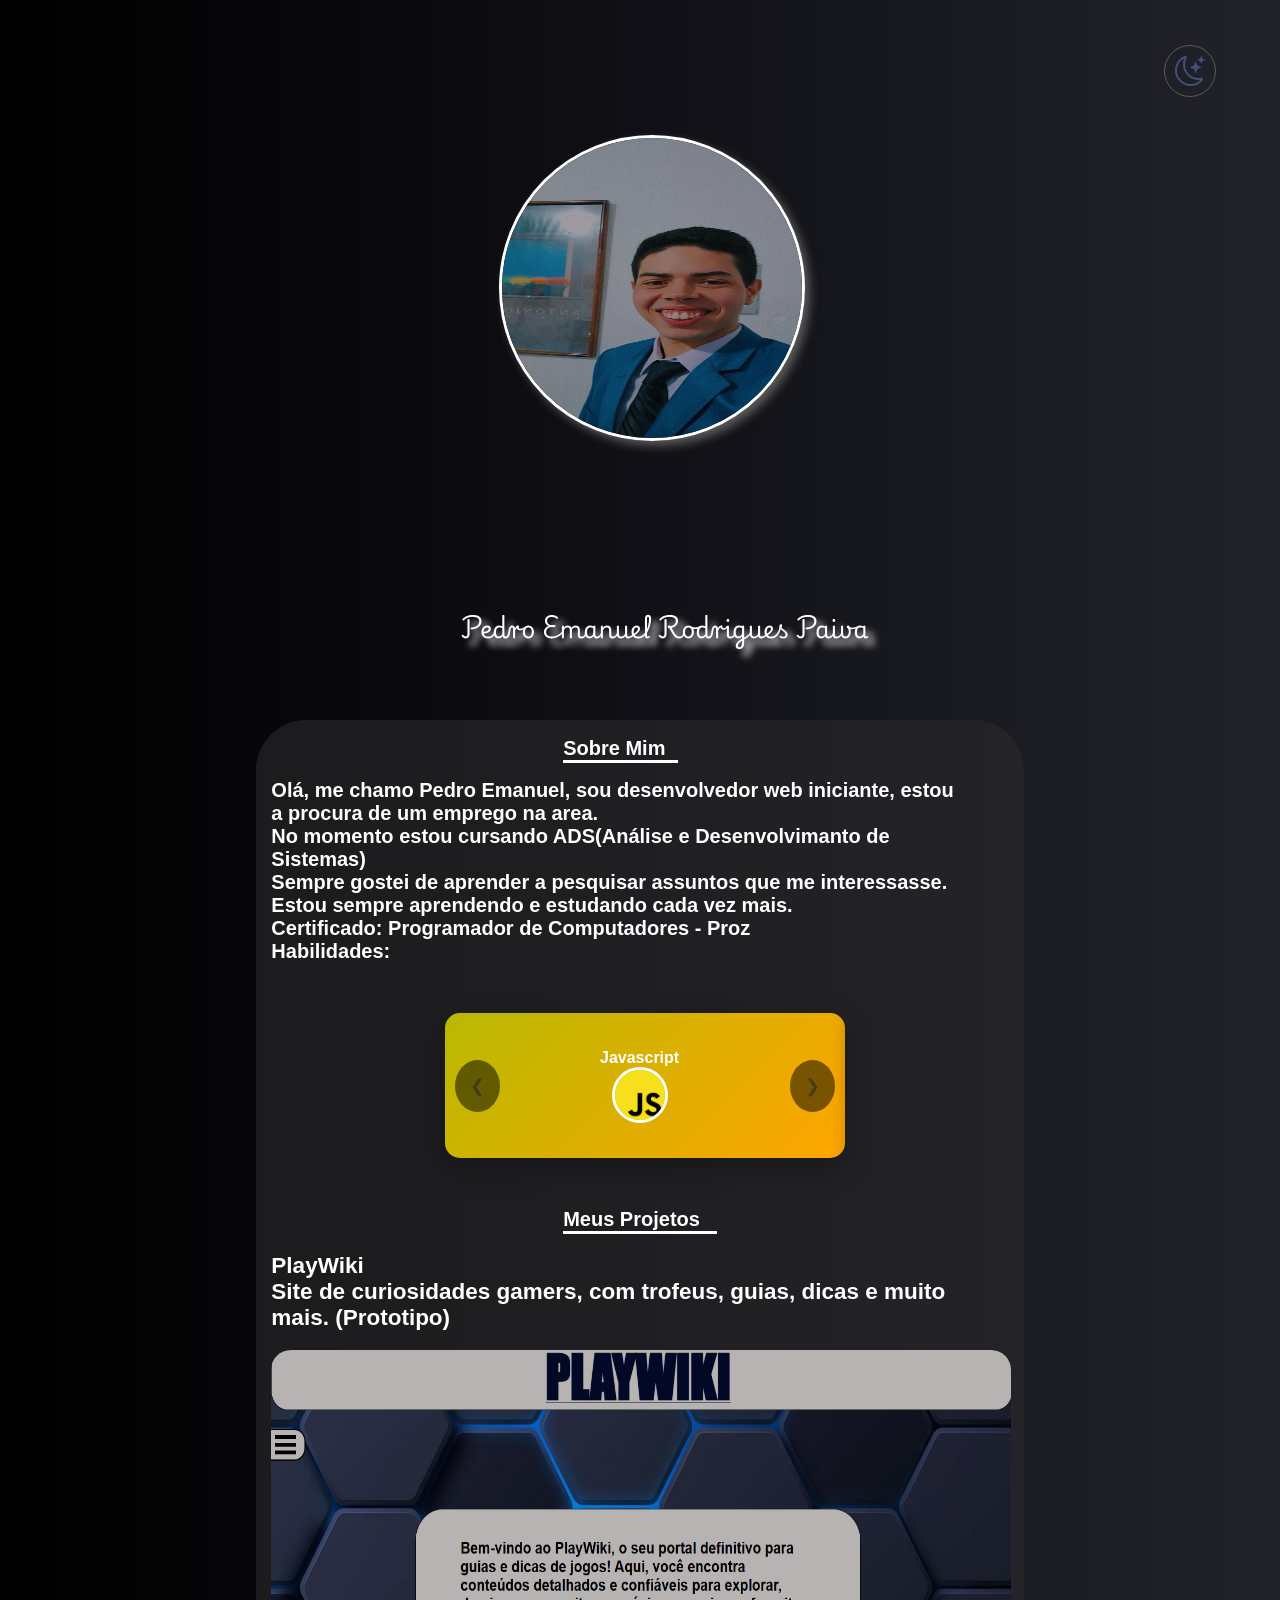
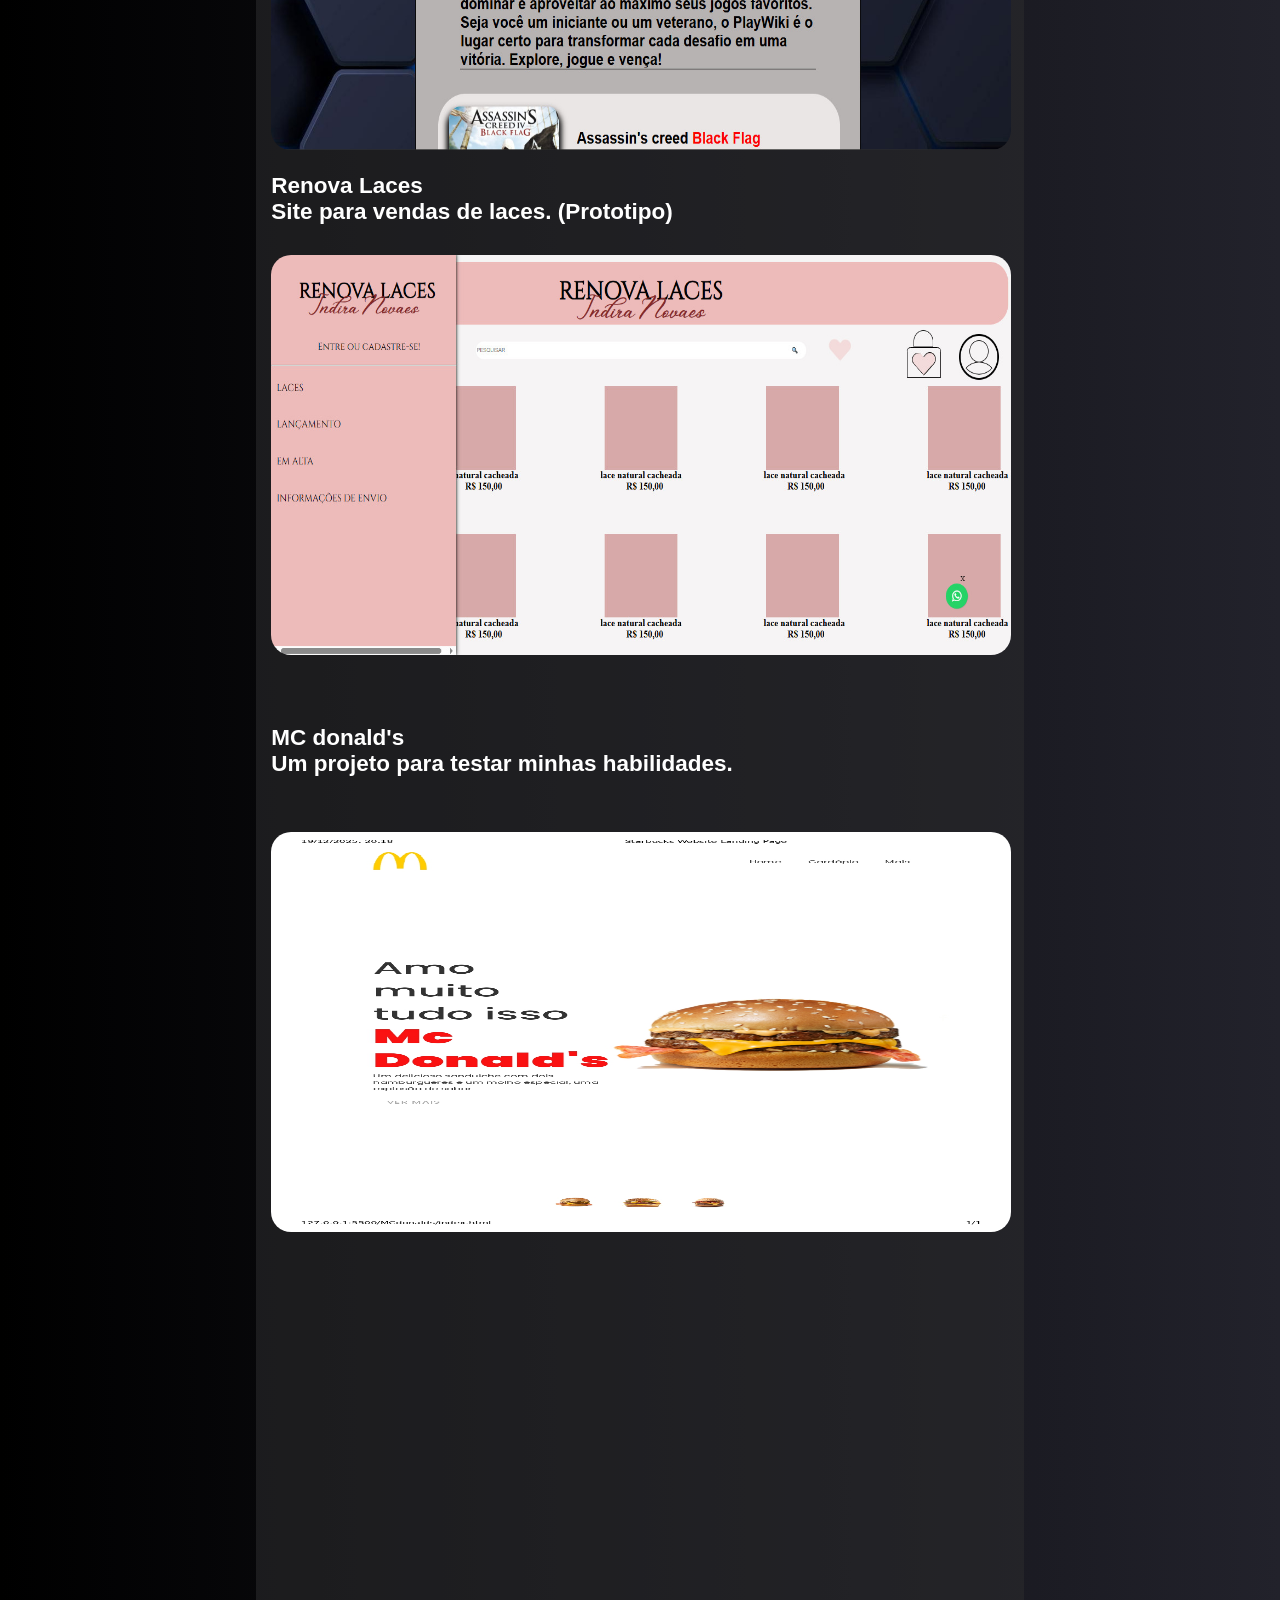
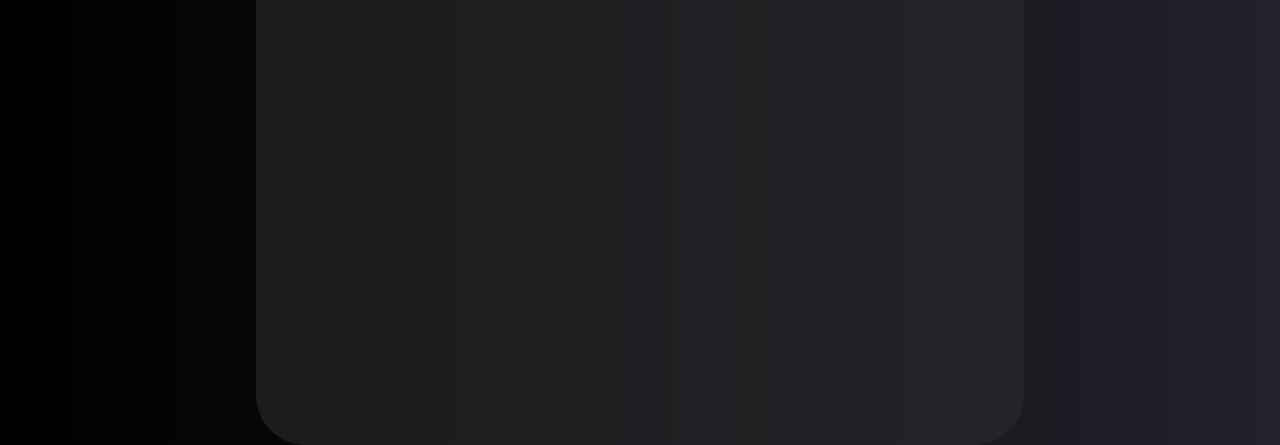
<file: index.html>
<!DOCTYPE html>
<html lang="en">
<head>
    <meta charset="UTF-8">
    <meta name="viewport" content="width=device-width, initial-scale=1.0">
    <link rel="stylesheet" href="style.css">
    <link rel="stylesheet" href="https://cdn.jsdelivr.net/npm/bootstrap-icons@1.13.1/font/bootstrap-icons.min.css">
    <link rel="preconnect" href="https://fonts.googleapis.com">
    <link rel="preconnect" href="https://fonts.gstatic.com" crossorigin>
    <!--linkando fontes externas-->
    <link href="https://fonts.googleapis.com/css2?family=Oswald:wght@200..700&display=swap" rel="stylesheet">
    <link href="https://fonts.googleapis.com/css2?family=Playwrite+HU:wght@100..400&display=swap" rel="stylesheet">
    <title>Home</title>
</head>
<body class="body">
    <!--minha foto de apresentação-->
    <img class="img" src="./img/logo.jpeg" alt="" width="300px" height="300px">
    <h2 class="nome1">Pedro Emanuel Rodrigues Paiva</h2> 
    
        <div class="theme" onclick="corMain()"><i class="bi bi-moon-stars" id="moon"></i></div>


    <!--conteudo principal-->
    <nav class="main1">

        <div class="sobre1">
            <h1 class="titu1">Sobre Mim</h1>
            <h2 class="text1">Olá, me chamo Pedro Emanuel, sou desenvolvedor web iniciante, estou a procura de um emprego na area.
                <br>No momento estou cursando ADS(Análise e Desenvolvimanto de Sistemas) 
                <br>Sempre gostei de aprender a pesquisar assuntos que me interessasse. 
                <br>Estou sempre aprendendo e estudando cada vez mais. 
                <br>Certificado: Programador de Computadores - Proz
                <!--Minhas habilidades com programação-->
                <br>Habilidades:

                <div class="carrossel-container">
    <div class="carrossel">
        <div class="Hab1">
            <div class="java1">
                <p class="miniseg">Javascript</p>
                <img class="imghab1" src="./img/js.jpg" alt="Javascript" width="50px" height="50px">
            </div>
            <div class="html1">
                <p class="miniseg1">HTML</p>
                <img class="imghab1" src="./img/html.jpg" alt="HTML" width="50px" height="50px">
            </div>
            <div class="css1">
                <p class="miniseg1">CSS</p>
                <img class="imghab1" src="./img/css.jpg" alt="CSS" width="50px" height="50px">
            </div>
        </div>
        
        <!-- Botões de navegação -->
        <button class="btn-prev" onclick="moveCarrossel(-1)">❮</button>
        <button class="btn-next" onclick="moveCarrossel(1)">❯</button>
        
    </div>
</div>
        
            </h2>
        </div>
                <!--Meus projetos, durante os cursos e sozinho também-->
        <div class="Proj">
            <h1 class="TitProj1">Meus Projetos</h1>
                <div class="SegProj">
                    <a href="./PlayWiki/cadastro/index.html" class="pro1"><h2>PlayWiki <br> Site de curiosidades gamers, com trofeus, guias, dicas e muito mais. (Prototipo) </h2></a>
                    <img src="./img/play.jpg" alt="" height="400px" width="107%" style="border-radius: 20px;">
                
                    <a href="https://xands690.github.io/Renova/" class="pro2"><h2>Renova Laces <br> Site para vendas de laces. (Prototipo) </h2></a>
                    <img class="imgrenova" src="./img/renova.jpg" alt="" height="400px" width="107%" style="border-radius: 20px;">
                
                    <a href="./MCdonalds/index.html" class="pro3"><h2>MC donald's <br> Um projeto para testar minhas habilidades.</h2></a>
                    <img class="imgrenova1" src="./img/star.jpg" alt="" height="400px" width="107%" style="border-radius: 20px;">


            </div>

        </div>

    </nav>
    <script src="script.js"></script>
</body>
</html>
</file>
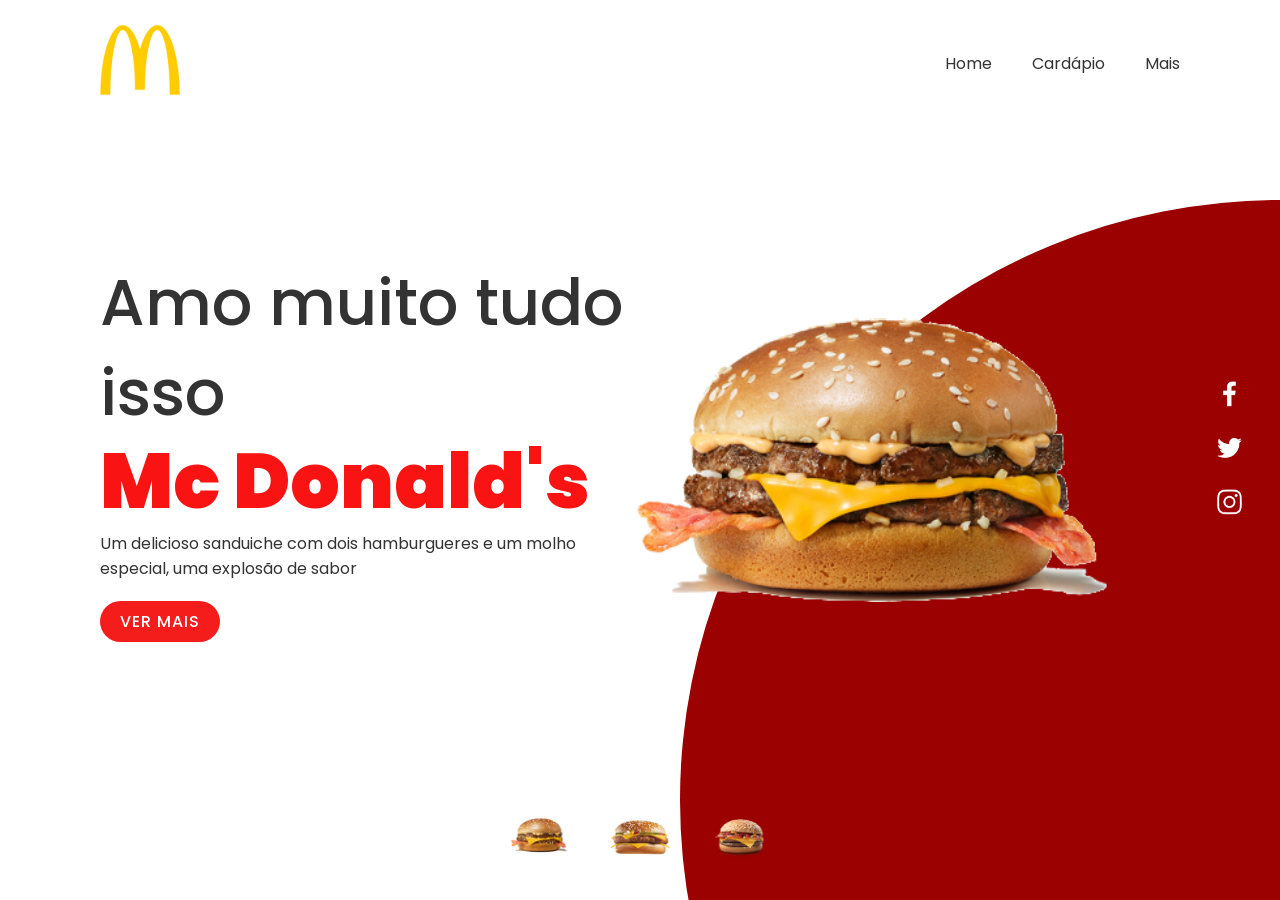
<file: MCdonalds/index.html>
<!DOCTYPE html>
<html lang="en">
<head>
  <meta charset="UTF-8">
  <title>Starbucks Website Landing Page</title>
  <link rel="stylesheet" href="style.css">
</head>
<body>
  <section class="sec">
    <div class="clip"></div>
    <header>
      <a href="#"><img src="McDonalds (2).png" class="logo"></a>
      <ul class="navigation">
        <li><a href="#">Home</a></li>
        <li><a href="#">Cardápio</a></li>
        <li><a href="#">Mais</a></li>
        
      </ul>
    </header>
    <div class="content">
      <div class="textBox">
        <h2>Amo muito tudo isso<br> <span>Mc Donald's</span></h2>
        <p id="text">Um delicioso sanduiche com dois hamburgueres e um molho especial, uma explosão de sabor</p>
        <a href="https://www.mcdonalds.com.br/">Ver mais</a>
      </div>
      <div class="imgBox">
        <img src="ha11 (1).png" class="pepsi">
      </div>
    </div>
    <ul class="thumb">
      <li><img src="ha11 (1).png" onclick="escolha(1)"></li>
      <li><img src="Q22 (1).png" onclick="escolha(2)"></li>
      <li><img src="BA3.png" onclick="escolha(3)"></li>
    </ul>
    <ul class="sci">
      <li><a href="https://www.facebook.com/McDonalds"><img src="facebook.png"></a></li>
      <li><a href="https://twitter.com/McDonalds"><img src="twitter.png"></a></li>
      <li><a href="https://www.instagram.com/mcdonalds_br/"><img src="instagram.png"></a></li>
    </ul>
  </section>
  <script type="text/javascript">

    img = document.querySelector(".pepsi")
    corf = document.querySelector(".clip")
    descricao = document.querySelector("#text")

    function escolha(opc){

      texto1 = "Um delicioso sanduiche com dois hamburgueres e um molho especial, uma explosão de sabor"
      texto2 = "Um sanduiche simples, porém delicioso, com um hamburguer e muito queijo"
      texto3 = "Sanduiche com muito bacon, queijo e dois hamburgueres, uma presente divino, venha já comer o seu "


      switch(opc){



        case 1:
          mudar("ha11 (1).png", "#9b0101", texto1)
          break

        case 2:
          mudar("Q22 (1).png", "#9b0101", texto2)
          break

        case 3:
          mudar("BA3.png", "#9b0101", texto3)

      }
    }
    function mudar(img1, cor, texto){

    img.src = img1
    corf.style.background = cor
    descricao.textContent = texto

    }

  </script>
</body>
</html>
</file>
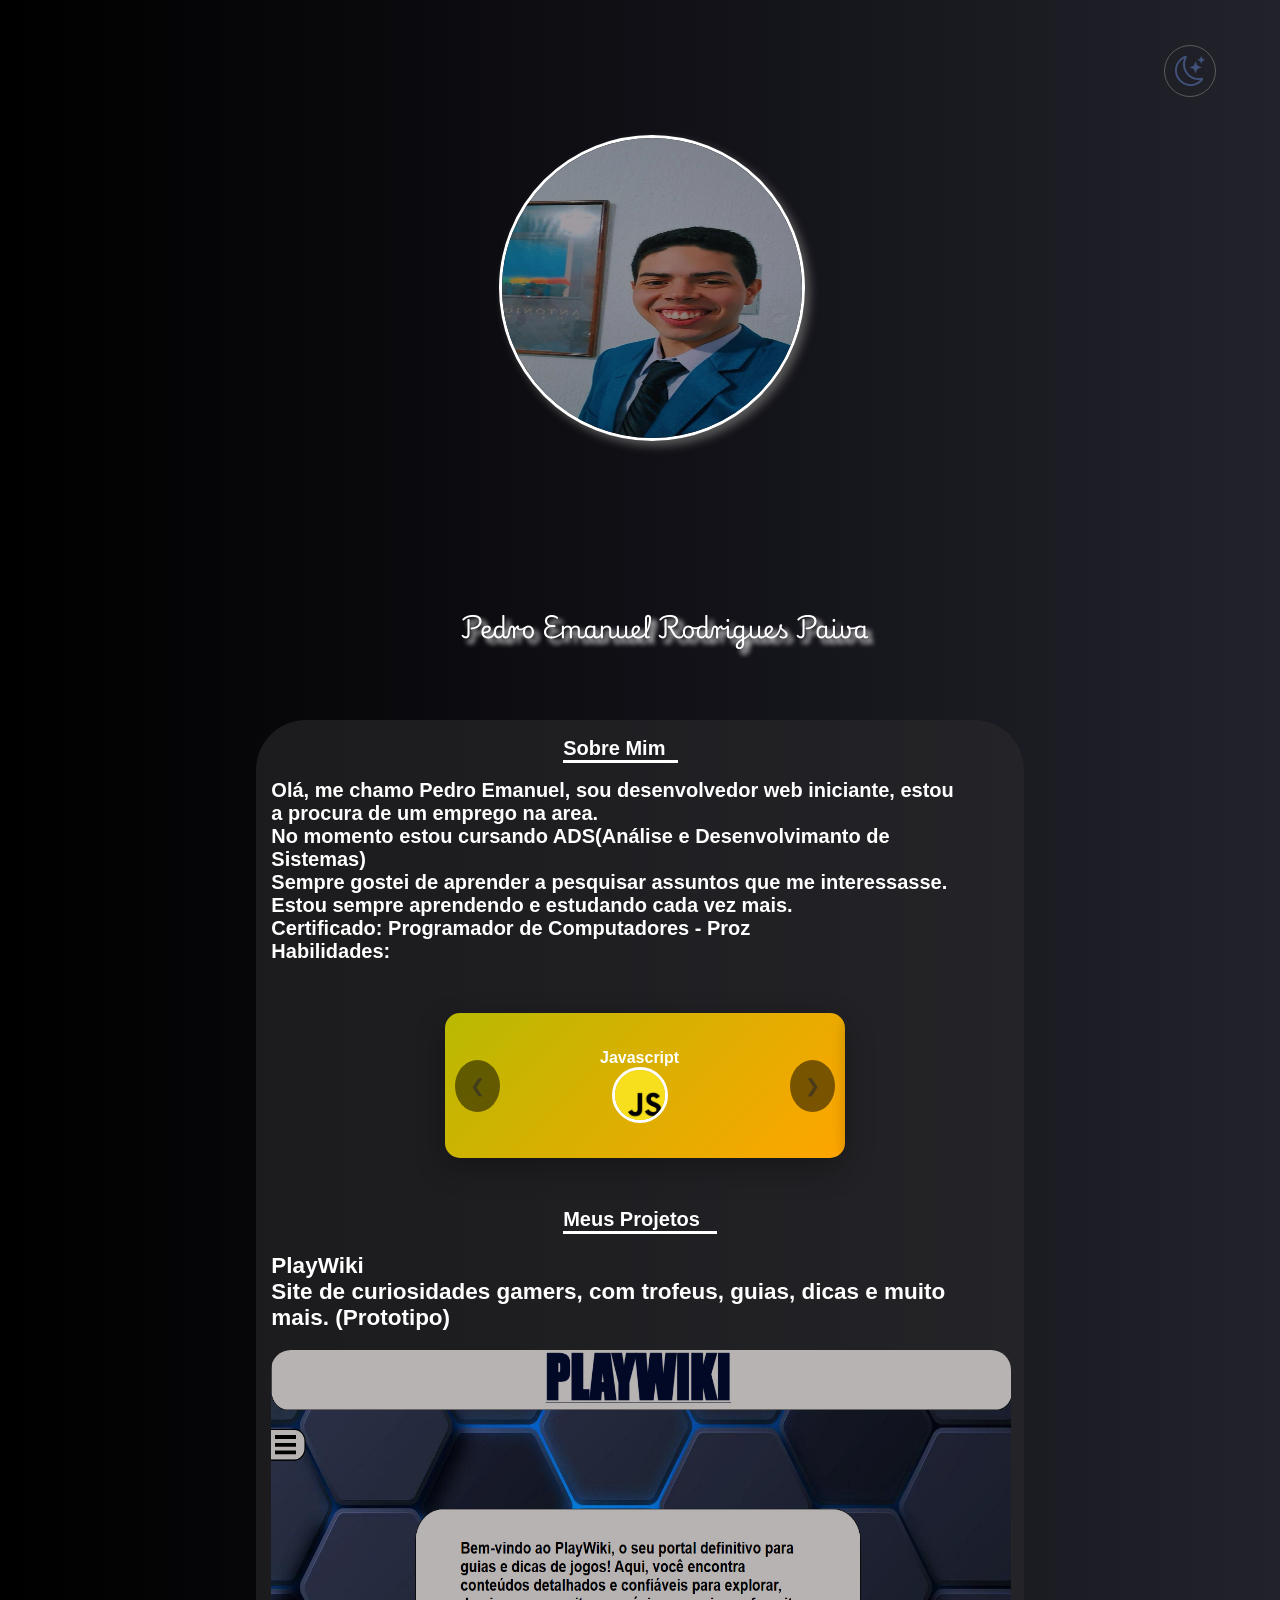
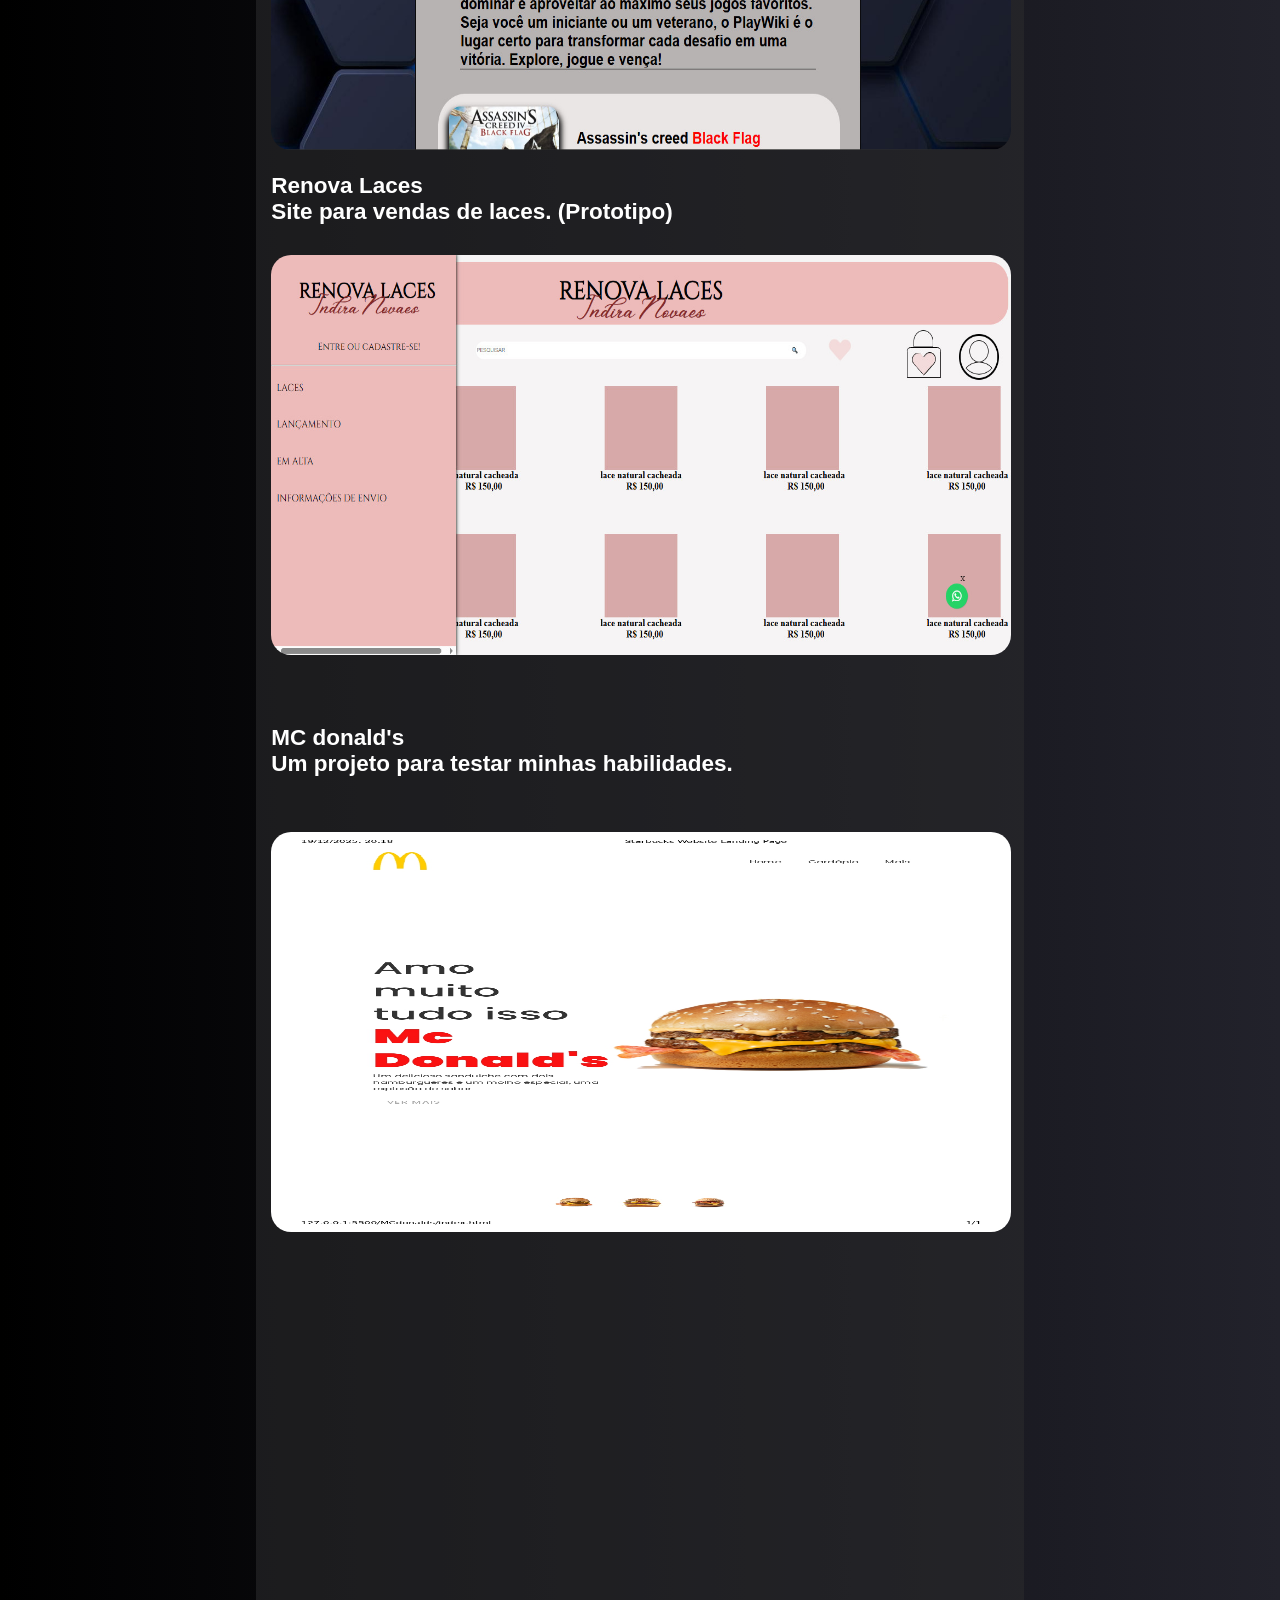
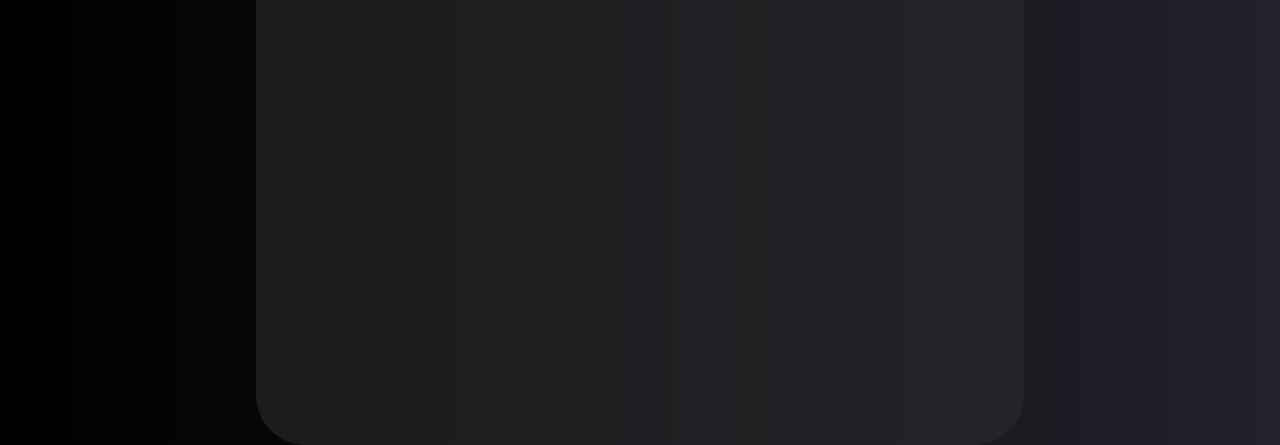
<file: Pagina-Port/index.html>
<!DOCTYPE html>
<html lang="en">
<head>
    <meta charset="UTF-8">
    <meta name="viewport" content="width=device-width, initial-scale=1.0">
    <link rel="stylesheet" href="style.css">
    <link rel="stylesheet" href="https://cdn.jsdelivr.net/npm/bootstrap-icons@1.13.1/font/bootstrap-icons.min.css">
    <link rel="preconnect" href="https://fonts.googleapis.com">
    <link rel="preconnect" href="https://fonts.gstatic.com" crossorigin>
    <!--linkando fontes externas-->
    <link href="https://fonts.googleapis.com/css2?family=Oswald:wght@200..700&display=swap" rel="stylesheet">
    <link href="https://fonts.googleapis.com/css2?family=Playwrite+HU:wght@100..400&display=swap" rel="stylesheet">
    <title>Home</title>
</head>
<body class="body">
    <!--minha foto de apresentação-->
    <img class="img" src="../img/logo.jpeg" alt="" width="300px" height="300px">
    <h2 class="nome1">Pedro Emanuel Rodrigues Paiva</h2> 
    
        <div class="theme" onclick="corMain()"><i class="bi bi-moon-stars" id="moon"></i></div>


    <!--conteudo principal-->
    <nav class="main1">

        <div class="sobre1">
            <h1 class="titu1">Sobre Mim</h1>
            <h2 class="text1">Olá, me chamo Pedro Emanuel, sou desenvolvedor web iniciante, estou a procura de um emprego na area.
                <br>No momento estou cursando ADS(Análise e Desenvolvimanto de Sistemas) 
                <br>Sempre gostei de aprender a pesquisar assuntos que me interessasse. 
                <br>Estou sempre aprendendo e estudando cada vez mais. 
                <br>Certificado: Programador de Computadores - Proz
                <!--Minhas habilidades com programação-->
                <br>Habilidades:

                <div class="carrossel-container">
    <div class="carrossel">
        <div class="Hab1">
            <div class="java1">
                <p class="miniseg">Javascript</p>
                <img class="imghab1" src="../img/js.jpg" alt="Javascript" width="50px" height="50px">
            </div>
            <div class="html1">
                <p class="miniseg1">HTML</p>
                <img class="imghab1" src="../img/html.jpg" alt="HTML" width="50px" height="50px">
            </div>
            <div class="css1">
                <p class="miniseg1">CSS</p>
                <img class="imghab1" src="../img/css.jpg" alt="CSS" width="50px" height="50px">
            </div>
        </div>
        
        <!-- Botões de navegação -->
        <button class="btn-prev" onclick="moveCarrossel(-1)">❮</button>
        <button class="btn-next" onclick="moveCarrossel(1)">❯</button>
        
        <!-- Indicadores 
        <div class="indicadores">
            <span class="indicador ativo" onclick="atualSlide(1)"></span>
            <span class="indicador" onclick="atualSlide(2)"></span>
            <span class="indicador" onclick="atualSlide(3)"></span>
        </div>-->
    </div>
</div>
        
            </h2>
        </div>
                <!--Meus projetos, durante os cursos e sozinho também-->
        <div class="Proj">
            <h1 class="TitProj1">Meus Projetos</h1>
                <div class="SegProj">
                    <a href="../PlayWiki/cadastro/ndex.html" class="pro1"><h2>PlayWiki <br> Site de curiosidades gamers, com trofeus, guias, dicas e muito mais. (Prototipo) </h2></a>
                    <img src="../img/play.jpg" alt="" height="400px" width="107%" style="border-radius: 20px;">
                
                    <a href="https://xands690.github.io/Renova/" class="pro2"><h2>Renova Laces <br> Site para vendas de laces. (Prototipo) </h2></a>
                    <img class="imgrenova" src="../img/renova.jpg" alt="" height="400px" width="107%" style="border-radius: 20px;">
                
                    <a href="../MCdonalds/index.html" class="pro3"><h2>MC donald's <br> Um projeto para testar minhas habilidades.</h2></a>
                    <img class="imgrenova1" src="../img/star.jpg" alt="" height="400px" width="107%" style="border-radius: 20px;">


            </div>

        </div>

    </nav>
    <script src="script.js"></script>
</body>
</html>
</file>
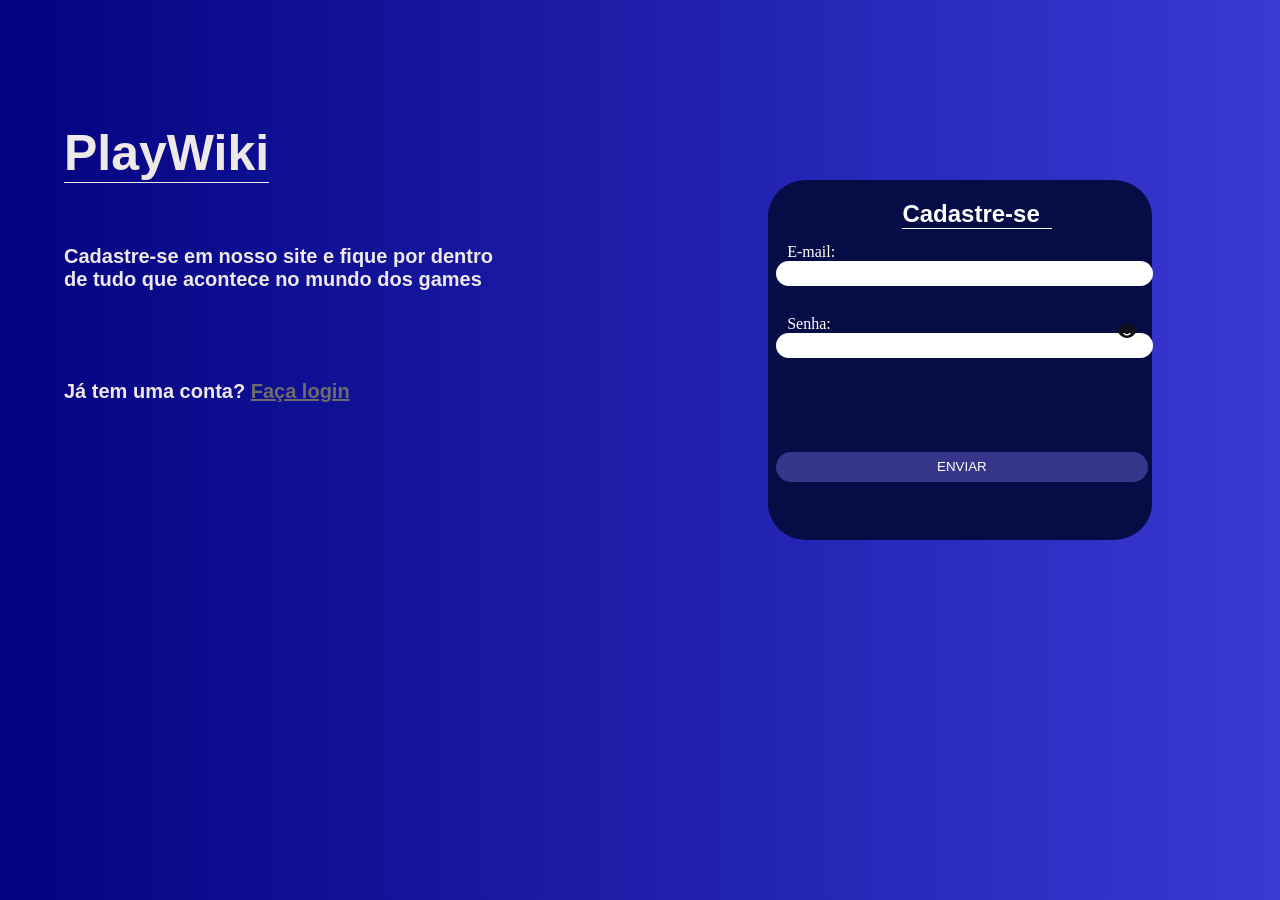
<file: PlayWiki/cadastro/index.html>
<!DOCTYPE html>
<html lang="en">
<head>
    <meta charset="UTF-8">
    <meta name="viewport" content="width=device-width, initial-scale=1.0">
    <link rel="stylesheet" href="style.css">
    <link rel="shortcut icon" href="../img_login/ico.jpeg" type="image/x-icon">
    <link rel="stylesheet" href="https://cdn.jsdelivr.net/npm/bootstrap-icons@1.13.1/font/bootstrap-icons.min.css">
    <title>Cadastre-se</title>
</head>
<body>
    
    <h1 class="Play">PlayWiki</h1>
    <h3 class="Play2">Cadastre-se em nosso site e fique por dentro <br> de tudo que acontece  no mundo dos games</h3>
    <h3 class="Play3">Já tem uma conta? <a href="../login/index.html" class="alogin">Faça login</a></h3>
        <main class="Content">
            <div class="SubContent">
                <h2 class="Tit">Cadastre-se</h2>
                </div>
                    <div class="inpu">
                        <a class="ema">E-mail:</a>
                        <input type="email" class="email" id="email" onkeypress="enviarbut(event)"><br>
                        <a class="senha">Senha:</a>
                        <input type="password" class="pass" onkeypress="enviarbut(event)" id="senha"><i class="bi bi-eye-fill" id="eye" onclick="mostrar()"  ></i>

                </div>
                    <button onclick="enviar()" class="enviar" id="enviar">ENVIAR</button>
            </main>



            <script src="script.js" type="text/javascript"></script>
</body>
</html>
</file>
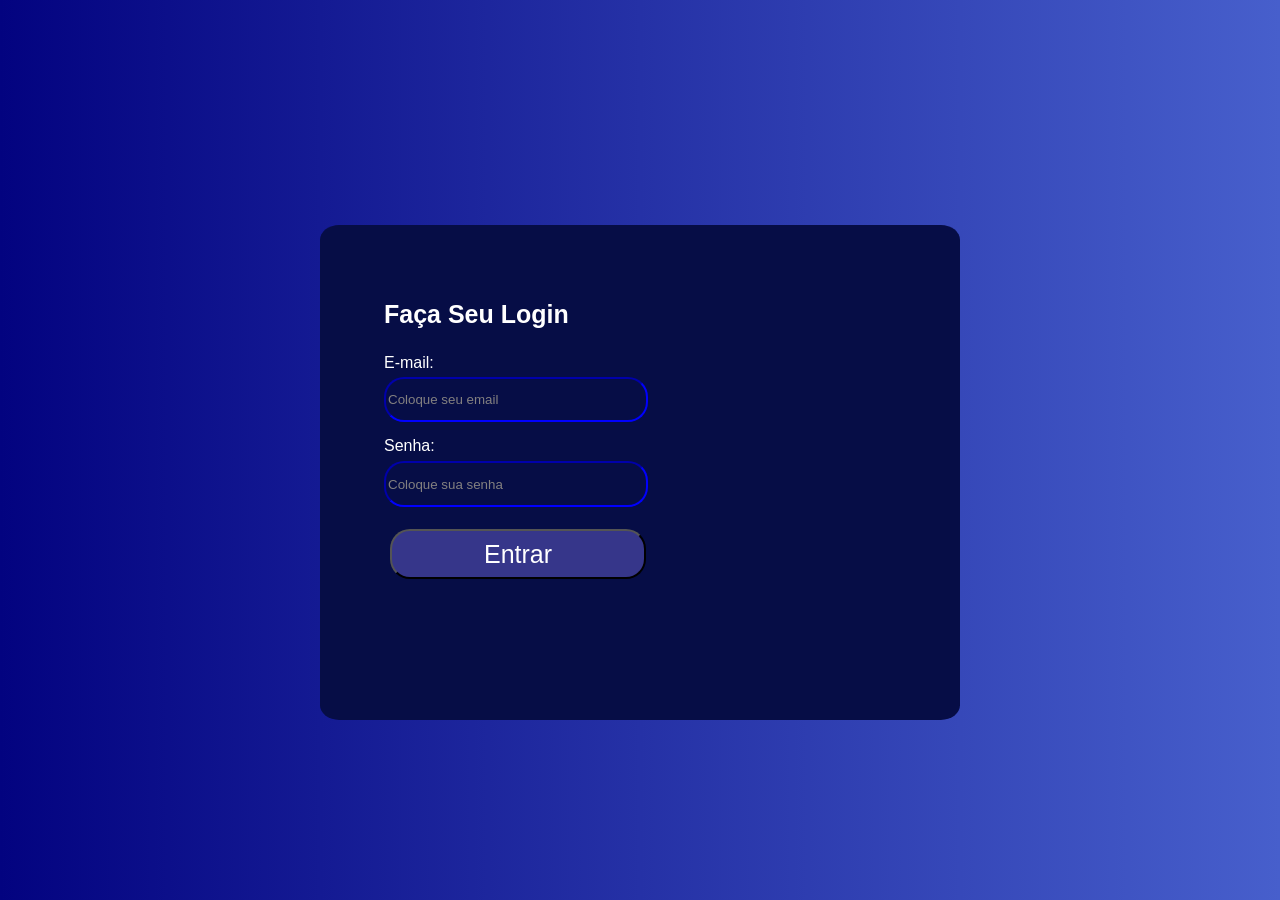
<file: PlayWiki/login/index.html>
<!DOCTYPE html>
<html lang="en">
<head>
    <meta charset="UTF-8">
    <meta name="viewport" content="width=device-width, initial-scale=1.0">
    <link rel="stylesheet" href="style.css">
    <title>Document</title>
</head>
<body>
    <main class="mainLogin">

        <h3 class="loginTop">Faça Seu Login</h3>
        <a class="email"> E-mail:</a><br>
        <input class="inEmail" type="email" placeholder="Coloque seu email" onkeypress="enviarbut(event)" id="email"></input><br>

        <a class="senha"> Senha:</a><br>
        <input class="inSenha" type="password" placeholder="Coloque sua senha" onkeypress="enviarbut(event)" id="senha"></input>
        
        <button onclick="enviar()" onkeypress="enviarbut(event)" type="submit">Entrar</button>

    </main>
    <script src="script.js"></script>
</body>
</html>
</file>
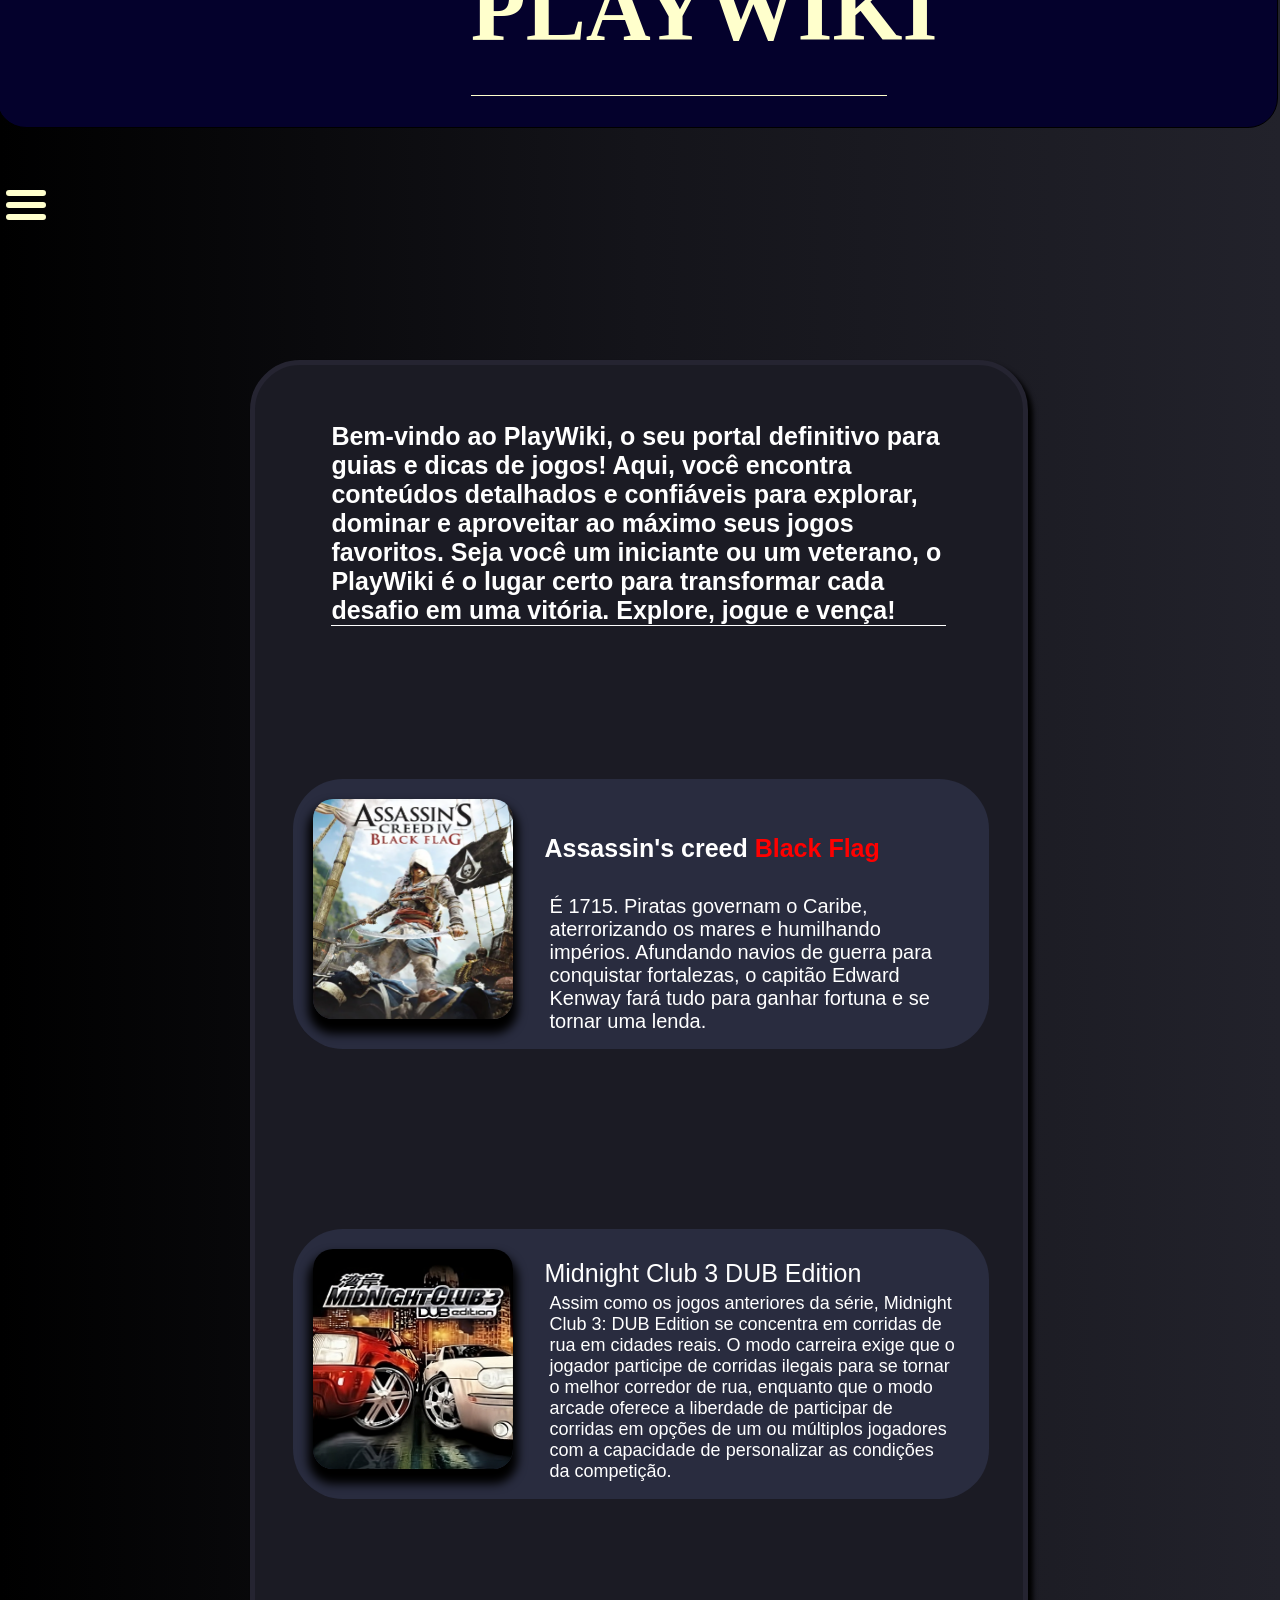
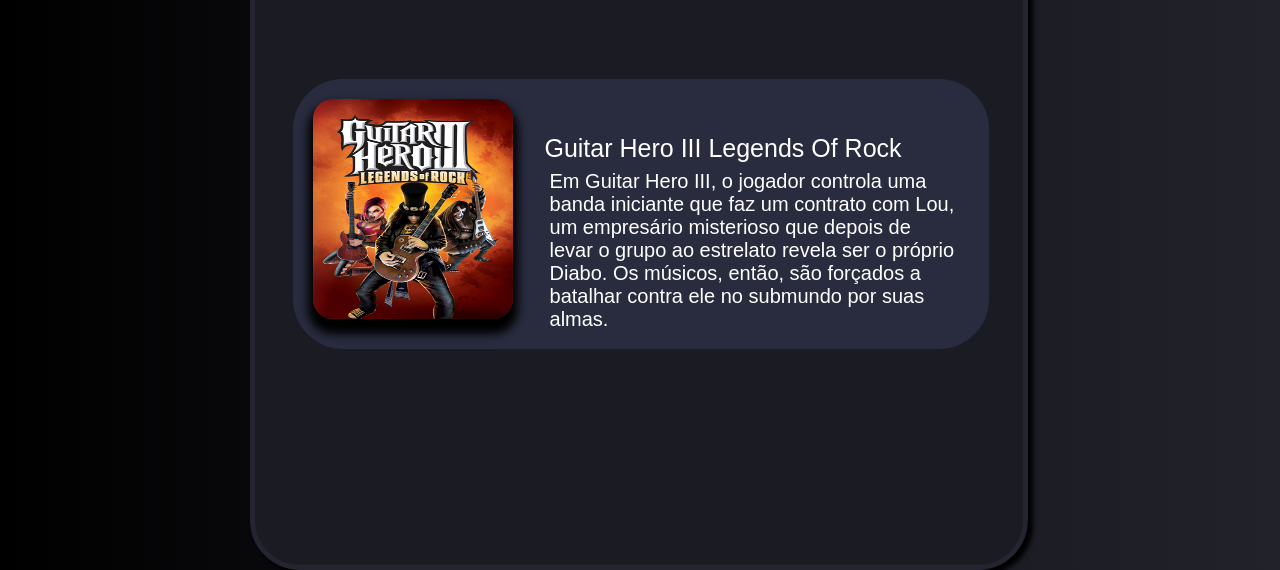
<file: PlayWiki/pagina inicial/index.html>
<!DOCTYPE html>
<!-- Declara que o documento é um HTML5 -->
<html lang="en">
<!-- Inicia o elemento HTML e define o idioma da página como inglês -->

<head>
    <!-- Inicia a seção de cabeçalho da página, onde se colocam metadados e links para recursos externos -->

    <meta charset="UTF-8">
    <!-- Define a codificação de caracteres como UTF-8, permitindo que a página suporte a maioria dos caracteres, incluindo acentos e símbolos -->

    <meta name="viewport" content="width=device-width, initial-scale=1.0">
    <!-- Ajusta o layout da página para que ela seja responsiva, adequando-se ao tamanho da tela do dispositivo (como celular, tablet, etc.) -->

    <link rel="stylesheet" href="style.css">
    <!-- Conecta a página a um arquivo CSS externo chamado "style.css" para estilização -->

    <link rel="shortcut icon" href="../img/control.jpg" type="image/x-icon">
    <!-- Define o favicon (ícone exibido na aba do navegador) como "control.jpg" localizado na pasta "img" no diretório acima -->

    <title>PlayWiki</title>
    <!-- Define o título da página, que será exibido na aba do navegador -->

    <script defer src="script.js"></script>

    <!-- Conecta a página a um arquivo JavaScript externo chamado "script.js" e usa o atributo "defer" 
         para garantir que o script será executado apenas depois que o HTML for totalmente carregado -->

</head>
<!-- Fecha a seção de cabeçalho -->

<body>
    
    <!--topo do site, area de pesquisa e outros links-->
    <!--"header" é o cabeçalho do site-->
    <!--"input" é utilizado para inserir um texto, nesse caso, para pesquisa -->
    <!--"class" determina a qual classe esse elemento pertence(varios elementos podem pertencer a mesma classe)-->
    <header class="MainMenu">
        <!--Nome grande do site <a href="../pagina inicial/index.html"> serve para colocar links dentro do site-->
        <a href="index.html" class="linka"><h1 class="play">PLAYWIKI</h1></a>
        
    </header>

    <!--botão que faz o menu lateral aparecer-->
    <button class="hiden" id="hiden">
        <div class="bar"></div>
        <div class="bar"></div>
        <div class="bar"></div>
   </button>

<!--menu ateral-->
    <div class="SegMenu" id="SegMenu">
        <h1 class="TitleSeg">Categorias</h1>
        <!--"id" determina o id do elemento(cada elemento pode conter somente um id)-->
        <h2 class="acao" id="acao">AÇÃO</h2>
        <h2 class="rit" id="rit">RITMO</h2>
        <h2 class="CorrVo" id="CorrVo">CORRIDA&VÔO</h2>


      

    </div>  
    <div class="SegAcao" id="SegAcao">
        <a href="../jogo_AC_Black_Flag/Black_Flag.html" class="b">Assassin's Creed Black Flag</a>
        <br><br>
        <a href="../jogo_BLACK/black.html" class="b">Black</a>
        </div>

        <div class="SegCor" id="SegCor">
            <a href="../jogo_Midnight Club 3 DUB Edition/midnight.html" class="b">Midnight Club 3 DUB Edition</a>
        </div>

        <div class="SegRit" id="SegRit">
            <a href="../jogo_Guitar Hero/guitaHero3.html" class="b">Guitar Hero III Legends Of Rock</a>
        </div>
       


    
    <!--area com o conteudo do site. Onde estarao os jogos por exemplo-->
    <!--"main" é utilizada pra envolver o conteudo principal do site :)-->
    <main class="content">

        <h2 class="intro">Bem-vindo ao PlayWiki, o seu portal definitivo para guias e dicas de jogos! Aqui, você encontra conteúdos detalhados e confiáveis para explorar, dominar e aproveitar ao máximo seus jogos favoritos. Seja você um iniciante ou um veterano, o PlayWiki é o lugar certo para transformar cada desafio em uma vitória. Explore, jogue e vença!</h2>
        <div class="jg1">
            <!--link para outras paginas-->
            <a href="../jogo_AC_Black_Flag/Black_Flag.html" id="black">
                <!--imagem do jogo, definindo o tamanho com "width" e "heigth"-->
            <img src="../img/ac4.png" alt="" width="200px" height="220px" class="imgac">
            <b><a class="titleac">Assassin's creed <a class="Segcor">Black Flag</a></a></b>
            <p class="descac">É 1715. Piratas governam o Caribe, aterrorizando os mares e humilhando impérios. Afundando navios de guerra para conquistar fortalezas, o capitão Edward Kenway fará tudo para ganhar fortuna e se tornar uma lenda.</p>
        </div>
        </a>
        <div class="jg2">
            <a href="../jogo_Midnight Club 3 DUB Edition/midnight.html">
            <img src="../jogo_Midnight Club 3 DUB Edition/download.jpeg" alt="" width="200px" height="220px" class="imggta">
            <a class="titlegta">Midnight Club 3 DUB Edition</a>
            <p class="descgta">Assim como os jogos anteriores da série, Midnight Club 3: DUB Edition se concentra em corridas de rua em cidades reais. O modo carreira exige que o jogador participe de corridas ilegais para se tornar o melhor corredor de rua, enquanto que o modo arcade oferece a liberdade de participar de corridas em opções de um ou múltiplos jogadores com a capacidade de personalizar as condições da competição.</p>
        
        </a>
        </div>
        <div class="jg3">
            <a href="../jogo_Guitar Hero/guitaHero3.html">
            <img src="../jogo_Guitar Hero/guitarhero_ 1.png" alt="" width="200px" height="220px" class="imgdead">
            <a class="titledead">Guitar Hero III Legends Of Rock</a>
            <p class="descdead">Em Guitar Hero III, o jogador controla uma banda iniciante que faz um contrato com Lou, um empresário misterioso 
                que depois de levar o grupo ao estrelato revela ser o próprio Diabo. Os músicos, então, são forçados a batalhar contra
                 ele no submundo por suas almas.</p>
            
                </a>
        </div>

    </main>
</body>
</html>
</file>
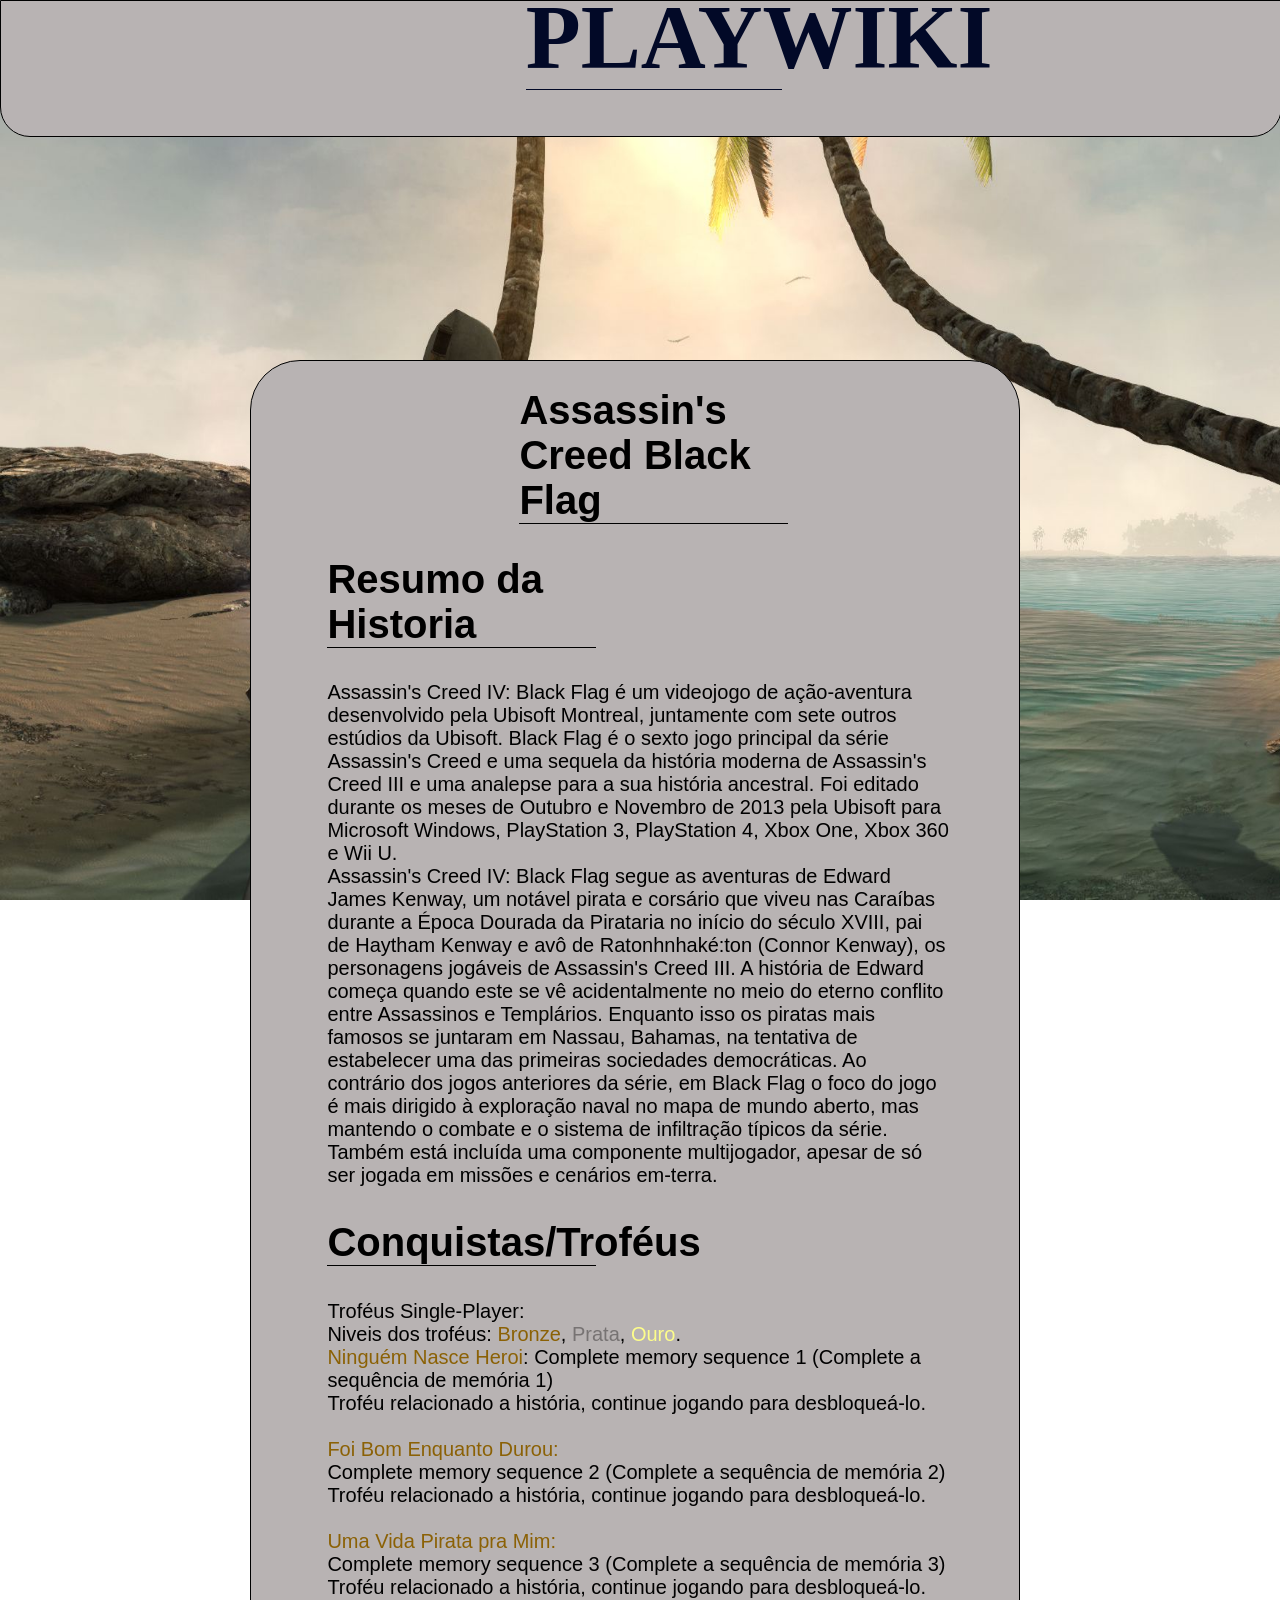
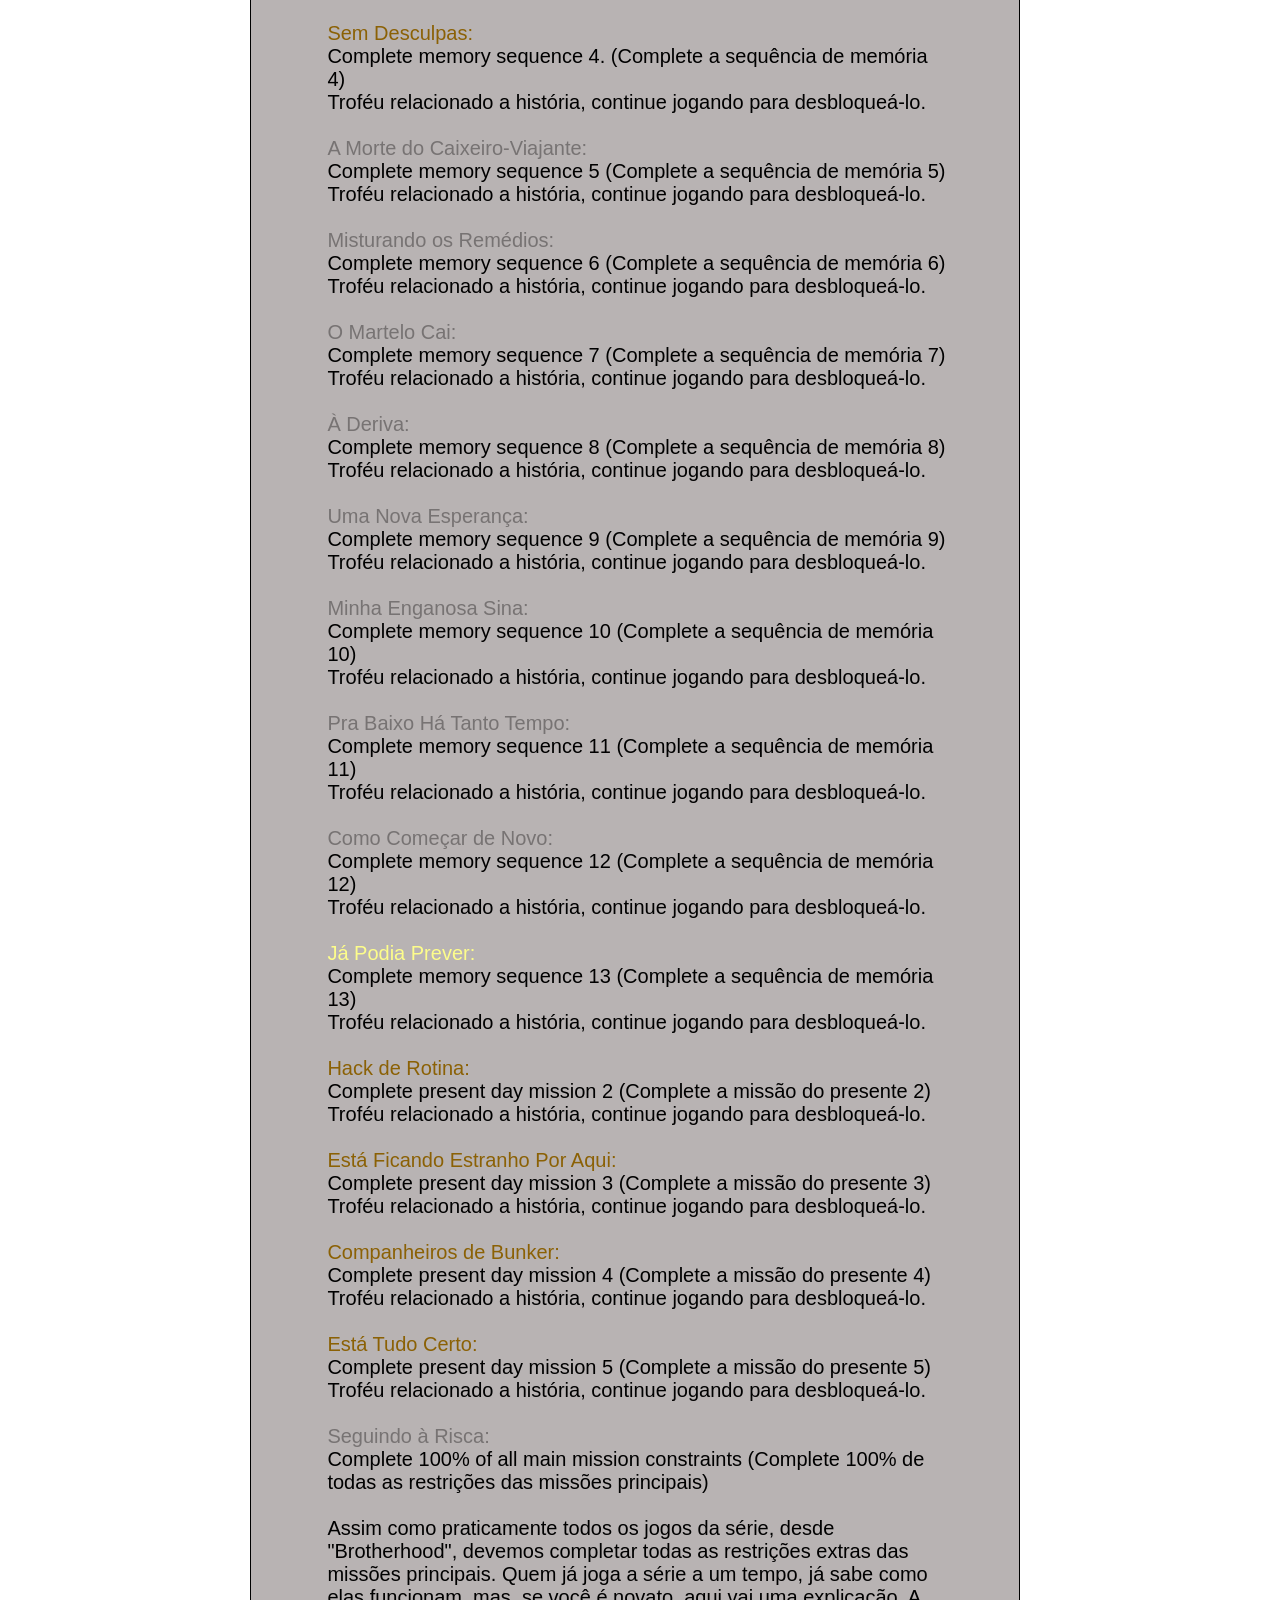
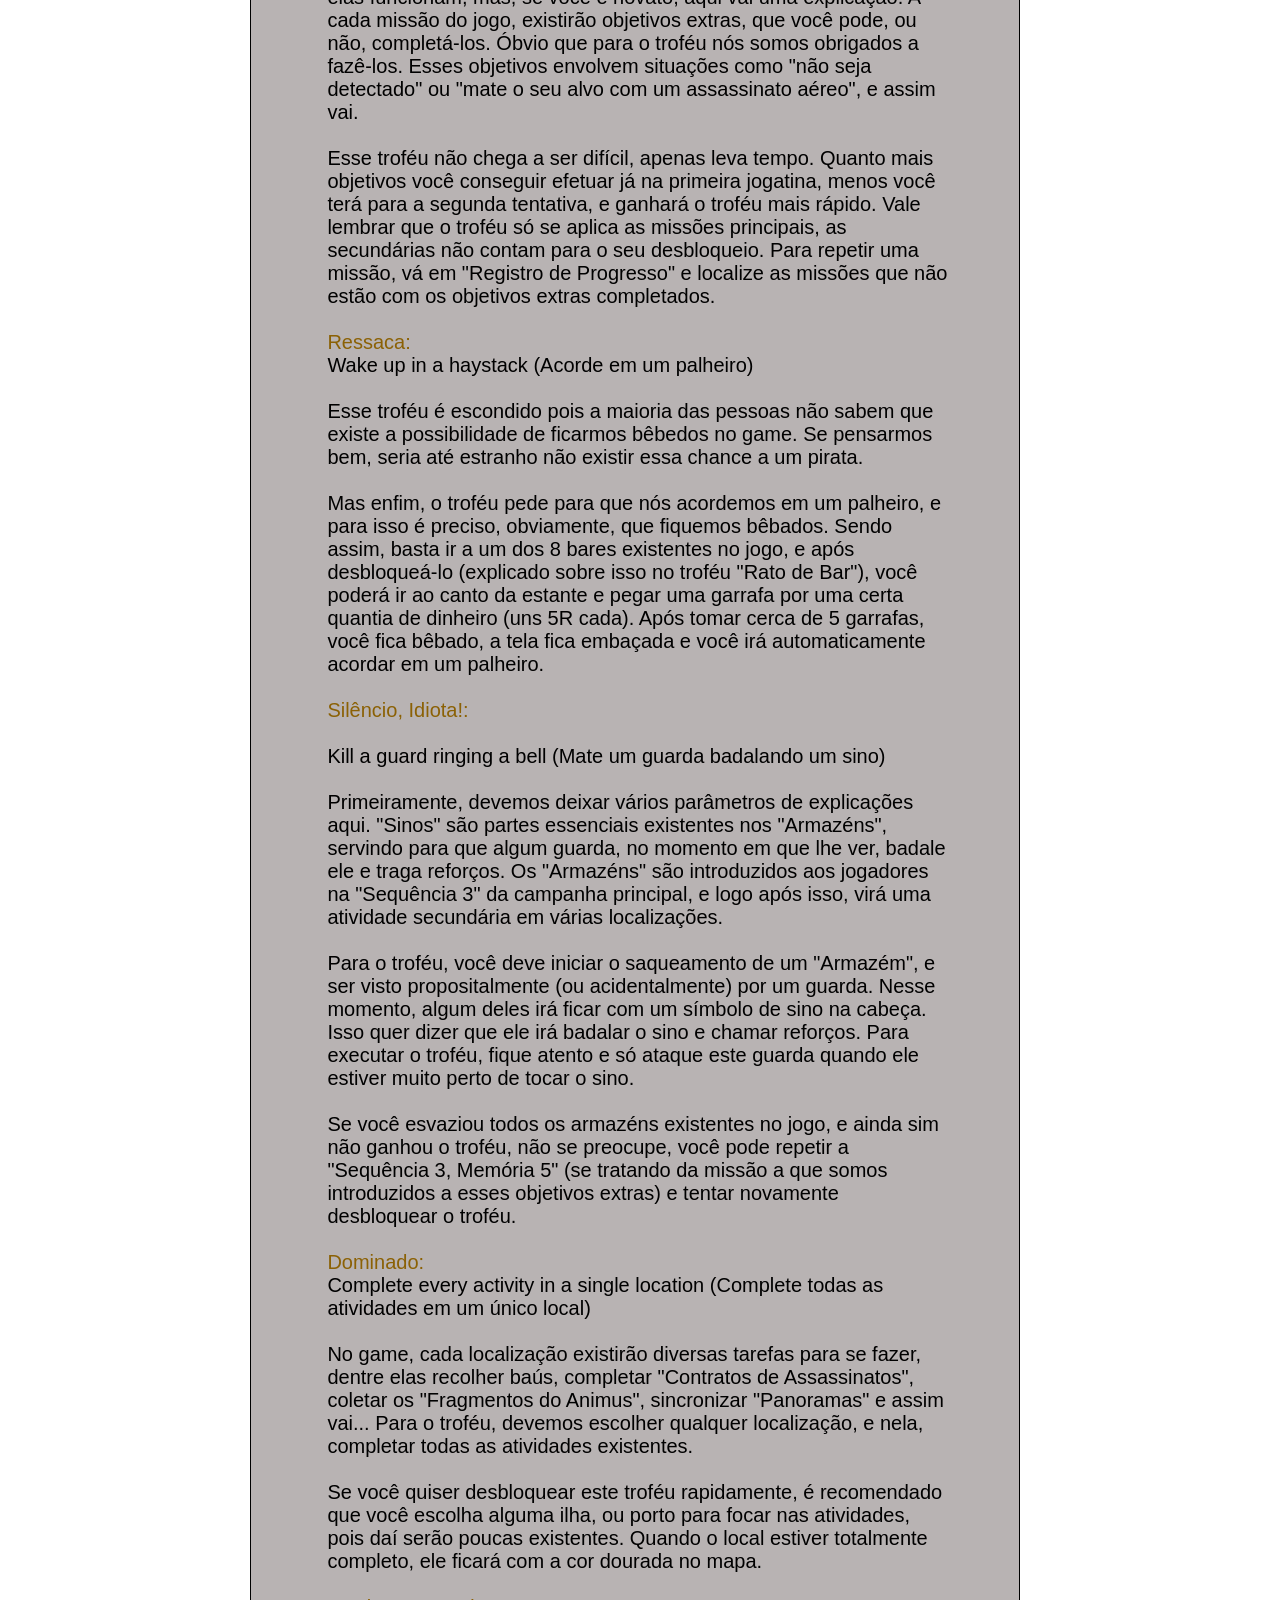
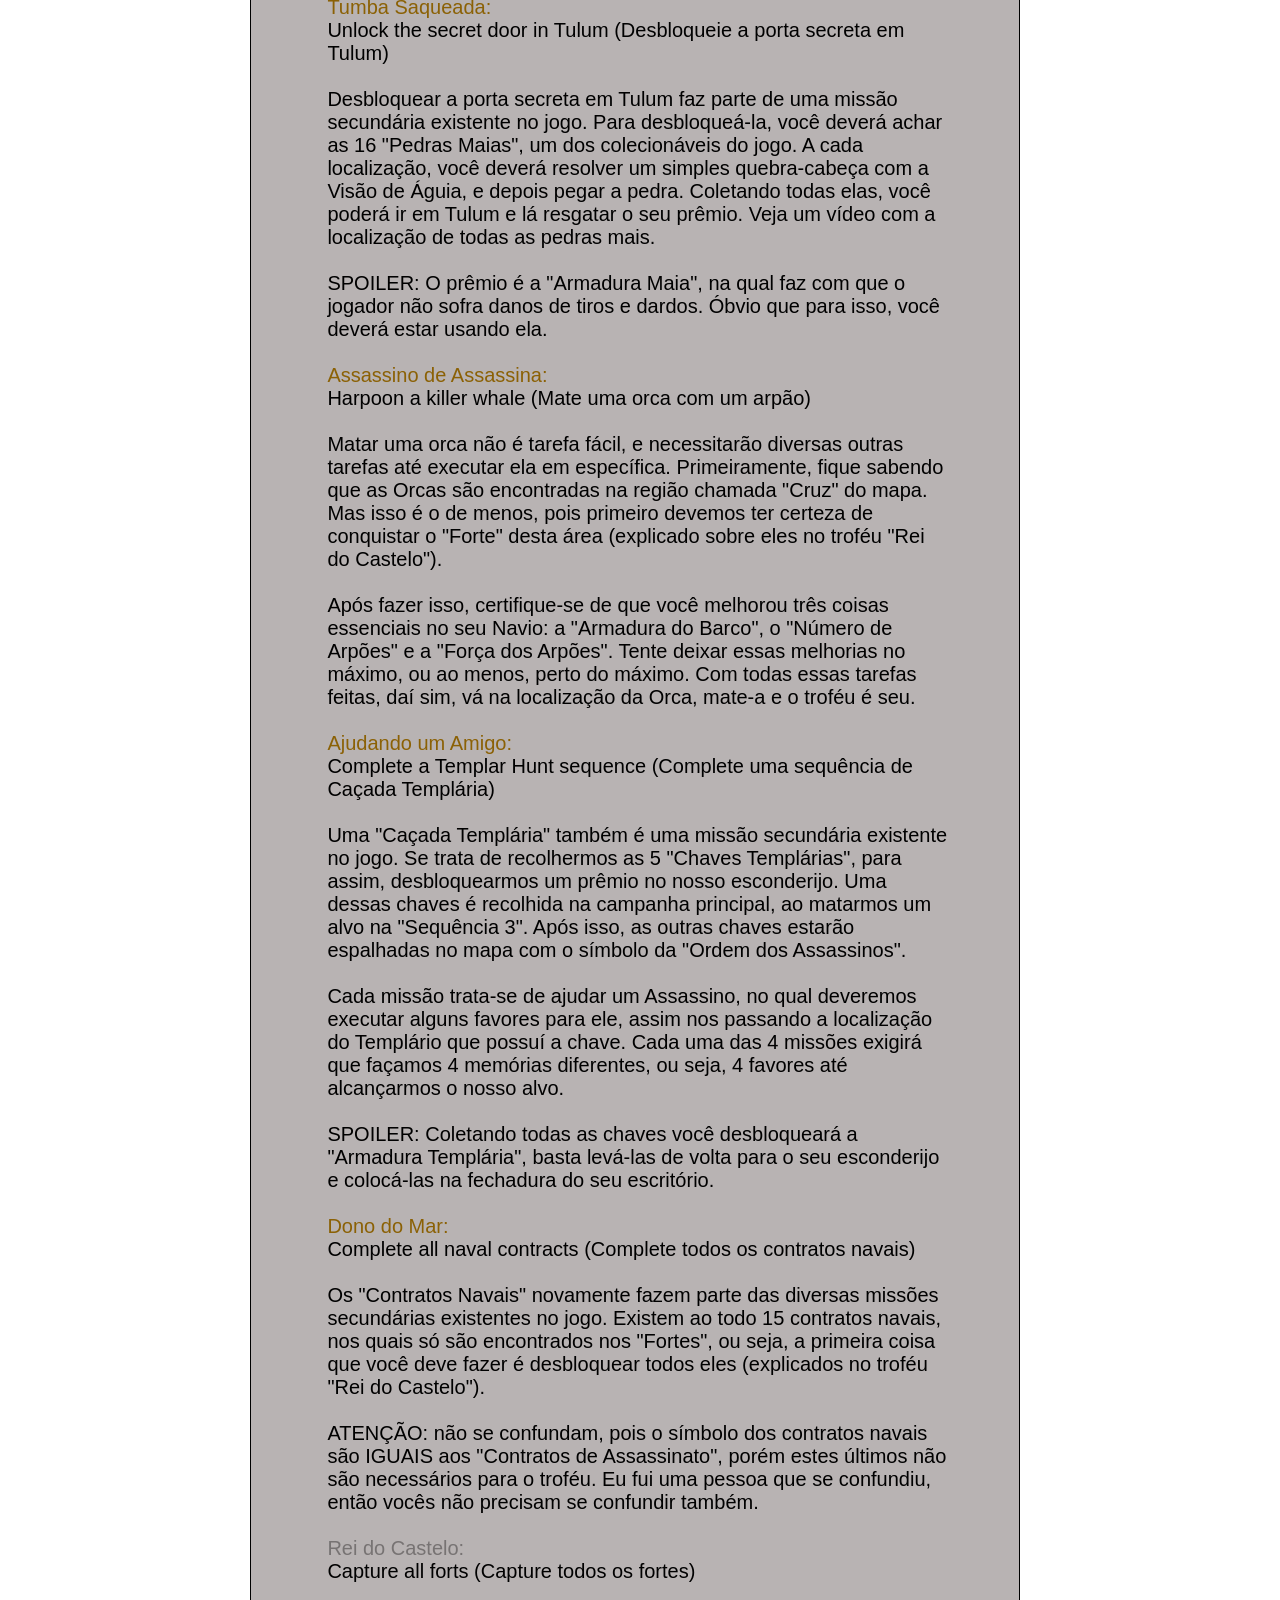
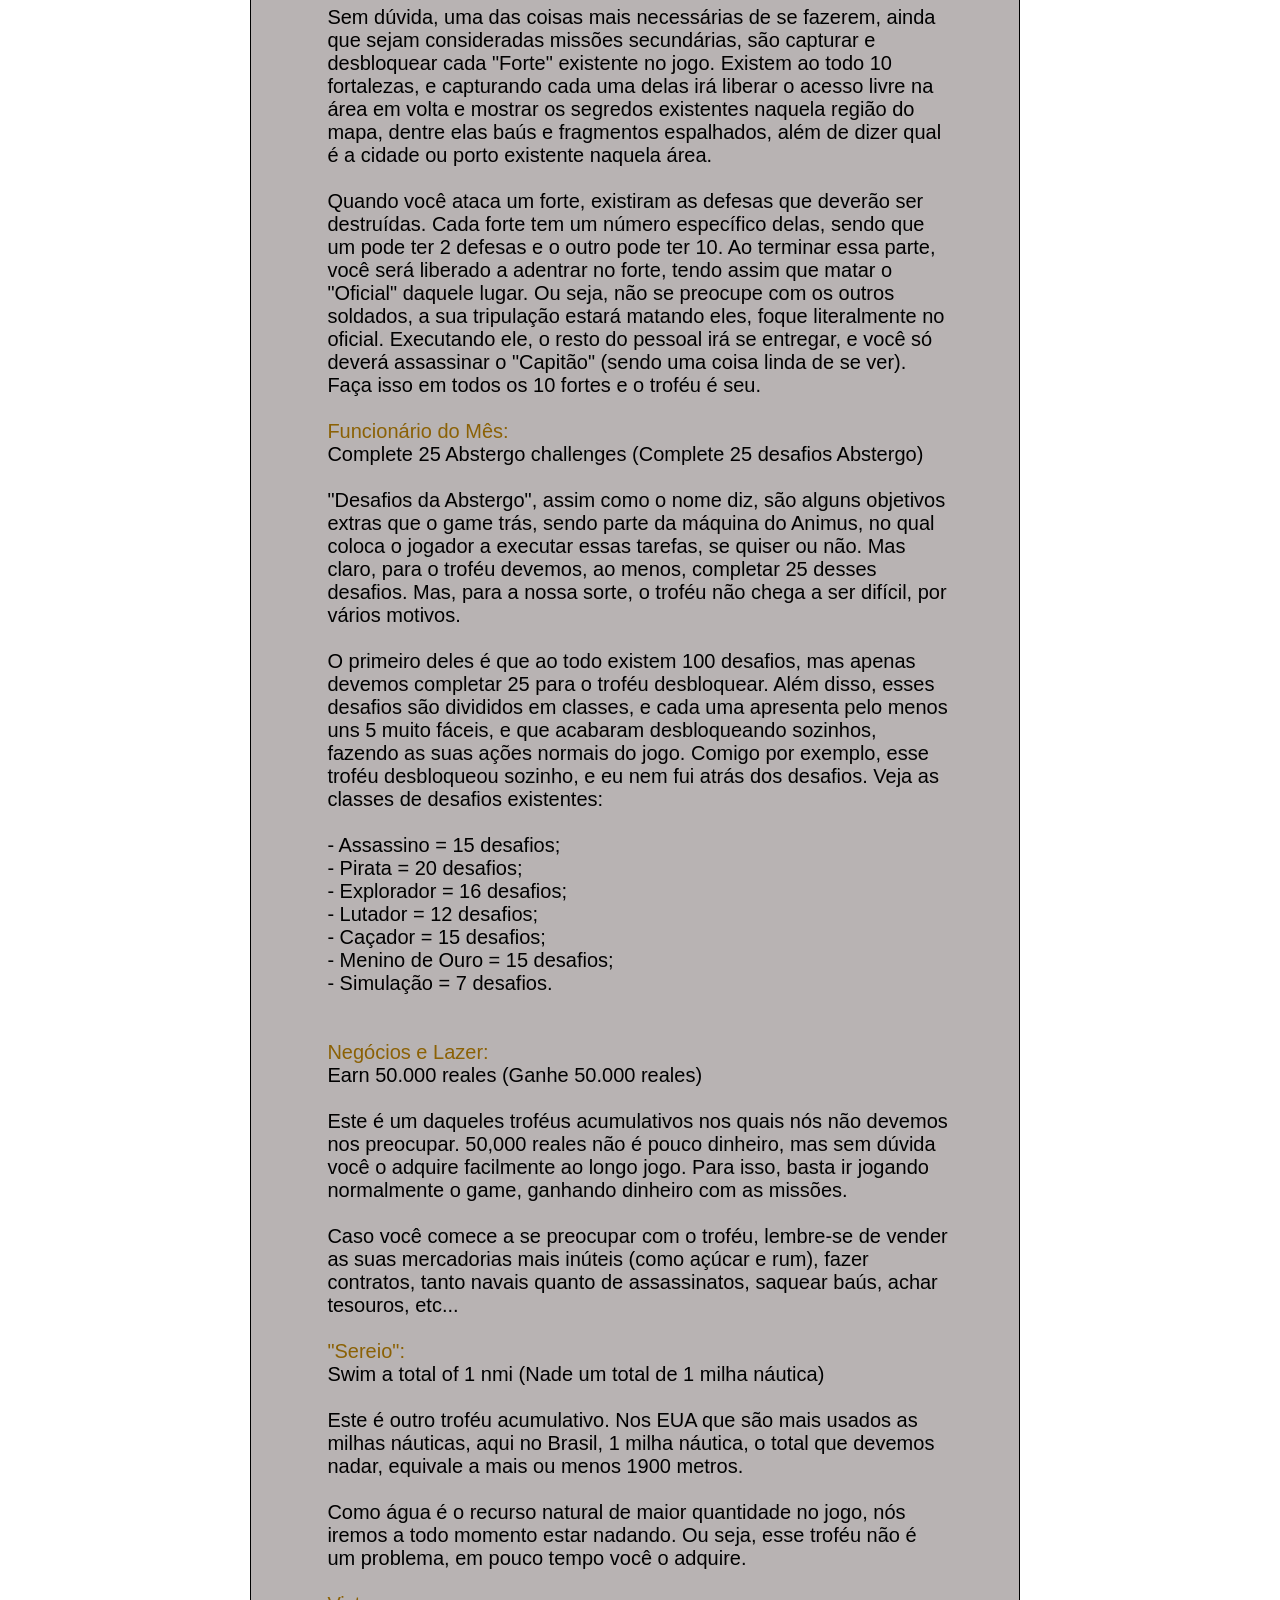
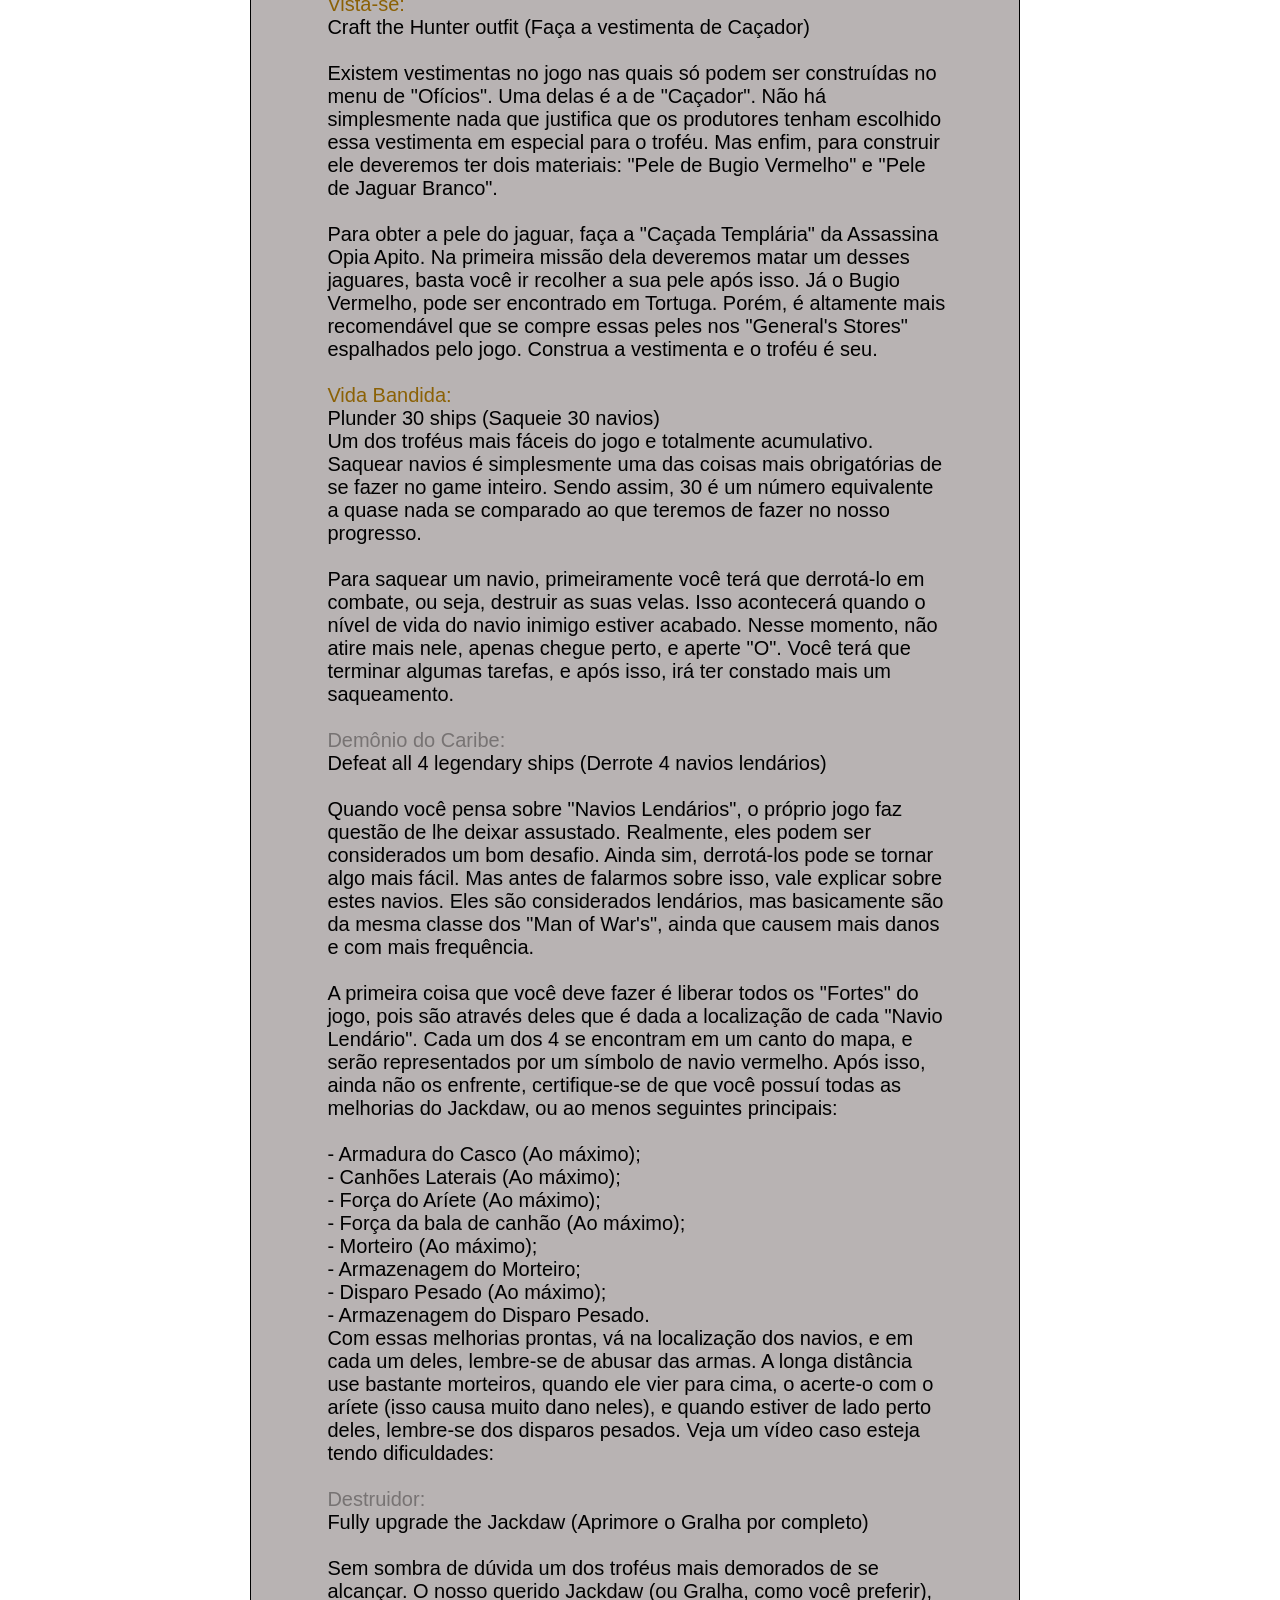
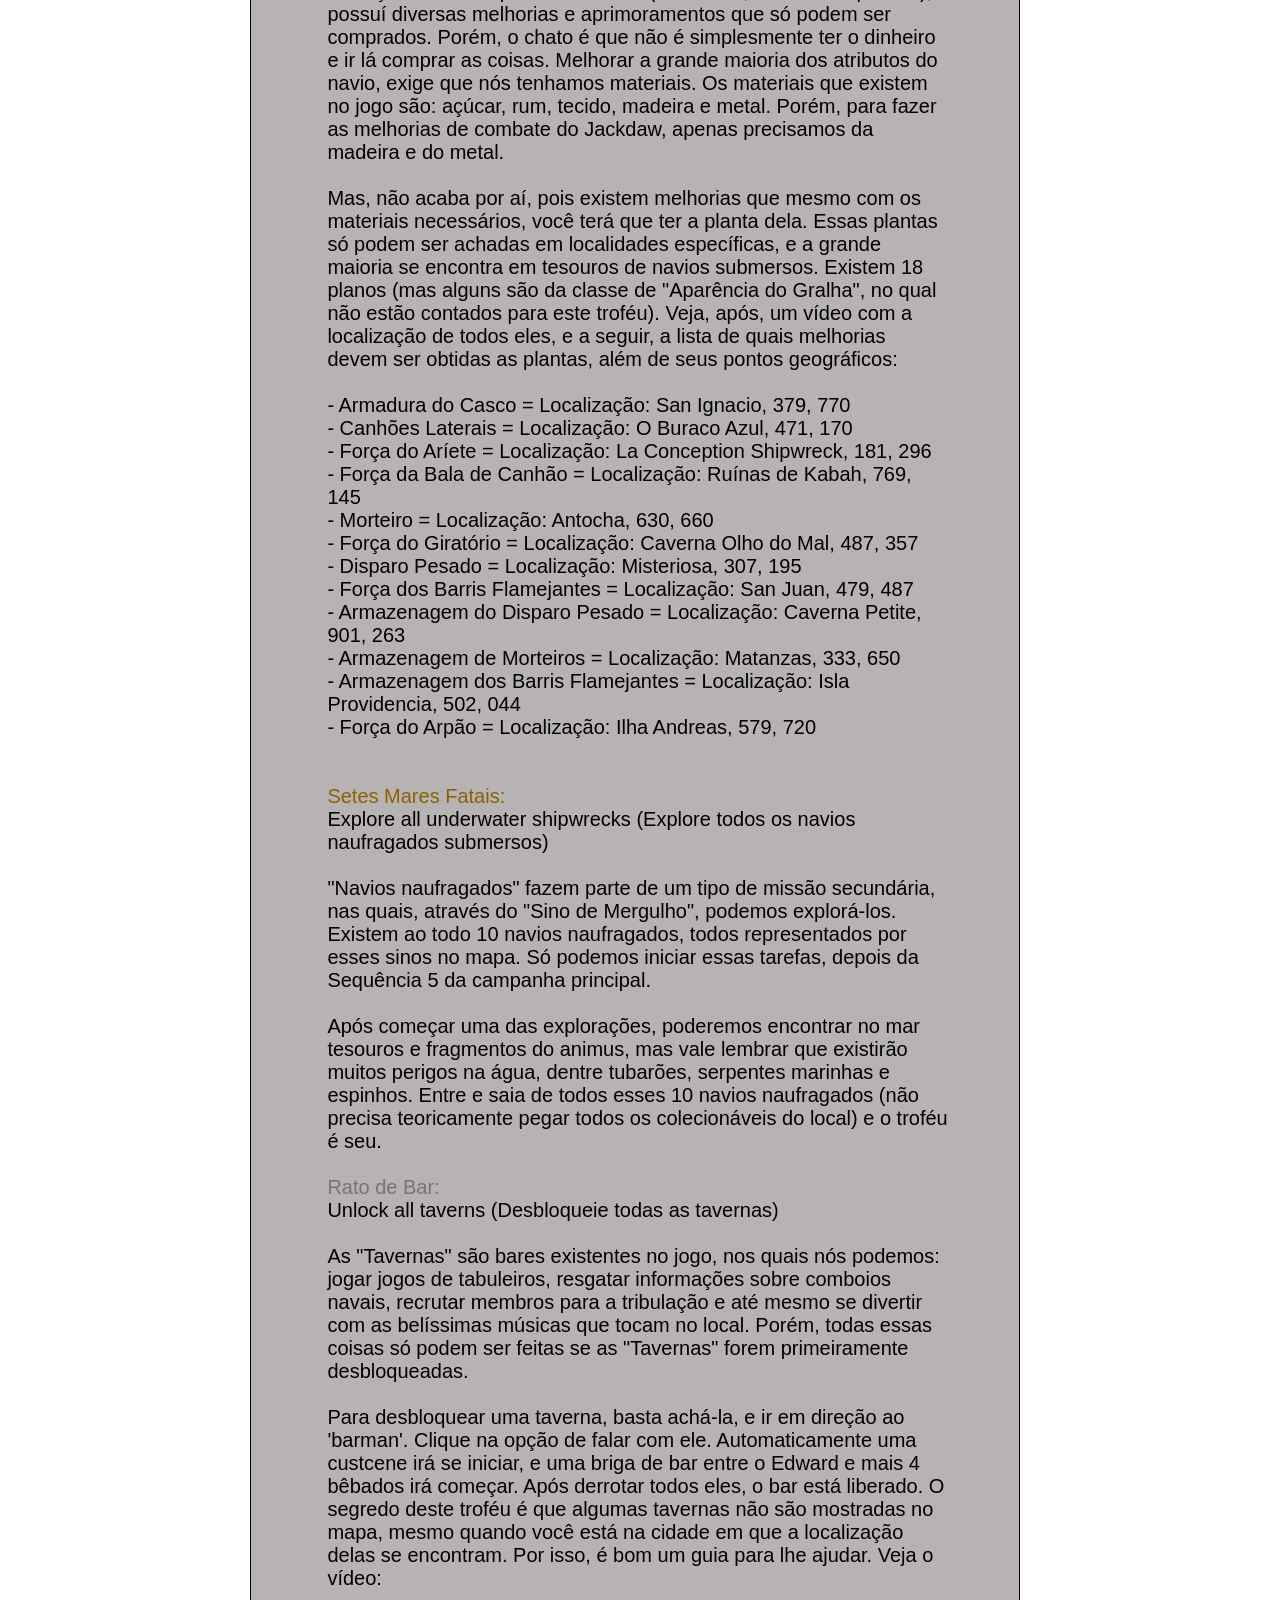
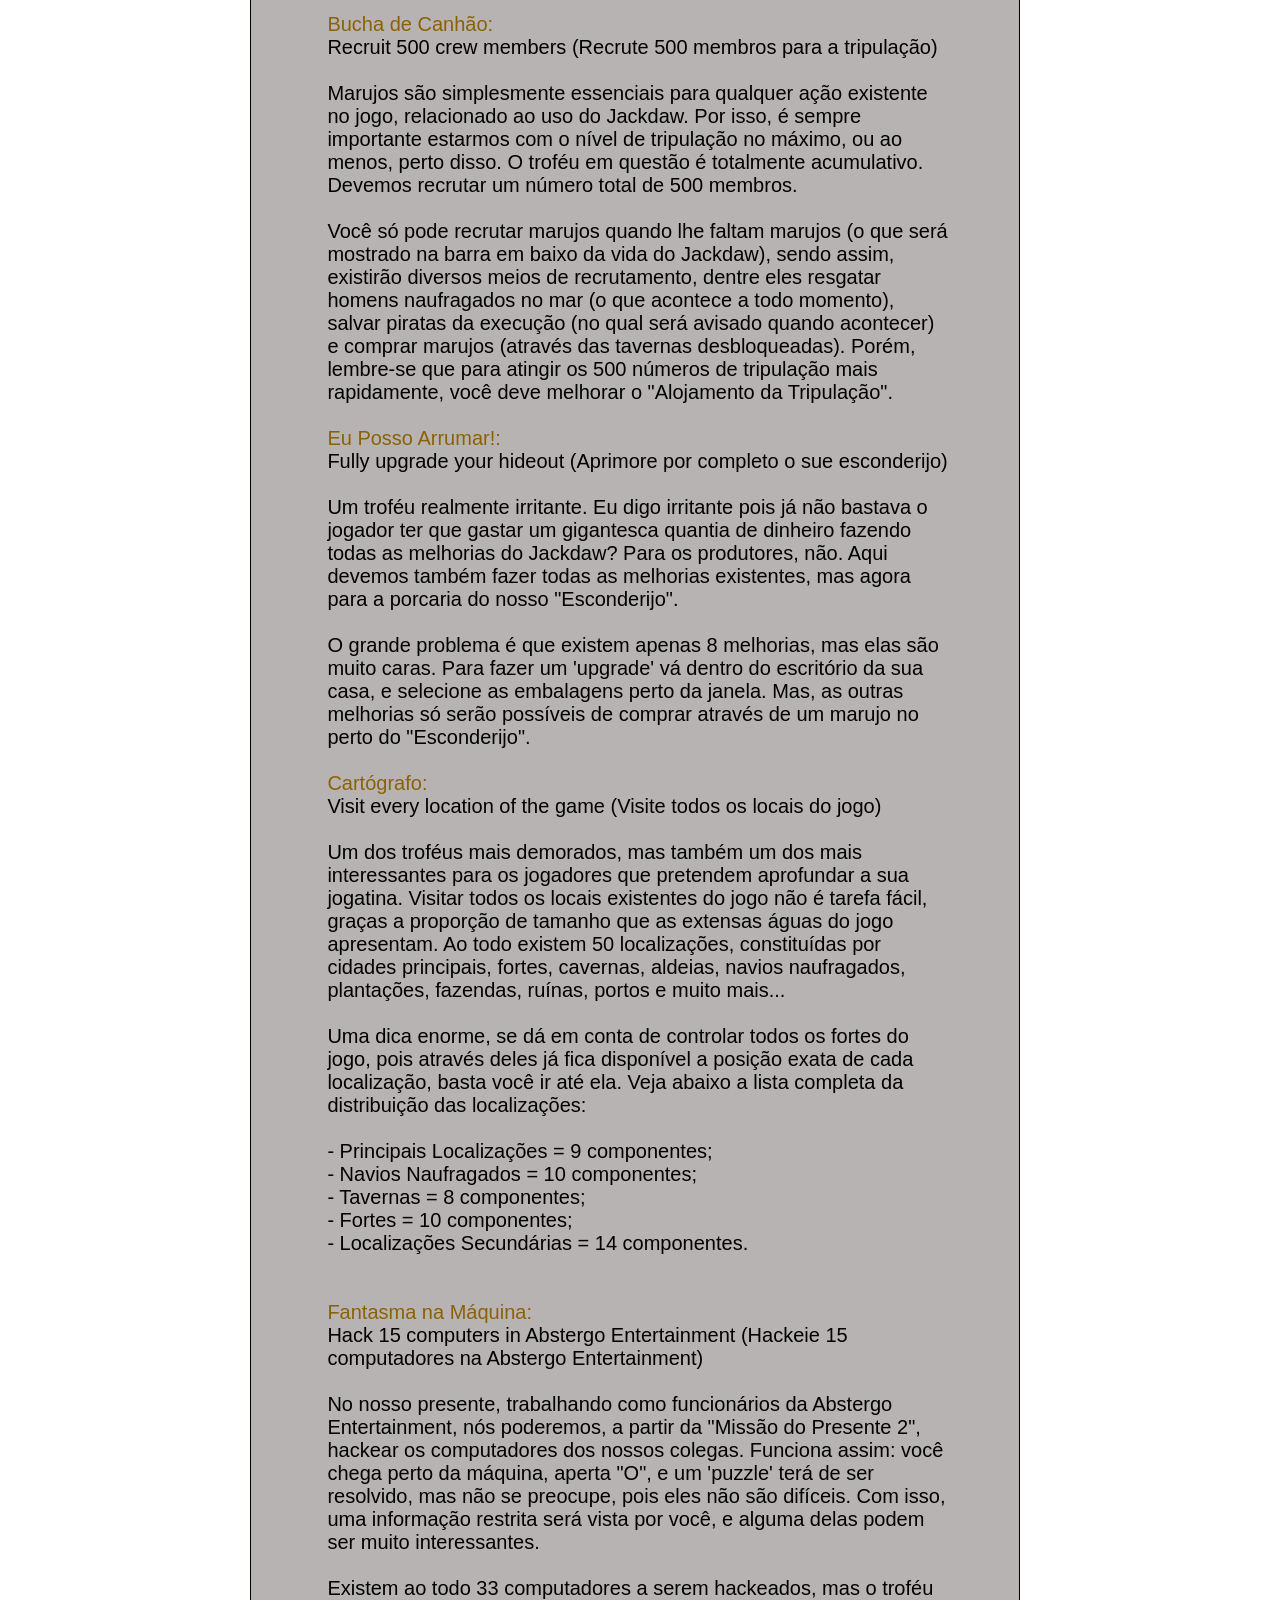
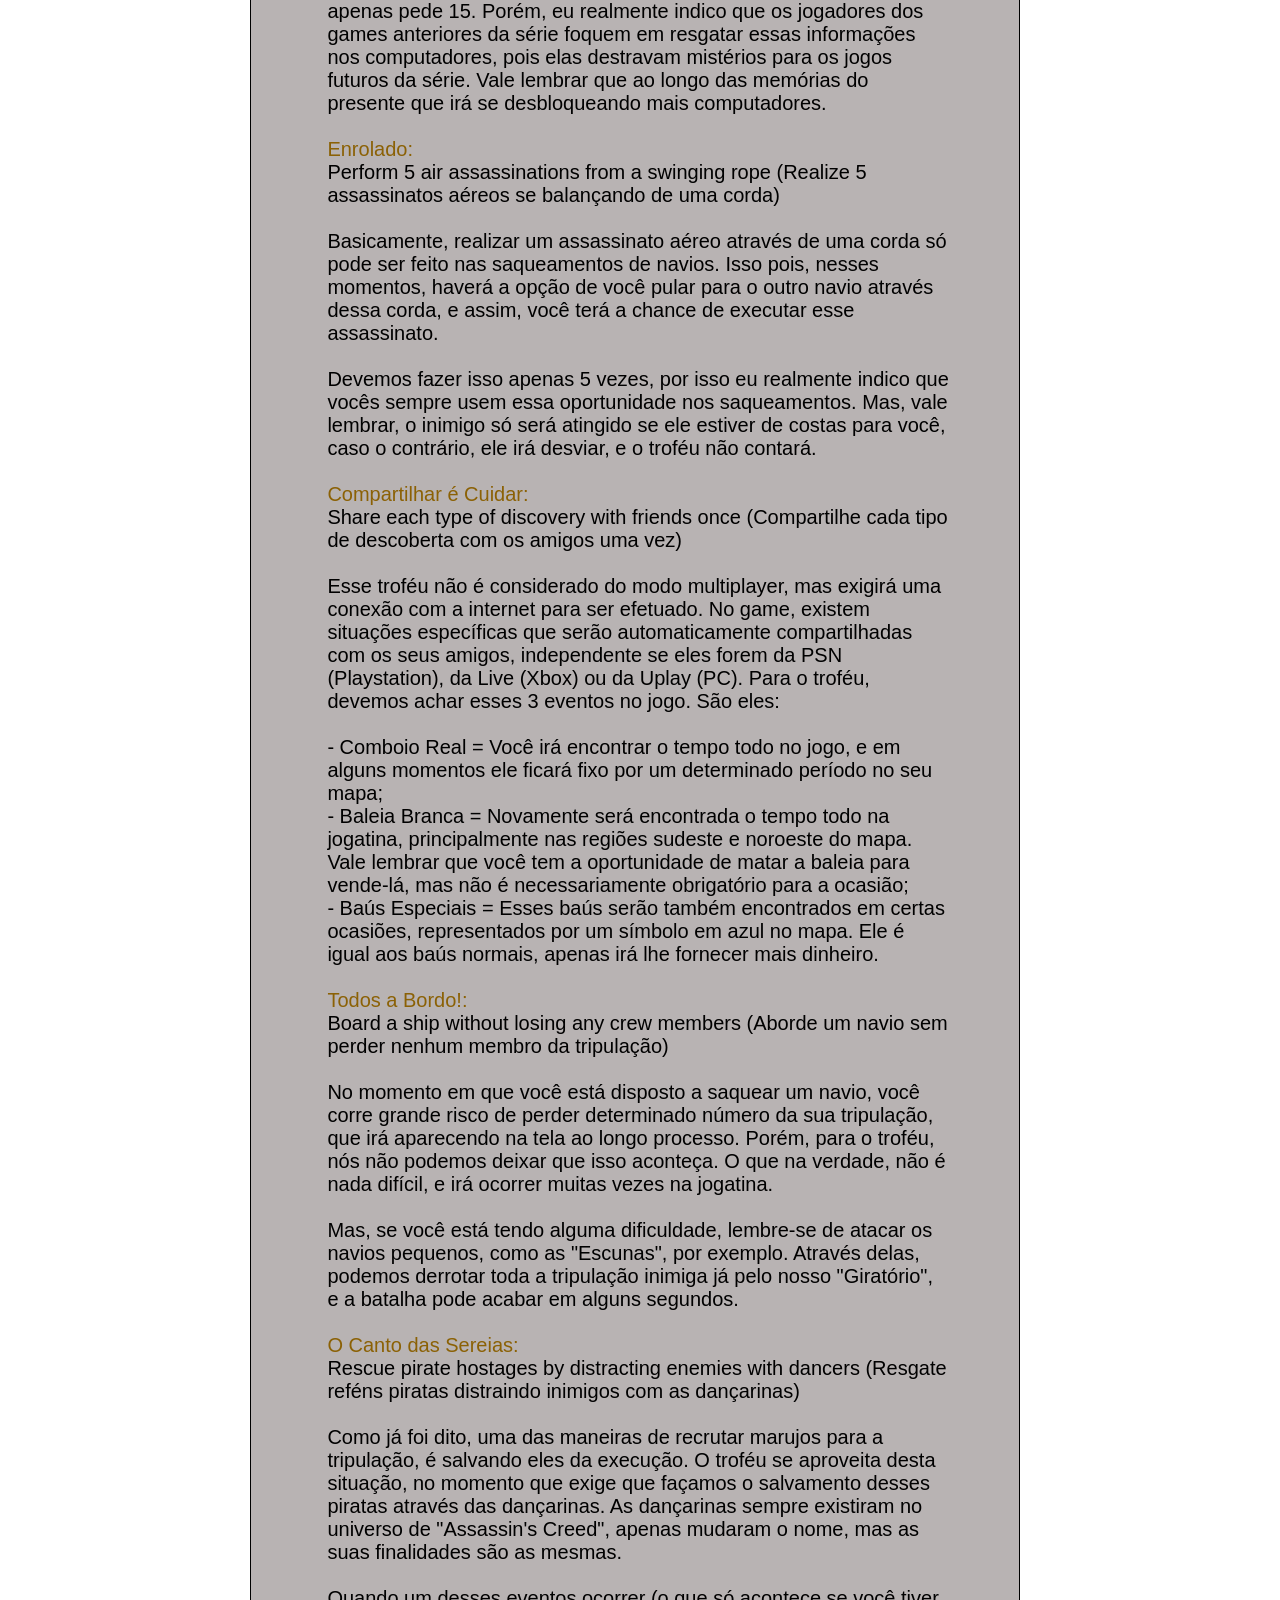
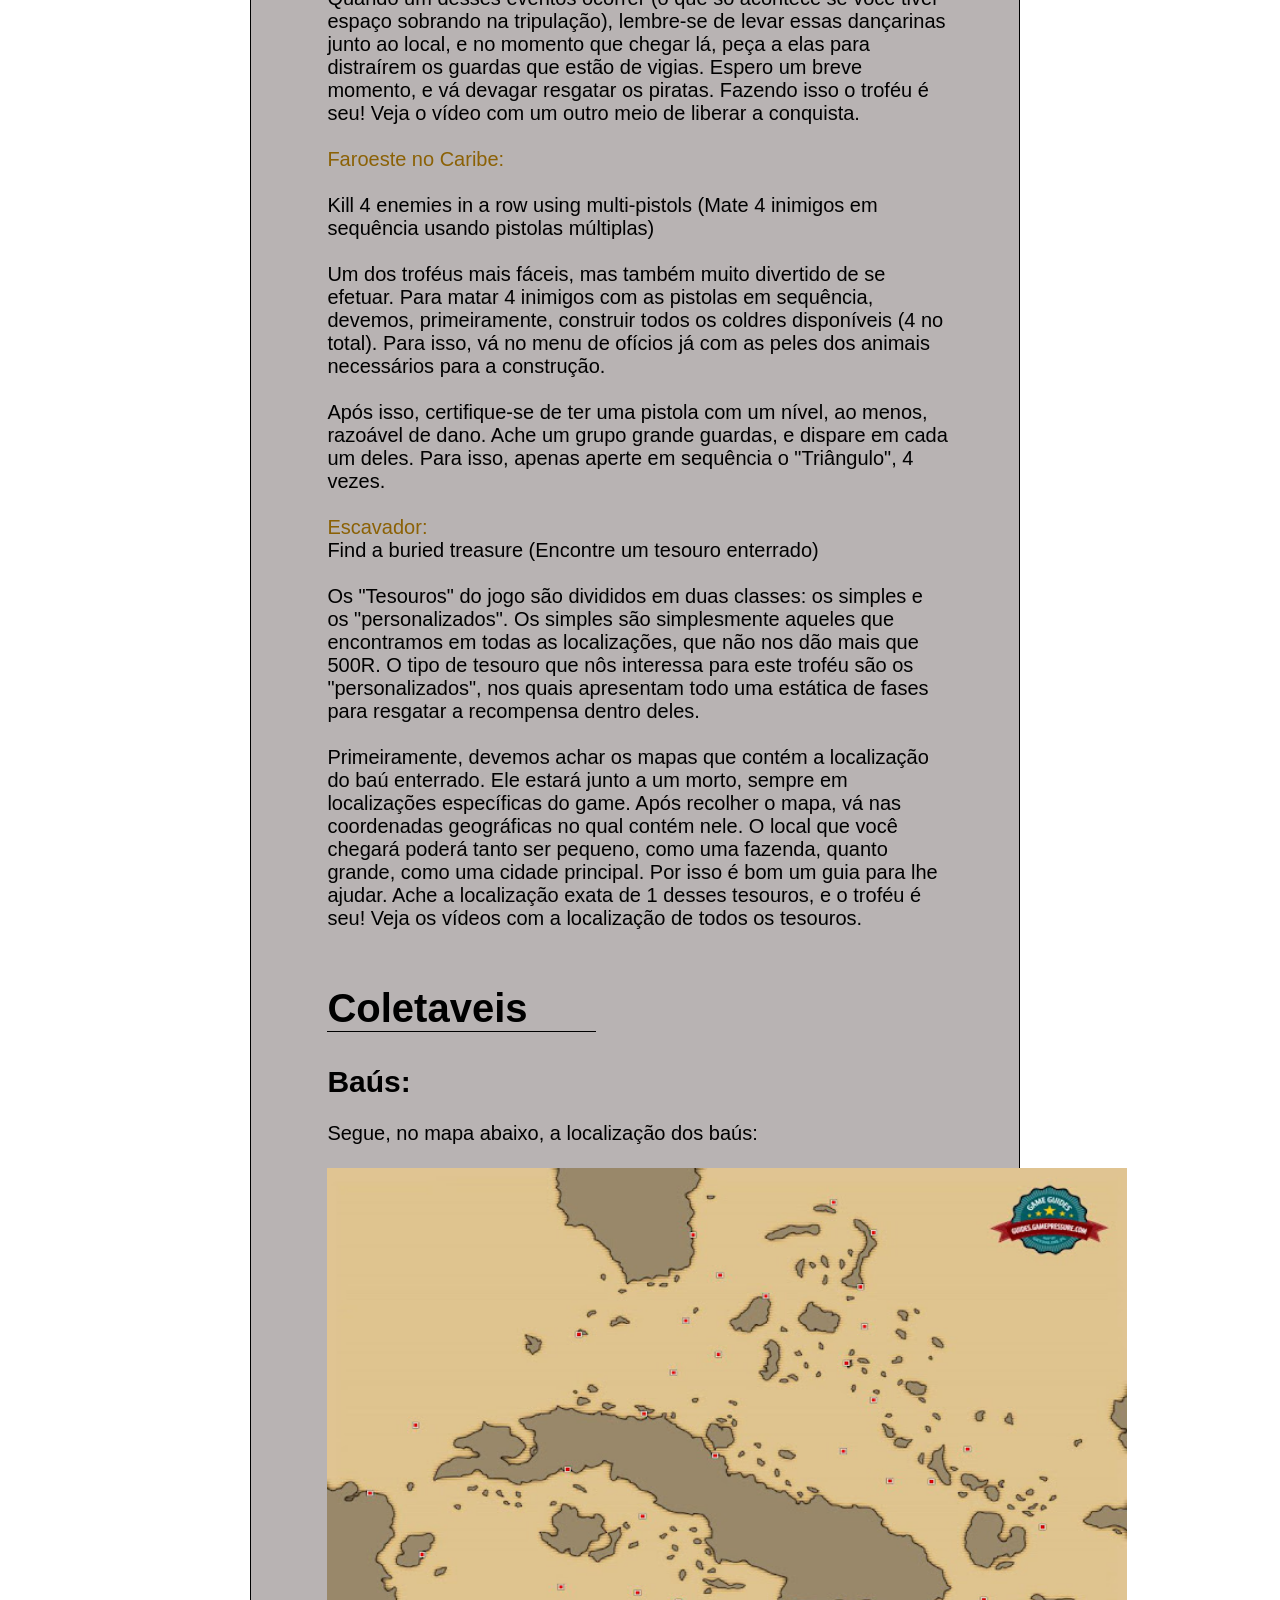
<file: PlayWiki/jogo_AC_Black_Flag/Black_Flag.html>
<!DOCTYPE html>
<html lang="en">
<head>
    <meta charset="UTF-8">
    <meta name="viewport" content="width=device-width, initial-scale=1.0">
    <link rel="stylesheet" href="Black_Flag.css">
    <link rel="shortcut icon" href="../img/ac4.png" type="image/x-icon">
    <title>Assassin's Creed Black Flag</title>
</head>
<body>
    <header class="MainMenu">
        <!--Nome grande do site <a href="../pagina inicial/index.html"> serve para colocar links dentro do site-->
        <a href="../pagina inicial/index.html"><h1 class="play">PLAYWIKI</h1></a>
        
    </header>
    <main class="content">
        <h1 class="tituJg">Assassin's Creed Black Flag</h1>

        <div class="MainHist">
            <h2 class="hist">Resumo da Historia</h2>
                <p class="histtext">Assassin's Creed IV: Black Flag é um videojogo de ação-aventura desenvolvido pela Ubisoft Montreal, juntamente com sete outros estúdios da Ubisoft. Black Flag é o sexto jogo principal da série Assassin's Creed e uma sequela da história moderna de Assassin's Creed III e uma analepse para a sua história ancestral. Foi editado durante os meses de Outubro e Novembro de 2013 pela Ubisoft para Microsoft Windows, PlayStation 3, PlayStation 4, Xbox One, Xbox 360 e Wii U. <br>
                    Assassin's Creed IV: Black Flag segue as aventuras de Edward James Kenway, um notável pirata e corsário que viveu nas Caraíbas durante a Época Dourada da Pirataria no início do século XVIII, pai de Haytham Kenway e avô de Ratonhnhaké:ton (Connor Kenway), os personagens jogáveis ​​de Assassin's Creed III. A história de Edward começa quando este se vê acidentalmente no meio do eterno conflito entre Assassinos e Templários. Enquanto isso os piratas mais famosos se juntaram em Nassau, Bahamas, na tentativa de estabelecer uma das primeiras sociedades democráticas. Ao contrário dos jogos anteriores da série, em Black Flag o foco do jogo é mais dirigido à exploração naval no mapa de mundo aberto, mas mantendo o combate e o sistema de infiltração típicos da série. Também está incluída uma componente multijogador, apesar de só ser jogada em missões e cenários em-terra.</p>
                    </div>

                        <div class="conq">
                            <h2 class="TitConq">Conquistas/Troféus</h2>
                                <p class="ConqText">
                                    Troféus Single-Player:
                                    <br> Niveis dos troféus: <a class="bronze">Bronze</a>, <a class="prata">Prata</a>, <a class="ouro">Ouro</a>.<br>
                                    
<a class="bronze">Ninguém Nasce Heroi</a>:
Complete memory sequence 1 (Complete a sequência de memória 1) <br>                                 
Troféu relacionado a história, continue jogando para desbloqueá-lo.
<br><br>
                            
                                    
<a class="bronze">Foi Bom Enquanto Durou:</a> <br>
Complete memory sequence 2 (Complete a sequência de memória 2) <br>
Troféu relacionado a história, continue jogando para desbloqueá-lo. 
<br><br>

<a class="bronze">Uma Vida Pirata pra Mim:</a> <br>

Complete memory sequence 3 (Complete a sequência de memória 3) <br>

Troféu relacionado a história, continue jogando para desbloqueá-lo.
<br><br>
    
<a class="bronze">Sem Desculpas:</a> <br>

Complete memory sequence 4. (Complete a sequência de memória 4) <br>

Troféu relacionado a história, continue jogando para desbloqueá-lo.
<br><br>


<a class="prata">A Morte do Caixeiro-Viajante:</a> <br>

Complete memory sequence 5 (Complete a sequência de memória 5) <br>

Troféu relacionado a história, continue jogando para desbloqueá-lo.
<br><br>

<a class="prata">Misturando os Remédios:</a> <br>

Complete memory sequence 6 (Complete a sequência de memória 6) <br>

Troféu relacionado a história, continue jogando para desbloqueá-lo.
<br><br>


<a class="prata">O Martelo Cai:</a> <br>

Complete memory sequence 7 (Complete a sequência de memória 7) <br>

Troféu relacionado a história, continue jogando para desbloqueá-lo. 
<br><br>


<a class="prata">À Deriva:</a> <br>

Complete memory sequence 8 (Complete a sequência de memória 8) <br>

Troféu relacionado a história, continue jogando para desbloqueá-lo.
<br><br>

<a class="prata">Uma Nova Esperança:</a> <br>

Complete memory sequence 9 (Complete a sequência de memória 9) <br>

Troféu relacionado a história, continue jogando para desbloqueá-lo.
<br><br>


<a class="prata">Minha Enganosa Sina:</a> <br>

Complete memory sequence 10 (Complete a sequência de memória 10) <br>

Troféu relacionado a história, continue jogando para desbloqueá-lo.
<br><br>


<a class="prata">Pra Baixo Há Tanto Tempo:</a> <br>

Complete memory sequence 11 (Complete a sequência de memória 11) <br>

Troféu relacionado a história, continue jogando para desbloqueá-lo.
<br><br>


<a class="prata">Como Começar de Novo:</a> <br>

Complete memory sequence 12 (Complete a sequência de memória 12) <br>

Troféu relacionado a história, continue jogando para desbloqueá-lo.
<br><br>


<a class="ouro">Já Podia Prever:</a> <br>

Complete memory sequence 13 (Complete a sequência de memória 13) <br>

Troféu relacionado a história, continue jogando para desbloqueá-lo.
<br><br>


<a class="bronze">Hack de Rotina:</a> <br>

Complete present day mission 2 (Complete a missão do presente 2) <br>

Troféu relacionado a história, continue jogando para desbloqueá-lo.
<br><br>


<a class="bronze">Está Ficando Estranho Por Aqui:</a> <br>

Complete present day mission 3 (Complete a missão do presente 3) <br>

Troféu relacionado a história, continue jogando para desbloqueá-lo.
<br><br>

<a class="bronze">Companheiros de Bunker:</a> <br>

Complete present day mission 4 (Complete a missão do presente 4) <br>

Troféu relacionado a história, continue jogando para desbloqueá-lo.
<br><br>

<a  class="bronze">Está Tudo Certo:</a> <br>

Complete present day mission 5 (Complete a missão do presente 5) <br>

Troféu relacionado a história, continue jogando para desbloqueá-lo.
<br><br>


<a class="prata">Seguindo à Risca:</a> <br>

Complete 100% of all main mission constraints (Complete 100% de todas as restrições das missões principais) <br><br>

Assim como praticamente todos os jogos da série, desde "Brotherhood", devemos completar todas as restrições extras das missões principais. Quem já joga a série a um tempo, já sabe como elas funcionam, mas, se você é novato, aqui vai uma explicação. A cada missão do jogo, existirão objetivos extras, que você pode, ou não, completá-los. Óbvio que para o troféu nós somos obrigados a fazê-los. Esses objetivos envolvem situações como "não seja detectado" ou "mate o seu alvo com um assassinato aéreo", e assim vai. <br><br>

Esse troféu não chega a ser difícil, apenas leva tempo. Quanto mais objetivos você conseguir efetuar já na primeira jogatina, menos você terá para a segunda tentativa, e ganhará o troféu mais rápido. Vale lembrar que o troféu só se aplica as missões principais, as secundárias não contam para o seu desbloqueio. Para repetir uma missão, vá em "Registro de Progresso" e localize as missões que não estão com os objetivos extras completados. 
<br><br>


<a class="bronze">Ressaca:</a> <br>

Wake up in a haystack (Acorde em um palheiro) <br><br>

Esse troféu é escondido pois a maioria das pessoas não sabem que existe a possibilidade de ficarmos bêbedos no game. Se pensarmos bem, seria até estranho não existir essa chance a um pirata. <br><br>

Mas enfim, o troféu pede para que nós acordemos em um palheiro, e para isso é preciso, obviamente, que fiquemos bêbados. Sendo assim, basta ir a um dos 8 bares existentes no jogo, e após desbloqueá-lo (explicado sobre isso no troféu "Rato de Bar"), você poderá ir ao canto da estante e pegar uma garrafa por uma certa quantia de dinheiro (uns 5R cada). Após tomar cerca de 5 garrafas, você fica bêbado, a tela fica embaçada e você irá automaticamente acordar em um palheiro. 
<br><br>



<a class="bronze">Silêncio, Idiota!:</a> <br><br>

Kill a guard ringing a bell (Mate um guarda badalando um sino) <br><br>

Primeiramente, devemos deixar vários parâmetros de explicações aqui. "Sinos" são partes essenciais existentes nos "Armazéns", servindo para que algum guarda, no momento em que lhe ver, badale ele e traga reforços. Os "Armazéns" são introduzidos aos jogadores na "Sequência 3" da campanha principal, e logo após isso, virá uma atividade secundária em várias localizações. <br><br>

Para o troféu, você deve iniciar o saqueamento de um "Armazém", e ser visto propositalmente (ou acidentalmente) por um guarda. Nesse momento, algum deles irá ficar com um símbolo de sino na cabeça. Isso quer dizer que ele irá badalar o sino e chamar reforços. Para executar o troféu, fique atento e só ataque este guarda quando ele estiver muito perto de tocar o sino. <br><br>

Se você esvaziou todos os armazéns existentes no jogo, e ainda sim não ganhou o troféu, não se preocupe, você pode repetir a "Sequência 3, Memória 5" (se tratando da missão a que somos introduzidos a esses objetivos extras) e tentar novamente desbloquear o troféu.
<br><br>



<a class="bronze">Dominado:</a> <br>

Complete every activity in a single location (Complete todas as atividades em um único local) <br><br>

No game, cada localização existirão diversas tarefas para se fazer, dentre elas recolher baús, completar "Contratos de Assassinatos", coletar os "Fragmentos do Animus", sincronizar "Panoramas" e assim vai... Para o troféu, devemos escolher qualquer localização, e nela, completar todas as atividades existentes. <br><br>

Se você quiser desbloquear este troféu rapidamente, é recomendado que você escolha alguma ilha, ou porto para focar nas atividades, pois daí serão poucas existentes. Quando o local estiver totalmente completo, ele ficará com a cor dourada no mapa. 
<br><br>


<a class="bronze">Tumba Saqueada:</a> <br>

Unlock the secret door in Tulum (Desbloqueie a porta secreta em Tulum) <br><br>

Desbloquear a porta secreta em Tulum faz parte de uma missão secundária existente no jogo. Para desbloqueá-la, você deverá achar as 16 "Pedras Maias", um dos colecionáveis do jogo. A cada localização, você deverá resolver um simples quebra-cabeça com a Visão de Águia, e depois pegar a pedra. Coletando todas elas, você poderá ir em Tulum e lá resgatar o seu prêmio. Veja um vídeo com a localização de todas as pedras mais.  <br><br>

SPOILER: O prêmio é a "Armadura Maia", na qual faz com que o jogador não sofra danos de tiros e dardos. Óbvio que para isso, você deverá estar usando ela. 
<br><br>



<a class="bronze">Assassino de Assassina:</a> <br>

Harpoon a killer whale (Mate uma orca com um arpão) <br><br>

Matar uma orca não é tarefa fácil, e necessitarão diversas outras tarefas até executar ela em específica. Primeiramente, fique sabendo que as Orcas são encontradas na região chamada "Cruz" do mapa. Mas isso é o de menos, pois primeiro devemos ter certeza de conquistar o "Forte" desta área (explicado sobre eles no troféu "Rei do Castelo"). <br><br>

Após fazer isso, certifique-se de que você melhorou três coisas essenciais no seu Navio: a "Armadura do Barco", o "Número de Arpões" e a "Força dos Arpões". Tente deixar essas melhorias no máximo, ou ao menos, perto do máximo. Com todas essas tarefas feitas, daí sim, vá na localização da Orca, mate-a e o troféu é seu. 
<br><br>


<a class="bronze">Ajudando um Amigo:</a> <br>

Complete a Templar Hunt sequence (Complete uma sequência de Caçada Templária) <br><br>

Uma "Caçada Templária" também é uma missão secundária existente no jogo. Se trata de recolhermos as 5 "Chaves Templárias", para assim, desbloquearmos um prêmio no nosso esconderijo. Uma dessas chaves é recolhida na campanha principal, ao matarmos um alvo na "Sequência 3". Após isso, as outras chaves estarão espalhadas no mapa com o símbolo da "Ordem dos Assassinos". <br><br>

Cada missão trata-se de ajudar um Assassino, no qual deveremos executar alguns favores para ele, assim nos passando a localização do Templário que possuí a chave. Cada uma das 4 missões exigirá que façamos 4 memórias diferentes, ou seja, 4 favores até alcançarmos o nosso alvo. <br><br>

SPOILER: Coletando todas as chaves você desbloqueará a "Armadura Templária", basta levá-las de volta para o seu esconderijo e colocá-las na fechadura do seu escritório. 
<br><br>


<a class="bronze">Dono do Mar:</a> <br>

Complete all naval contracts (Complete todos os contratos navais) <br><br>

Os "Contratos Navais" novamente fazem parte das diversas missões secundárias existentes no jogo. Existem ao todo 15 contratos navais, nos quais só são encontrados nos "Fortes", ou seja, a primeira coisa que você deve fazer é desbloquear todos eles (explicados no troféu "Rei do Castelo").  <br><br>

ATENÇÃO: não se confundam, pois o símbolo dos contratos navais são IGUAIS aos "Contratos de Assassinato", porém estes últimos não são necessários para o troféu. Eu fui uma pessoa que se confundiu, então vocês não precisam se confundir também. 
<br><br>


<a class="prata">Rei do Castelo:</a> <br>

Capture all forts (Capture todos os fortes) <br><br>

Sem dúvida, uma das coisas mais necessárias de se fazerem, ainda que sejam consideradas missões secundárias, são capturar e desbloquear cada "Forte" existente no jogo. Existem ao todo 10 fortalezas, e capturando cada uma delas irá liberar o acesso livre na área em volta e mostrar os segredos existentes naquela região do mapa, dentre elas baús e fragmentos espalhados, além de dizer qual é a cidade ou porto existente naquela área. <br><br>

Quando você ataca um forte, existiram as defesas que deverão ser destruídas. Cada forte tem um número específico delas, sendo que um pode ter 2 defesas e o outro pode ter 10. Ao terminar essa parte, você será liberado a adentrar no forte, tendo assim que matar o "Oficial" daquele lugar. Ou seja, não se preocupe com os outros soldados, a sua tripulação estará matando eles, foque literalmente no oficial. Executando ele, o resto do pessoal irá se entregar, e você só deverá assassinar o "Capitão" (sendo uma coisa linda de se ver). Faça isso em todos os 10 fortes e o troféu é seu.
<br><br>



<a class="bronze">Funcionário do Mês:</a> <br>

Complete 25 Abstergo challenges (Complete 25 desafios Abstergo) <br><br>

"Desafios da Abstergo", assim como o nome diz, são alguns objetivos extras que o game trás, sendo parte da máquina do Animus, no qual coloca o jogador a executar essas tarefas, se quiser ou não. Mas claro, para o troféu devemos, ao menos, completar 25 desses desafios. Mas, para a nossa sorte, o troféu não chega a ser difícil, por vários motivos. <br><br>

O primeiro deles é que ao todo existem 100 desafios, mas apenas devemos completar 25 para o troféu desbloquear. Além disso, esses desafios são divididos em classes, e cada uma apresenta pelo menos uns 5 muito fáceis, e que acabaram desbloqueando sozinhos, fazendo as suas ações normais do jogo. Comigo por exemplo, esse troféu desbloqueou sozinho, e eu nem fui atrás dos desafios. Veja as classes de desafios existentes:
<br><br>
- Assassino = 15 desafios;<br>
- Pirata = 20 desafios;<br>
- Explorador = 16 desafios;<br>
- Lutador = 12 desafios;<br>
- Caçador = 15 desafios;<br>
- Menino de Ouro = 15 desafios;<br>
- Simulação = 7 desafios. <br>
<br><br>


<a class="bronze">Negócios e Lazer:</a> <br>

Earn 50.000 reales (Ganhe 50.000 reales) <br><br>

Este é um daqueles troféus acumulativos nos quais nós não devemos nos preocupar. 50,000 reales não é pouco dinheiro, mas sem dúvida você o adquire facilmente ao longo jogo. Para isso, basta ir jogando normalmente o game, ganhando dinheiro com as missões. <br><br>

Caso você comece a se preocupar com o troféu, lembre-se de vender as suas mercadorias mais inúteis (como açúcar e rum), fazer contratos, tanto navais quanto de assassinatos, saquear baús, achar tesouros, etc... 
<br><br>


<a class="bronze">"Sereio":</a> <br>

Swim a total of 1 nmi (Nade um total de 1 milha náutica) <br><br>
 
Este é outro troféu acumulativo. Nos EUA que são mais usados as milhas náuticas, aqui no Brasil, 1 milha náutica, o total que devemos nadar, equivale a mais ou menos 1900 metros. <br><br>

Como água é o recurso natural de maior quantidade no jogo, nós iremos a todo momento estar nadando. Ou seja, esse troféu não é um problema, em pouco tempo você o adquire. 
<br><br>


<a class="bronze">Vista-se:</a> <br>

Craft the Hunter outfit (Faça a vestimenta de Caçador) <br><br>

Existem vestimentas no jogo nas quais só podem ser construídas no menu de "Ofícios". Uma delas é a de "Caçador". Não há simplesmente nada que justifica que os produtores tenham escolhido essa vestimenta em especial para o troféu. Mas enfim, para construir ele deveremos ter dois materiais: "Pele de Bugio Vermelho" e "Pele de Jaguar Branco".  <br><br>

Para obter a pele do jaguar, faça a "Caçada Templária" da Assassina Opia Apito. Na primeira missão dela deveremos matar um desses jaguares, basta você ir recolher a sua pele após isso. Já o Bugio Vermelho, pode ser encontrado em Tortuga. Porém, é altamente mais recomendável que se compre essas peles nos "General's Stores" espalhados pelo jogo. Construa a vestimenta e o troféu é seu.
<br><br>


<a class="bronze">Vida Bandida:</a> <br>

Plunder 30 ships (Saqueie 30 navios) <br>

Um dos troféus mais fáceis do jogo e totalmente acumulativo. Saquear navios é simplesmente uma das coisas mais obrigatórias de se fazer no game inteiro. Sendo assim, 30 é um número equivalente a quase nada se comparado ao que teremos de fazer no nosso progresso.  <br><br>

Para saquear um navio, primeiramente você terá que derrotá-lo em combate, ou seja, destruir as suas velas. Isso acontecerá quando o nível de vida do navio inimigo estiver acabado. Nesse momento, não atire mais nele, apenas chegue perto, e aperte "O". Você terá que terminar algumas tarefas, e após isso, irá ter constado mais um saqueamento.
<br><br>


<a class="prata">Demônio do Caribe:</a> <br>

Defeat all 4 legendary ships (Derrote 4 navios lendários) <br><br>

Quando você pensa sobre "Navios Lendários", o próprio jogo faz questão de lhe deixar assustado. Realmente, eles podem ser considerados um bom desafio. Ainda sim, derrotá-los pode se tornar algo mais fácil. Mas antes de falarmos sobre isso, vale explicar sobre estes navios. Eles são considerados lendários, mas basicamente são da mesma classe dos "Man of War's", ainda que causem mais danos e com mais frequência.  <br><br>

A primeira coisa que você deve fazer é liberar todos os "Fortes" do jogo, pois são através deles que é dada a localização de cada "Navio Lendário". Cada um dos 4 se encontram em um canto do mapa, e serão representados por um símbolo de navio vermelho. Após isso, ainda não os enfrente, certifique-se de que você possuí todas as melhorias do Jackdaw, ou ao menos seguintes principais: <br><br>

- Armadura do Casco (Ao máximo); <br>
- Canhões Laterais (Ao máximo); <br>
- Força do Aríete (Ao máximo); <br>
- Força da bala de canhão (Ao máximo); <br>
- Morteiro (Ao máximo); <br>
- Armazenagem do Morteiro; <br>
- Disparo Pesado (Ao máximo); <br>
- Armazenagem do Disparo Pesado. <br>

Com essas melhorias prontas, vá na localização dos navios, e em cada um deles, lembre-se de abusar das armas. A longa distância use bastante morteiros, quando ele vier para cima, o acerte-o com o aríete (isso causa muito dano neles), e quando estiver de lado perto deles, lembre-se dos disparos pesados. Veja um vídeo caso esteja tendo dificuldades:
<br><br>




<a class="prata">Destruidor:</a> <br>

Fully upgrade the Jackdaw (Aprimore o Gralha por completo) <br><br>

Sem sombra de dúvida um dos troféus mais demorados de se alcançar. O nosso querido Jackdaw (ou Gralha, como você preferir), possuí diversas melhorias e aprimoramentos que só podem ser comprados. Porém, o chato é que não é simplesmente ter o dinheiro e ir lá comprar as coisas. Melhorar a grande maioria dos atributos do navio, exige que nós tenhamos materiais. Os materiais que existem no jogo são: açúcar, rum, tecido, madeira e metal. Porém, para fazer as melhorias de combate do Jackdaw, apenas precisamos da madeira e do metal.  <br><br>

Mas, não acaba por aí, pois existem melhorias que mesmo com os materiais necessários, você terá que ter a planta dela. Essas plantas só podem ser achadas em localidades específicas, e a grande maioria se encontra em tesouros de navios submersos. Existem 18 planos (mas alguns são da classe de "Aparência do Gralha", no qual não estão contados para este troféu). Veja, após, um vídeo com a localização de todos eles, e a seguir, a lista de quais melhorias devem ser obtidas as plantas, além de seus pontos geográficos: <br><br>

- Armadura do Casco = Localização: San Ignacio, 379, 770 <br>
- Canhões Laterais = Localização: O Buraco Azul, 471, 170 <br>
- Força do Aríete = Localização: La Conception Shipwreck, 181, 296 <br>
- Força da Bala de Canhão = Localização: Ruínas de Kabah, 769, 145 <br>
- Morteiro = Localização: Antocha, 630, 660 <br>
- Força do Giratório = Localização: Caverna Olho do Mal, 487, 357 <br>
- Disparo Pesado = Localização: Misteriosa, 307, 195 <br>
- Força dos Barris Flamejantes = Localização: San Juan, 479, 487 <br>
- Armazenagem do Disparo Pesado = Localização: Caverna Petite, 901, 263 <br>
- Armazenagem de Morteiros = Localização: Matanzas, 333, 650 <br>
- Armazenagem dos Barris Flamejantes = Localização: Isla Providencia, 502, 044 <br>
- Força do Arpão = Localização: Ilha Andreas, 579, 720 <br>
<br><br>



<a class="bronze">Setes Mares Fatais:</a> <br>

Explore all underwater shipwrecks (Explore todos os navios naufragados submersos) <br><br>

"Navios naufragados" fazem parte de um tipo de missão secundária, nas quais, através do "Sino de Mergulho", podemos explorá-los. Existem ao todo 10 navios naufragados, todos representados por esses sinos no mapa. Só podemos iniciar essas tarefas, depois da Sequência 5 da campanha principal.  <br><br>

Após começar uma das explorações, poderemos encontrar no mar tesouros e fragmentos do animus, mas vale lembrar que existirão muitos perigos na água, dentre tubarões, serpentes marinhas e espinhos. Entre e saia de todos esses 10 navios naufragados (não precisa teoricamente pegar todos os colecionáveis do local) e o troféu é seu.
<br><br>


<a class="prata">Rato de Bar:</a> <br>

Unlock all taverns (Desbloqueie todas as tavernas) <br><br>

As "Tavernas" são bares existentes no jogo, nos quais nós podemos: jogar jogos de tabuleiros, resgatar informações sobre comboios navais, recrutar membros para a tribulação e até mesmo se divertir com as belíssimas músicas que tocam no local. Porém, todas essas coisas só podem ser feitas se as "Tavernas" forem primeiramente desbloqueadas. <br><br> 

Para desbloquear uma taverna, basta achá-la, e ir em direção ao 'barman'. Clique na opção de falar com ele. Automaticamente uma custcene irá se iniciar, e uma briga de bar entre o Edward e mais 4 bêbados irá começar. Após derrotar todos eles, o bar está liberado. O segredo deste troféu é que algumas tavernas não são mostradas no mapa, mesmo quando você está na cidade em que a localização delas se encontram. Por isso, é bom um guia para lhe ajudar. Veja o vídeo:
<br><br>



<a class="bronze">Bucha de Canhão:</a> <br>

Recruit 500 crew members (Recrute 500 membros para a tripulação) <br><br>

Marujos são simplesmente essenciais para qualquer ação existente no jogo, relacionado ao uso do Jackdaw. Por isso, é sempre importante estarmos com o nível de tripulação no máximo, ou ao menos, perto disso. O troféu em questão é totalmente acumulativo. Devemos recrutar um número total de 500 membros. <br><br>

Você só pode recrutar marujos quando lhe faltam marujos (o que será mostrado na barra em baixo da vida do Jackdaw), sendo assim, existirão diversos meios de recrutamento, dentre eles resgatar homens naufragados no mar (o que acontece a todo momento), salvar piratas da execução (no qual será avisado quando acontecer) e comprar marujos (através das tavernas desbloqueadas). Porém, lembre-se que para atingir os 500 números de tripulação mais rapidamente, você deve melhorar o "Alojamento da Tripulação".
<br><br>


<a class="bronze">Eu Posso Arrumar!:</a> <br>

Fully upgrade your hideout (Aprimore por completo o sue esconderijo) <br><br>

Um troféu realmente irritante. Eu digo irritante pois já não bastava o jogador ter que gastar um gigantesca quantia de dinheiro fazendo todas as melhorias do Jackdaw? Para os produtores, não. Aqui devemos também fazer todas as melhorias existentes, mas agora para a porcaria do nosso "Esconderijo".  <br><br>

O grande problema é que existem apenas 8 melhorias, mas elas são muito caras. Para fazer um 'upgrade' vá dentro do escritório da sua casa, e selecione as embalagens perto da janela. Mas, as outras melhorias só serão possíveis de comprar através de um marujo no perto do "Esconderijo".
<br><br>


<a class="bronze">Cartógrafo:</a> <br>

Visit every location of the game (Visite todos os locais do jogo) <br><br>

Um dos troféus mais demorados, mas também um dos mais interessantes para os jogadores que pretendem aprofundar a sua jogatina. Visitar todos os locais existentes do jogo não é tarefa fácil, graças a proporção de tamanho que as extensas águas do jogo apresentam. Ao todo existem 50 localizações, constituídas por cidades principais, fortes, cavernas, aldeias, navios naufragados, plantações, fazendas, ruínas, portos e muito mais...  <br><br>

Uma dica enorme, se dá em conta de controlar todos os fortes do jogo, pois através deles já fica disponível a posição exata de cada localização, basta você ir até ela. Veja abaixo a lista completa da distribuição das localizações: <br><br>
- Principais Localizações = 9 componentes; <br>
- Navios Naufragados = 10 componentes; <br>
- Tavernas = 8 componentes; <br>
- Fortes = 10 componentes; <br>
- Localizações Secundárias = 14 componentes. <br>
<br><br>


<a class="bronze">Fantasma na Máquina:</a> <br>

Hack 15 computers in Abstergo Entertainment (Hackeie 15 computadores na Abstergo Entertainment) <br><br>

No nosso presente, trabalhando como funcionários da Abstergo Entertainment, nós poderemos, a partir da "Missão do Presente 2", hackear os computadores dos nossos colegas. Funciona assim: você chega perto da máquina, aperta "O", e um 'puzzle' terá de ser resolvido, mas não se preocupe, pois eles não são difíceis. Com isso, uma informação restrita será vista por você, e alguma delas podem ser muito interessantes.   <br><br>

Existem ao todo 33 computadores a serem hackeados, mas o troféu apenas pede 15. Porém, eu realmente indico que os jogadores dos games anteriores da série foquem em resgatar essas informações nos computadores, pois elas destravam mistérios para os jogos futuros da série. Vale lembrar que ao longo das memórias do presente que irá se desbloqueando mais computadores. 
<br><br>


<a class="bronze">Enrolado:</a> <br>

Perform 5 air assassinations from a swinging rope (Realize 5 assassinatos aéreos se balançando de uma corda) <br><br>

Basicamente, realizar um assassinato aéreo através de uma corda só pode ser feito nas saqueamentos de navios. Isso pois, nesses momentos, haverá a opção de você pular para o outro navio através dessa corda, e assim, você terá a chance de executar esse assassinato. <br><br>

Devemos fazer isso apenas 5 vezes, por isso eu realmente indico que vocês sempre usem essa oportunidade nos saqueamentos. Mas, vale lembrar, o inimigo só será atingido se ele estiver de costas para você, caso o contrário, ele irá desviar, e o troféu não contará.
<br><br>


<a class="bronze">Compartilhar é Cuidar:</a> <br>

Share each type of discovery with friends once (Compartilhe cada tipo de descoberta com os amigos uma vez) <br><br>

Esse troféu não é considerado do modo multiplayer, mas exigirá uma conexão com a internet para ser efetuado. No game, existem situações específicas que serão automaticamente compartilhadas com os seus amigos, independente se eles forem da PSN (Playstation), da Live (Xbox) ou da Uplay (PC). Para o troféu, devemos achar esses 3 eventos no jogo. São eles: <br><br>

- Comboio Real = Você irá encontrar o tempo todo no jogo, e em alguns momentos ele ficará fixo por um determinado período no seu mapa;<br>
- Baleia Branca = Novamente será encontrada o tempo todo na jogatina, principalmente nas regiões sudeste e noroeste do mapa. Vale lembrar que você tem a oportunidade de matar a baleia para vende-lá, mas não é necessariamente obrigatório para a ocasião;<br>
- Baús Especiais = Esses baús serão também encontrados em certas ocasiões, representados por um símbolo em azul no mapa. Ele é igual aos baús normais, apenas irá lhe fornecer mais dinheiro. 
<br><br>




<a class="bronze">Todos a Bordo!:</a> <br>

Board a ship without losing any crew members (Aborde um navio sem perder nenhum membro da tripulação) <br><br>

No momento em que você está disposto a saquear um navio, você corre grande risco de perder determinado número da sua tripulação, que irá aparecendo na tela ao longo processo. Porém, para o troféu, nós não podemos deixar que isso aconteça. O que na verdade, não é nada difícil, e irá ocorrer muitas vezes na jogatina. <br><br>

Mas, se você está tendo alguma dificuldade, lembre-se de atacar os navios pequenos, como as "Escunas", por exemplo. Através delas, podemos derrotar toda a tripulação inimiga já pelo nosso "Giratório", e a batalha pode acabar em alguns segundos. 
<br><br>


<a class="bronze">O Canto das Sereias:</a> <br>

Rescue pirate hostages by distracting enemies with dancers (Resgate reféns piratas distraindo inimigos com as dançarinas) <br><br>

Como já foi dito, uma das maneiras de recrutar marujos para a tripulação, é salvando eles da execução. O troféu se aproveita desta situação, no momento que exige que façamos o salvamento desses piratas através das dançarinas. As dançarinas sempre existiram no universo de "Assassin's Creed", apenas mudaram o nome, mas as suas finalidades são as mesmas. <br><br>

Quando um desses eventos ocorrer (o que só acontece se você tiver espaço sobrando na tripulação), lembre-se de levar essas dançarinas junto ao local, e no momento que chegar lá, peça a elas para distraírem os guardas que estão de vigias. Espero um breve momento, e vá devagar resgatar os piratas. Fazendo isso o troféu é seu! Veja o vídeo com um outro meio de liberar a conquista. 
<br><br>




<a class="bronze">Faroeste no Caribe:</a> <br><br>

Kill 4 enemies in a row using multi-pistols (Mate 4 inimigos em sequência usando pistolas múltiplas) <br><br>

Um dos troféus mais fáceis, mas também muito divertido de se efetuar. Para matar 4 inimigos com as pistolas em sequência, devemos, primeiramente, construir todos os coldres disponíveis (4 no total). Para isso, vá no menu de ofícios já com as peles dos animais necessários para a construção. <br><br>

Após isso, certifique-se de ter uma pistola com um nível, ao menos, razoável de dano. Ache um grupo grande guardas, e dispare em cada um deles. Para isso, apenas aperte em sequência o "Triângulo", 4 vezes. 
<br><br>

<a class="bronze">Escavador:</a> <br>

Find a buried treasure (Encontre um tesouro enterrado) <br><br>

Os "Tesouros" do jogo são divididos em duas classes: os simples e os "personalizados". Os simples são simplesmente aqueles que encontramos em todas as localizações, que não nos dão mais que 500R. O tipo de tesouro que nôs interessa para este troféu são os "personalizados", nos quais apresentam todo uma estática de fases para resgatar a recompensa dentro deles. <br><br>

Primeiramente, devemos achar os mapas que contém a localização do baú enterrado. Ele estará junto a um morto, sempre em localizações específicas do game. Após recolher o mapa, vá nas coordenadas geográficas no qual contém nele. O local que você chegará poderá tanto ser pequeno, como uma fazenda, quanto grande, como uma cidade principal. Por isso é bom um guia para lhe ajudar. Ache a localização exata de 1 desses tesouros, e o troféu é seu! Veja os vídeos com a localização de todos os tesouros.
<br><br>


                                    
                                  
                                </p>
                            </div>
                                
<!--Parte dos coletaveis-->
                        <div class="colet">
                    <h2 class="TitColet">Coletaveis</h2>
                <p class="ColetText"><b class="subtit">Baús:</b><br><br>
                    Segue, no mapa abaixo, a localização dos baús: <br><br>
                    <img src="../img/baumap.jpg" alt="" width="800px" height="700px"><br><br><br>

                    <b class="subtit">Fragmentos do Animus:</b> <br><br>
                    Os fragmentos do Animus se encontram nas seguintes localidades: <br><br>
                    <img src="../img/fragmap.jpg" alt="" width="800px" height="700px"> <br><br><br>

                    <b class="subtit">Fortes:</b><br><br>
                    Existem onze fortes para serem capturados no game. O nível de dificuldade varia de acordo com cada localização. Antes de tentar capturá-los é recomendável que você reforce seu navio. Confira no mapa as localizações de cada um deles. <br><br>
                    <img src="../img/fortmap.jpg" alt="" width="800px" height="700px"> <br><br><br>

                    <b class="subtit">Tavernas:</b><br><br>
                    Existem 8 tavernas no jogo. Para desbloquear uma taverna, vá para o local e fale com o barmann. Depois de uma cutscene, você lutará corpo a corpo contra 4 inimigos. Vença a luta e a taverna será desbloqueada. Confira abaixo suas localizações: <br><br>
                    <img src="../img/tavermap.jpg" alt="" width="800px" height="700px"> <br><br><br>

                    <b class="subtit">Porta secreta em Tulum:</b><br><br>
                    Pelo mapa de Assassin’s Creed IV: Black Flag estão escondidas 16 pedras. Recolhendo todas elas, você poderá desbloquear uma porta secreta em Tulum e ganhar uma roupa maia. Confira abaixo a localização de todas elas: <br><br>
                    <img src="../img/tulumap.png" alt="" width="800px" height="700px"><br><br><br>

                    <b class="subtit">Garrafas com cartas:</b><br><br>
                    Outro colecionável de Assassin’s Creed IV: Black Flag são as garrafas com cartas. O mapa abaixo te auxiliará a encontrar todas elas: <br><br>
                    <img src="../img/garramap.jpg" alt="" width="800px" height="700px"><br><br><br>

                    <b class="subtit">Outras localizações:</b><br><br>
                    Existem outros pontos de interesse no game, cujas localizações você confere a seguir: <br><br>
                    <img src="../img/outmap.jpg" alt="" width="800px" height="700px"><br><br><br>
                </p>
            </div>

            <div class="map">
        <h2 class="TitMap">Mapa</h2>
    <p class="MapText"><img src="../img/mapac4.jpg" alt="" width="800px" height="700px"></p>
</div>

</main>
</body>
</html>+
</file>
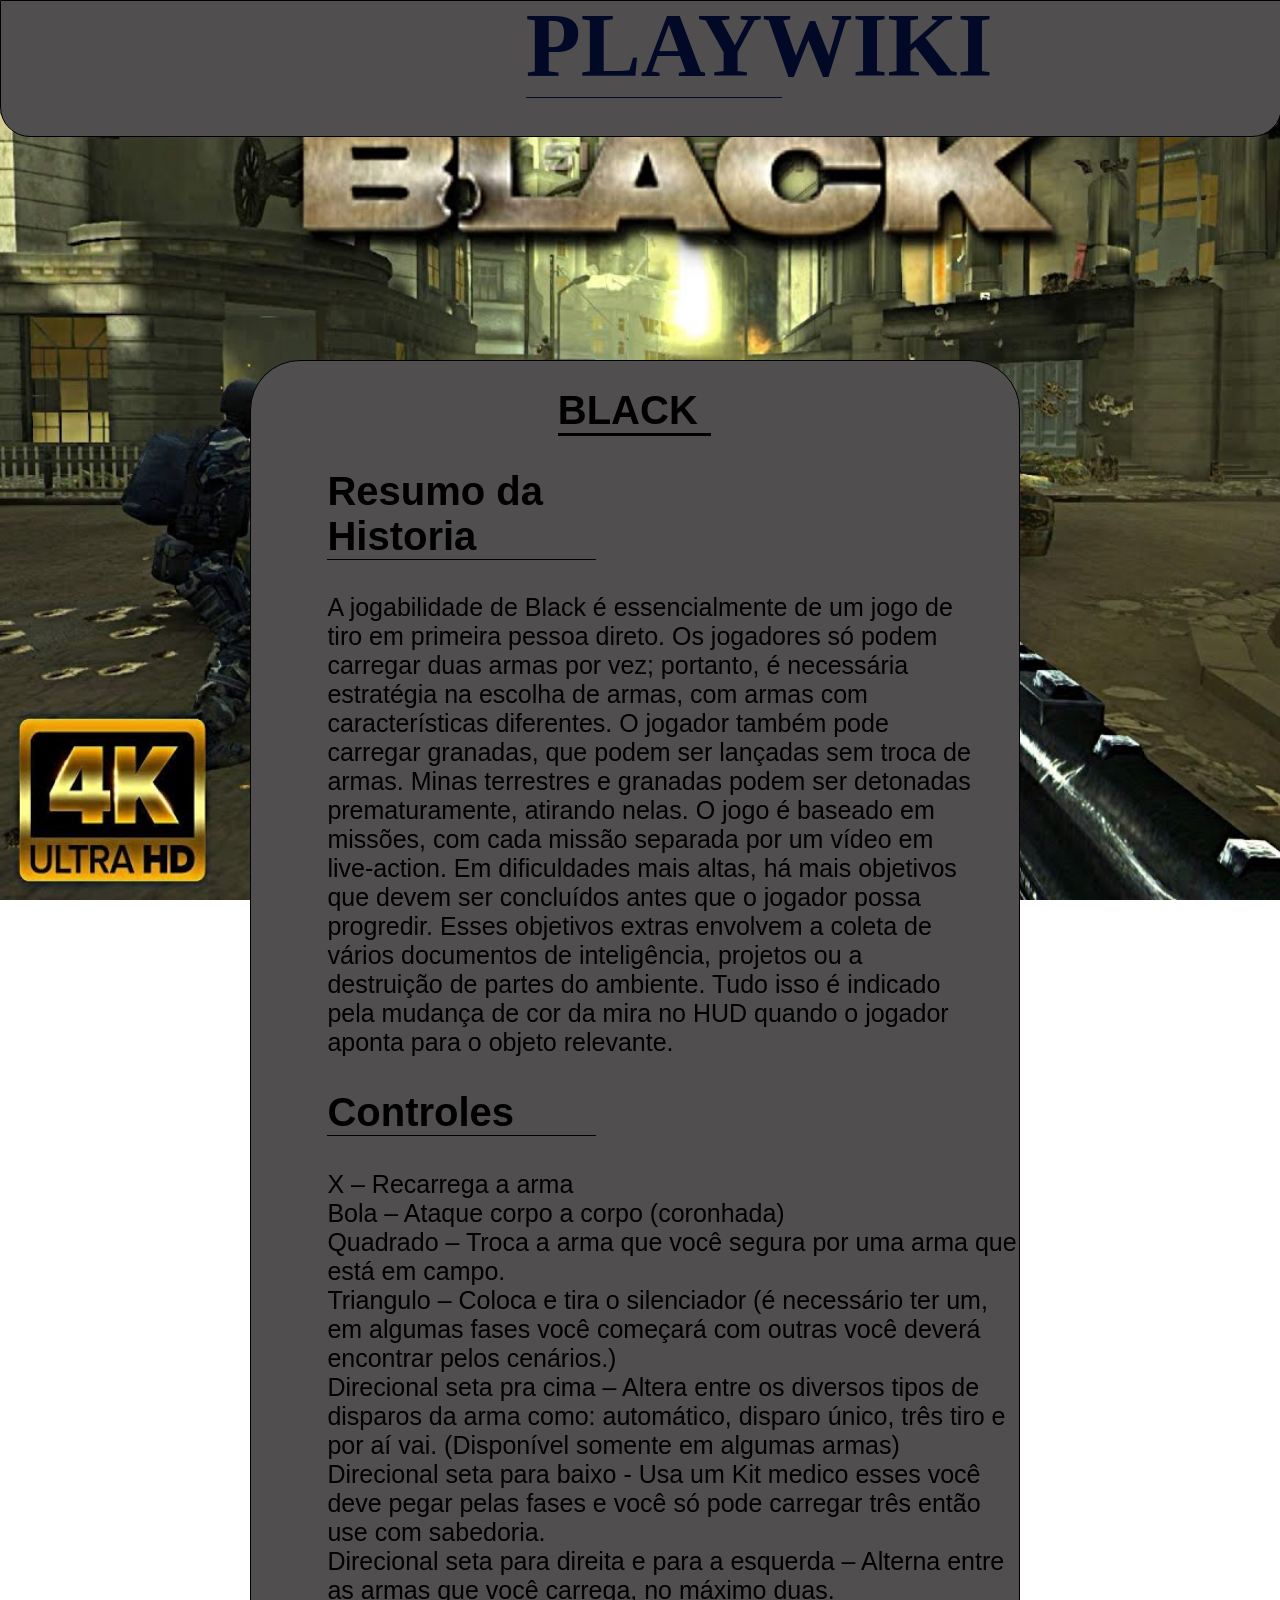
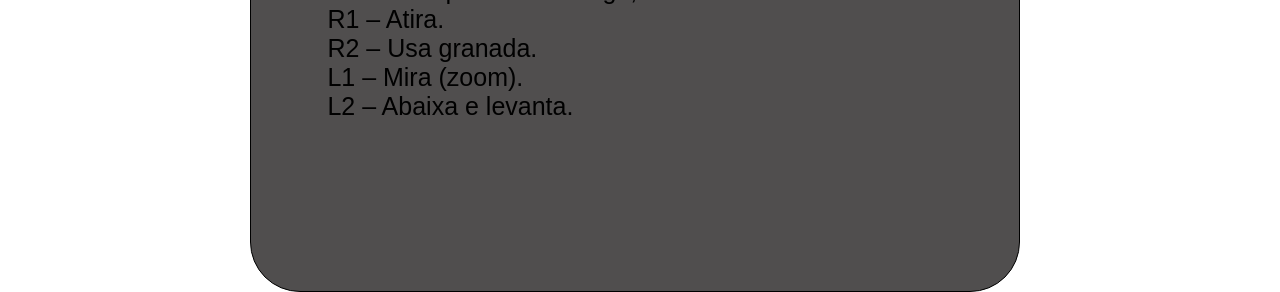
<file: PlayWiki/jogo_BLACK/black.html>
<!DOCTYPE html>
<html lang="en">
<head>
    <meta charset="UTF-8">
    <meta name="viewport" content="width=device-width, initial-scale=1.0">
    <link rel="stylesheet" href="black.css">
    <link rel="shortcut icon" href="../img/ac4.png" type="image/x-icon">
    <title>BLACK</title>
</head>
<body>
    <header class="MainMenu">
        <!--Nome grande do site <a href="../pagina inicial/index.html"> serve para colocar links dentro do site-->
        <a href="../pagina inicial/index.html"><h1 class="play">PLAYWIKI</h1></a>
        
    </header>

    <main class="content">
        <h1 class="tituJg">BLACK</h1>

        <div class="Mainhist">
            <h2 class="hist">Resumo da Historia</h2>
                <p class="histtext">A jogabilidade de Black é essencialmente de um jogo de tiro em primeira pessoa direto. 
                Os jogadores só podem carregar duas armas por vez; portanto, é necessária estratégia na escolha de armas, com armas com características diferentes. 
                O jogador também pode carregar granadas, que podem ser lançadas sem troca de armas. 
                Minas terrestres e granadas podem ser detonadas prematuramente, atirando nelas.
                O jogo é baseado em missões, com cada missão separada por um vídeo em live-action. 
                Em dificuldades mais altas, há mais objetivos que devem ser concluídos antes que o jogador possa progredir. 
                Esses objetivos extras envolvem a coleta de vários documentos de inteligência, projetos ou a destruição de partes do ambiente. 
                Tudo isso é indicado pela mudança de cor da mira no HUD quando o jogador aponta para o objeto relevante.</p>
                    </div>
                                    
                                        <div class="control">
                                    <h2 class="TitControl">Controles</h2>
                                <p class="ControlText">X
 – Recarrega a arma <br>
Bola – Ataque corpo a corpo (coronhada) <br>
Quadrado – Troca a arma que você segura por uma arma que está em campo. <br>
Triangulo – Coloca e tira o silenciador (é necessário ter um, em algumas fases você começará com outras você deverá encontrar pelos cenários.) <br>
Direcional seta pra cima – Altera entre os diversos tipos de disparos da arma como: automático, disparo único, três tiro e por aí vai. (Disponível somente em algumas armas) <br>
Direcional seta para baixo - Usa um Kit medico esses você deve pegar pelas fases e você só pode carregar três então use com sabedoria. <br>
Direcional seta para direita e para a esquerda – Alterna entre as armas que você carrega, no máximo duas. <br>
R1 – Atira. <br>
R2 – Usa granada. <br>
L1 – Mira (zoom). <br>
L2 – Abaixa e levanta. <br></p>
                            </div>

</main>

    
    




    </body>
</html>
</file>
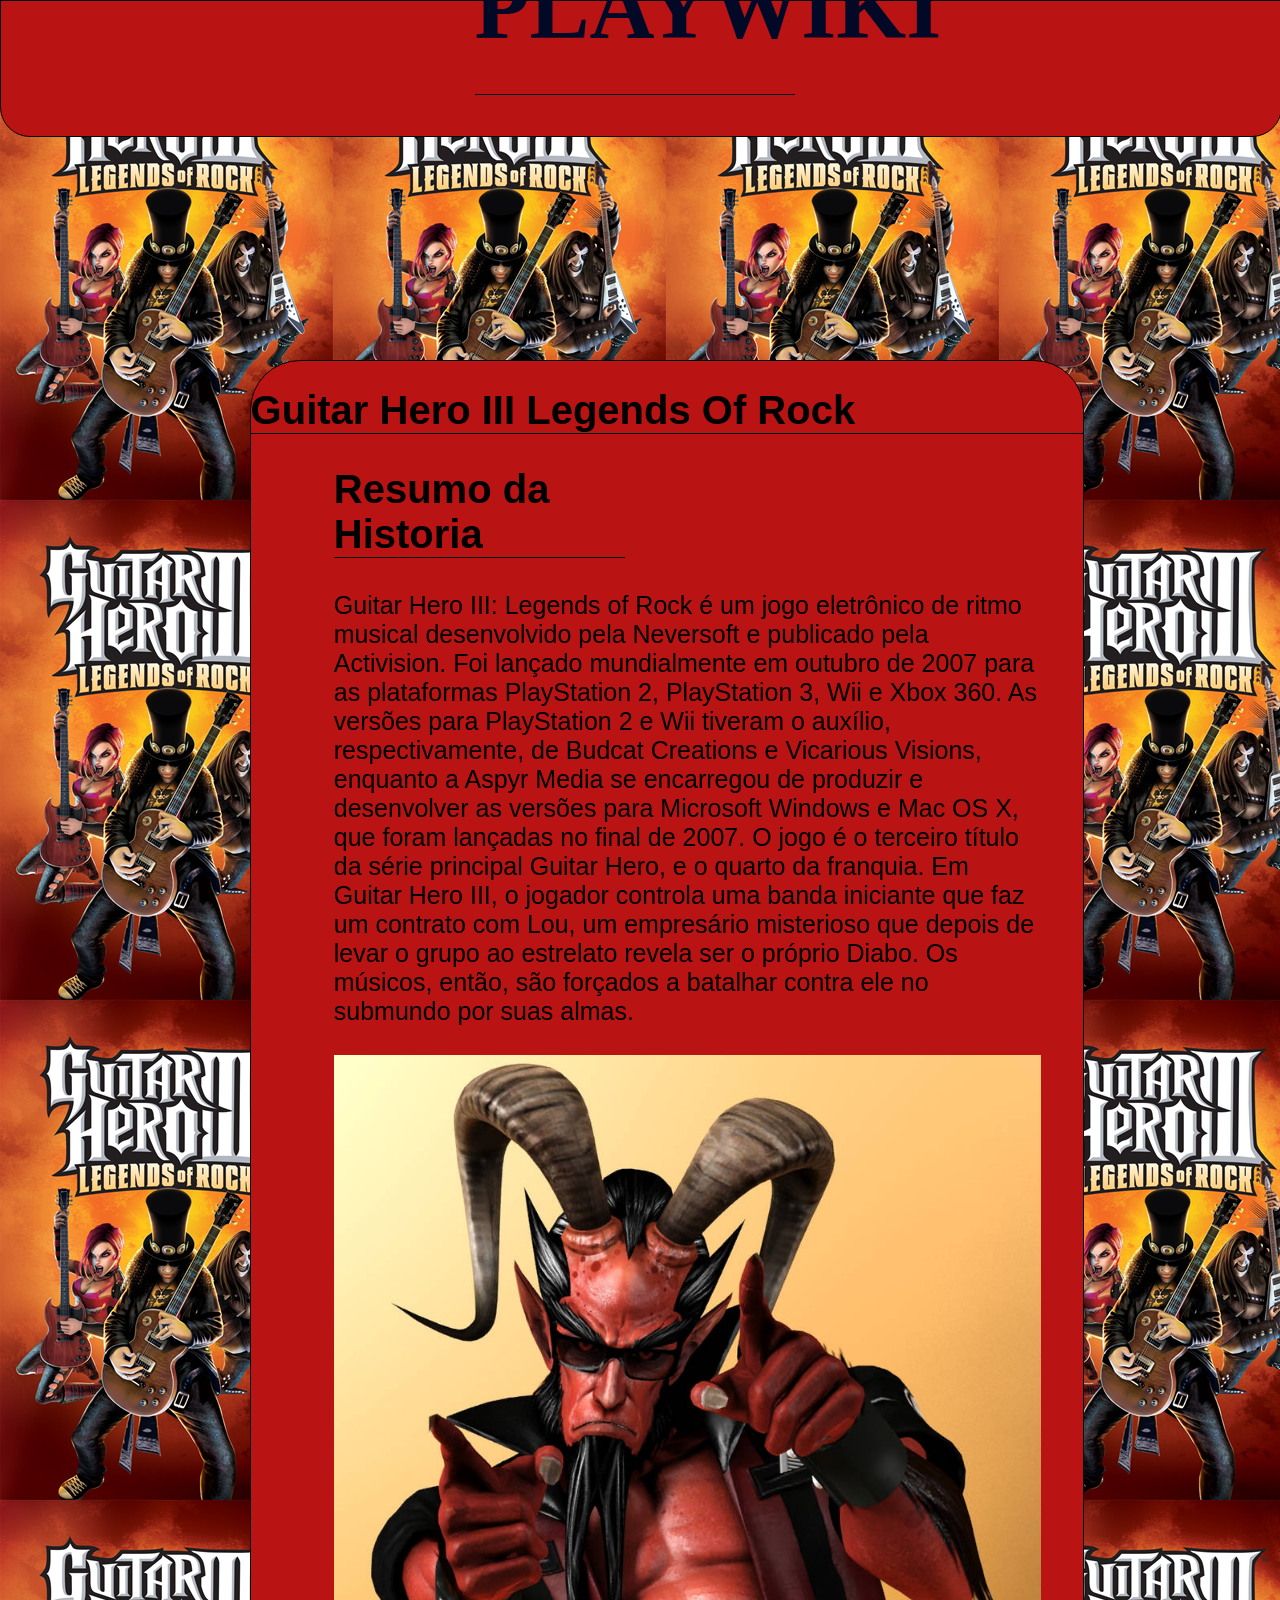
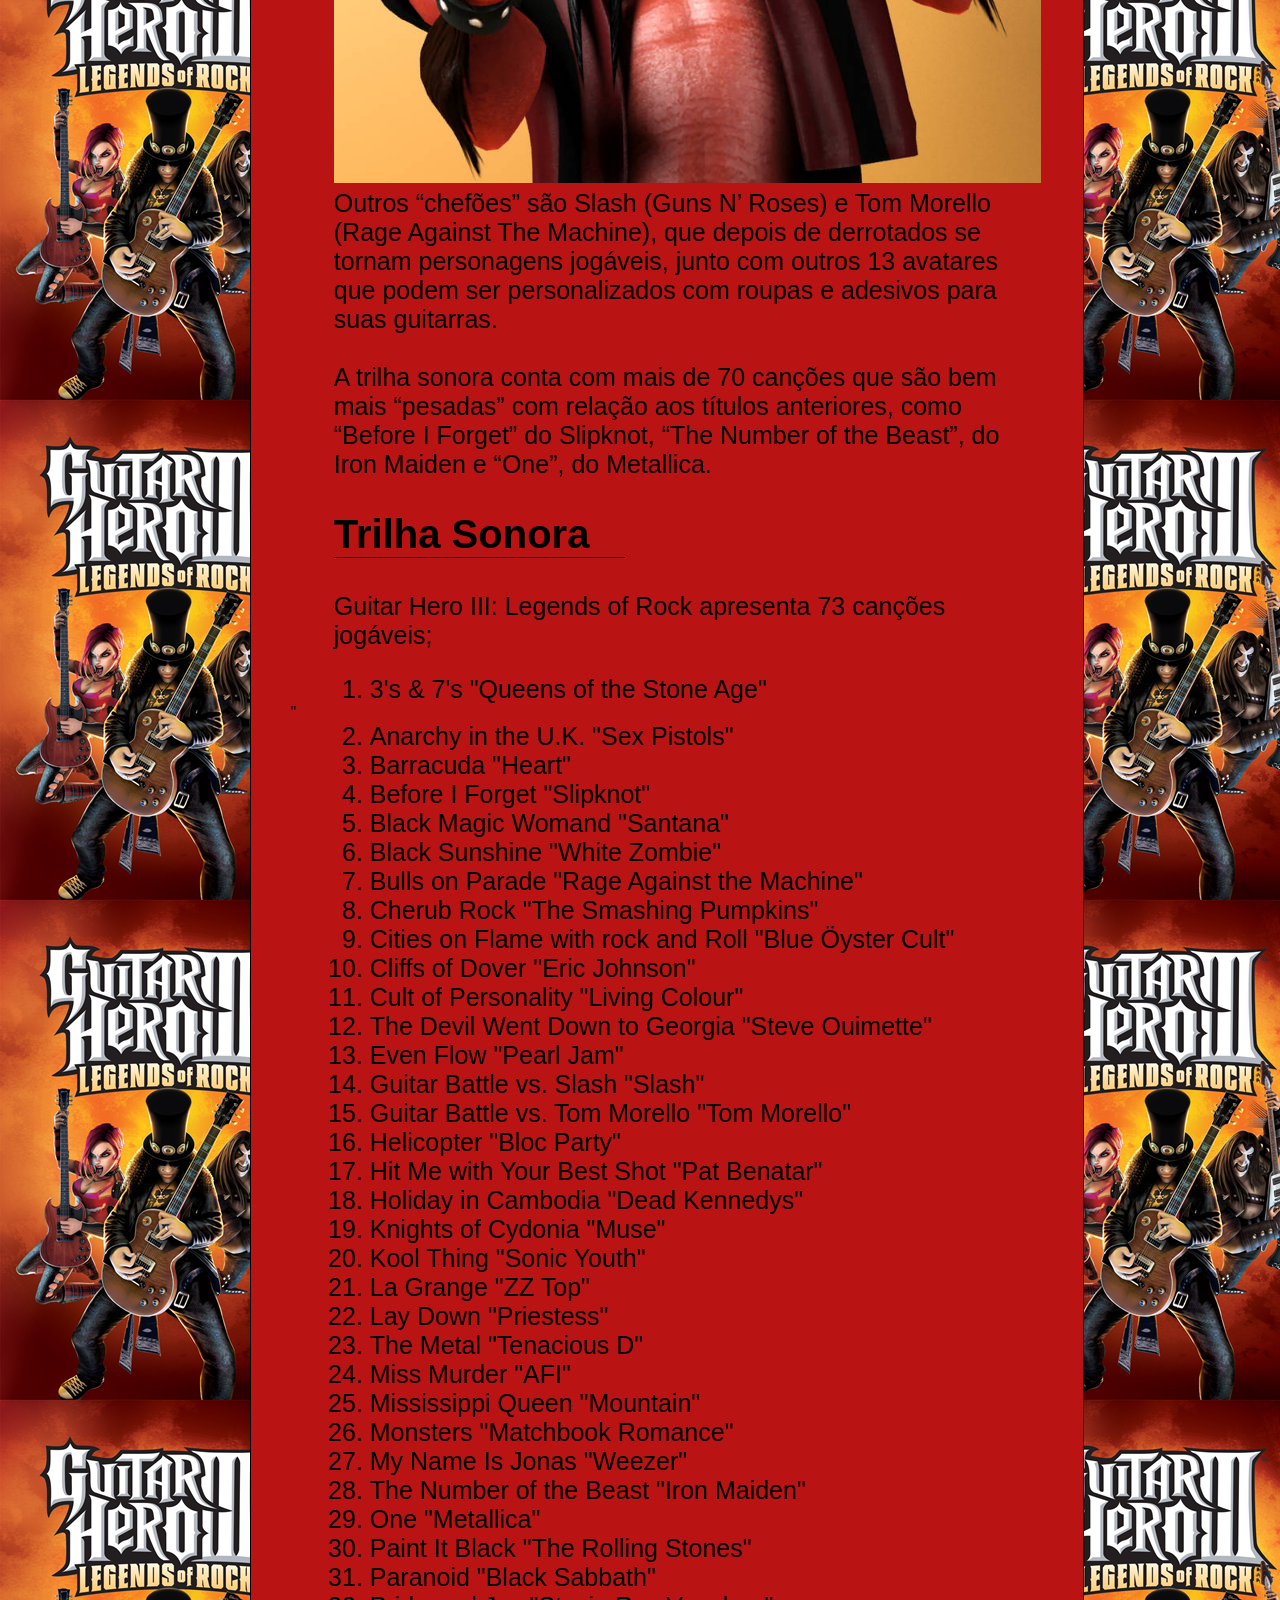
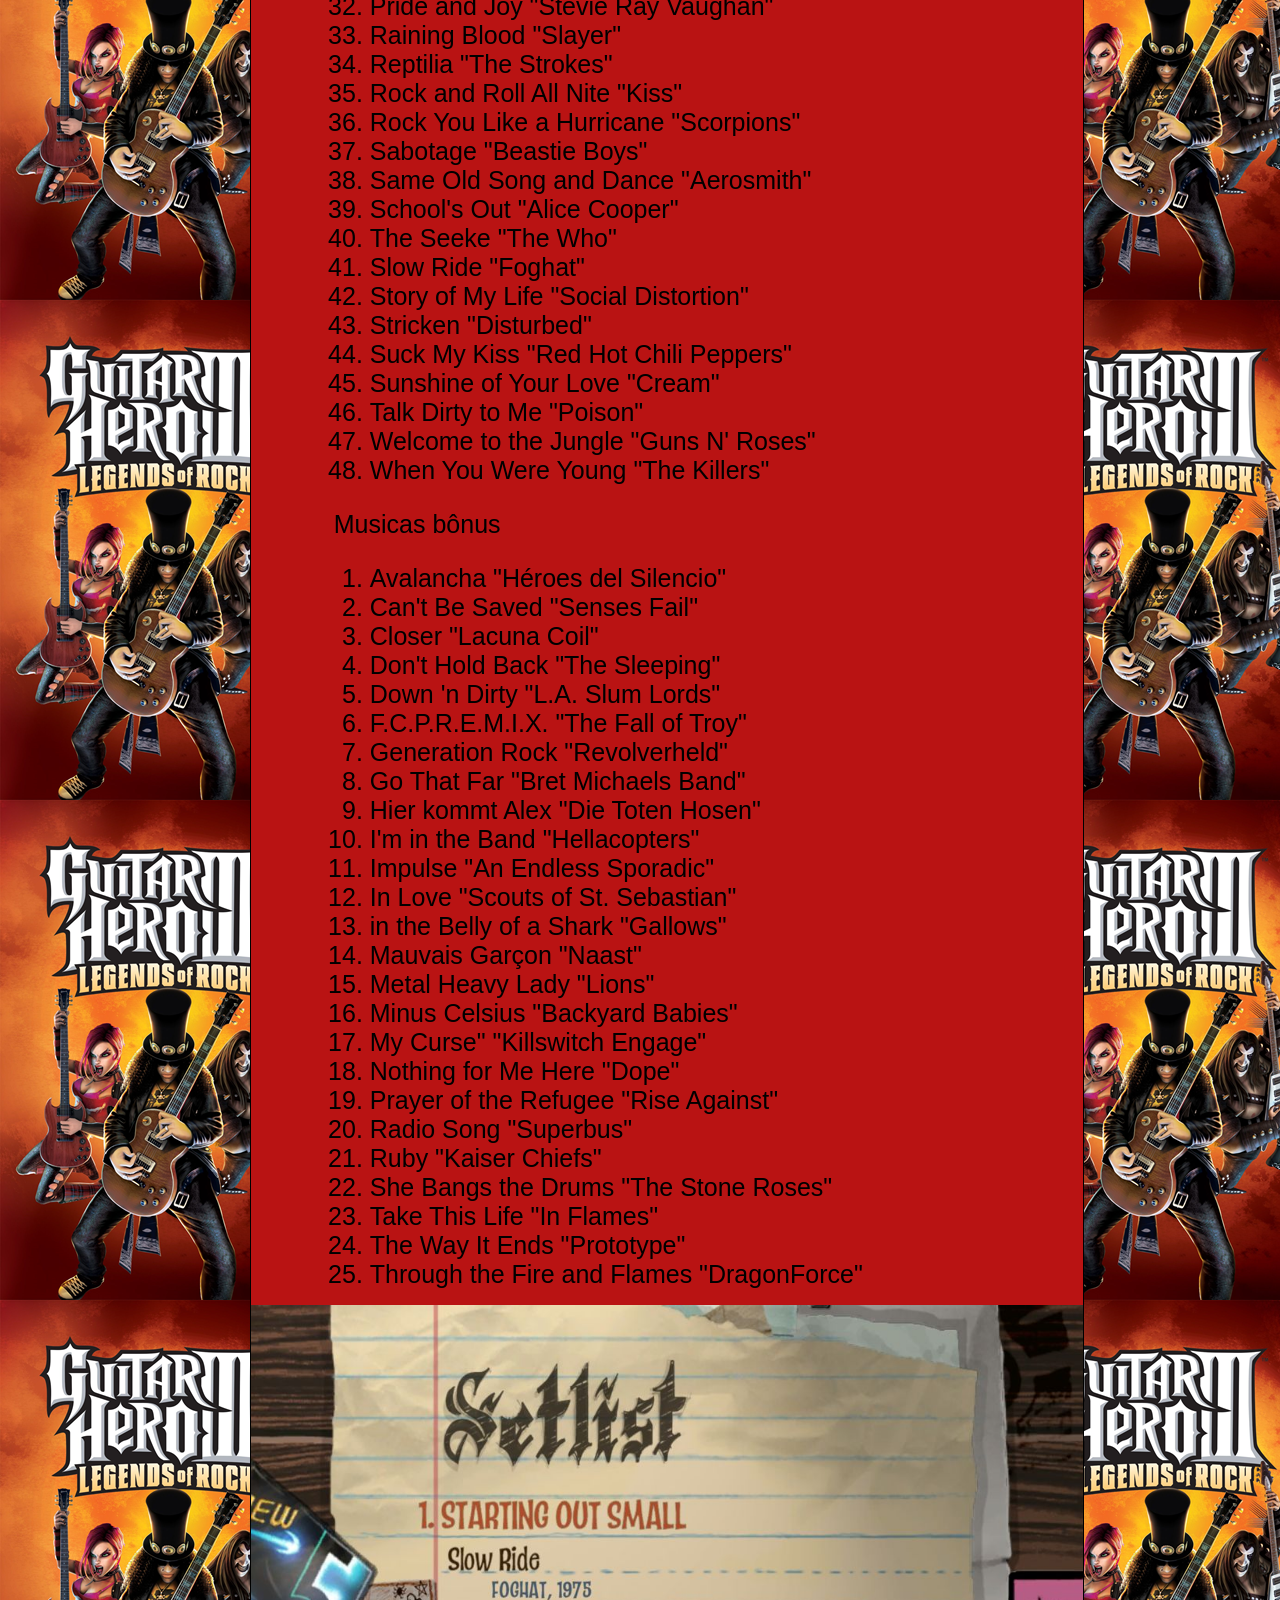
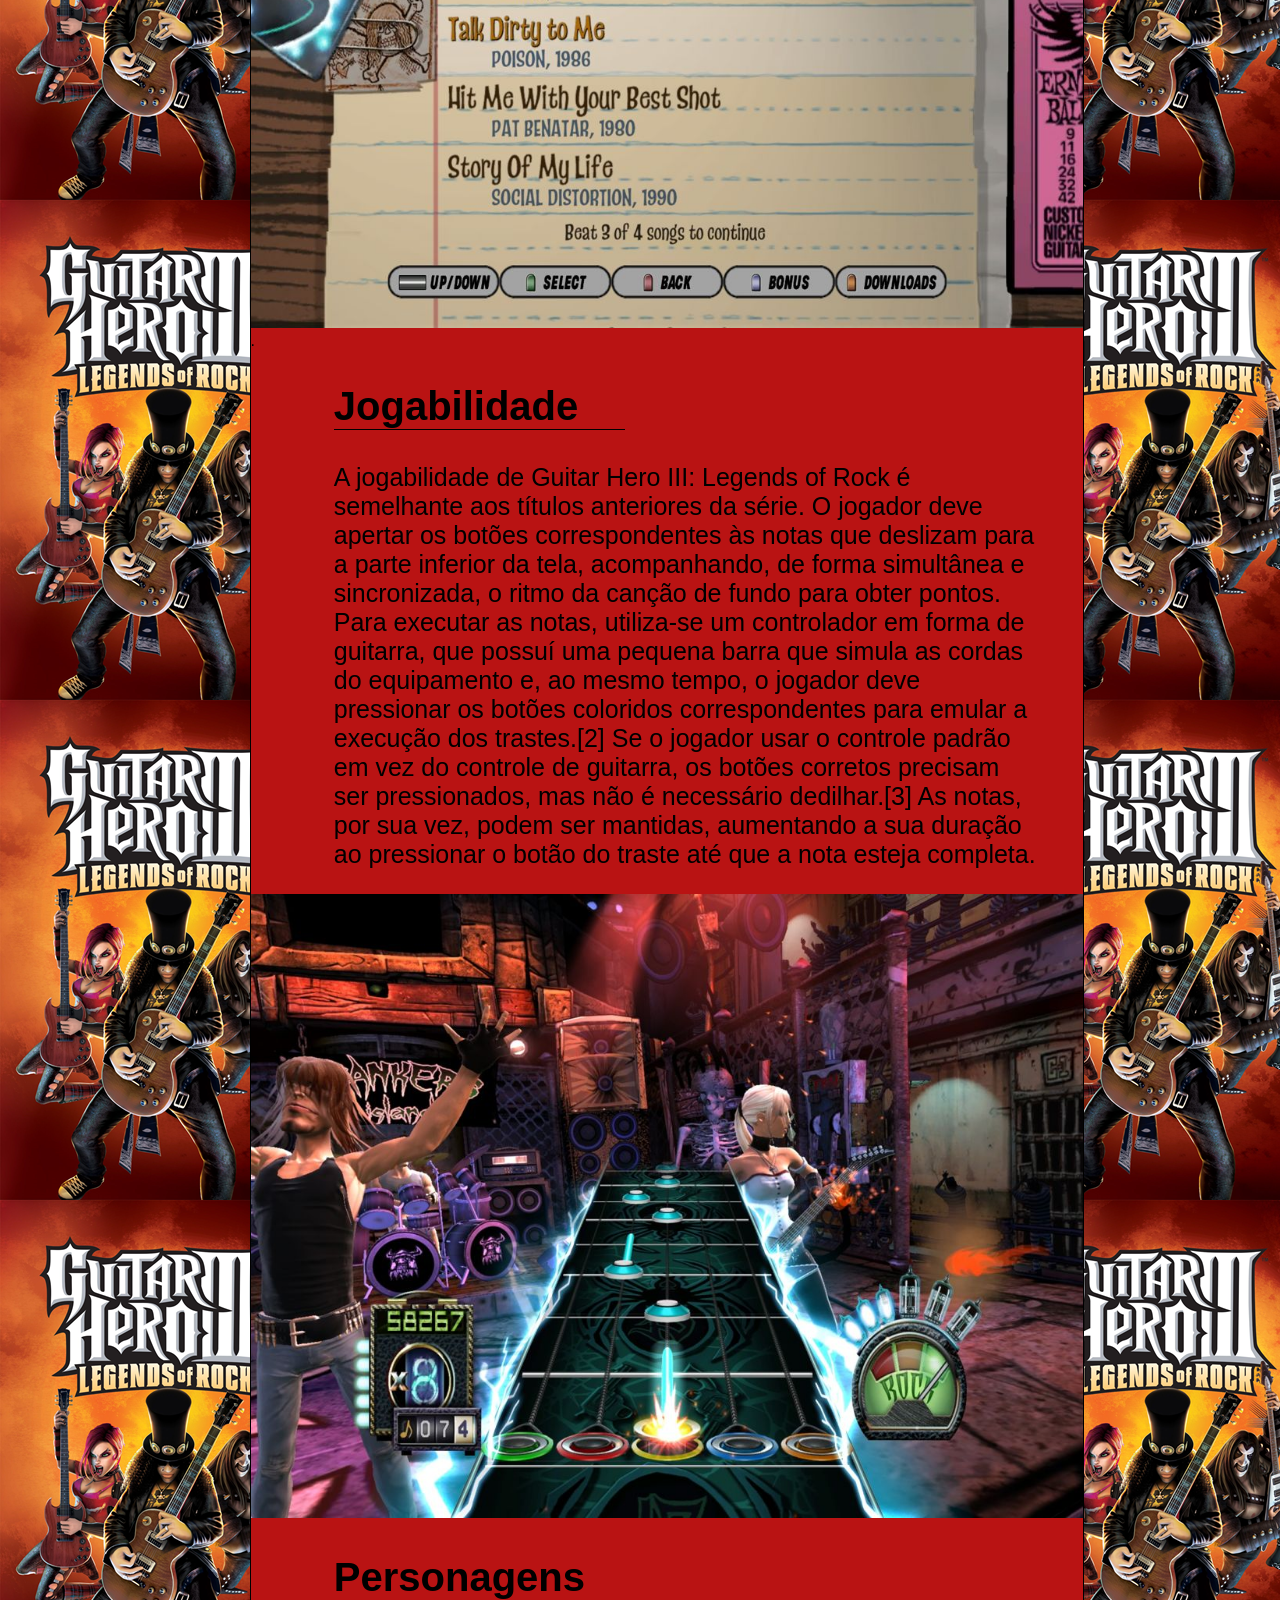
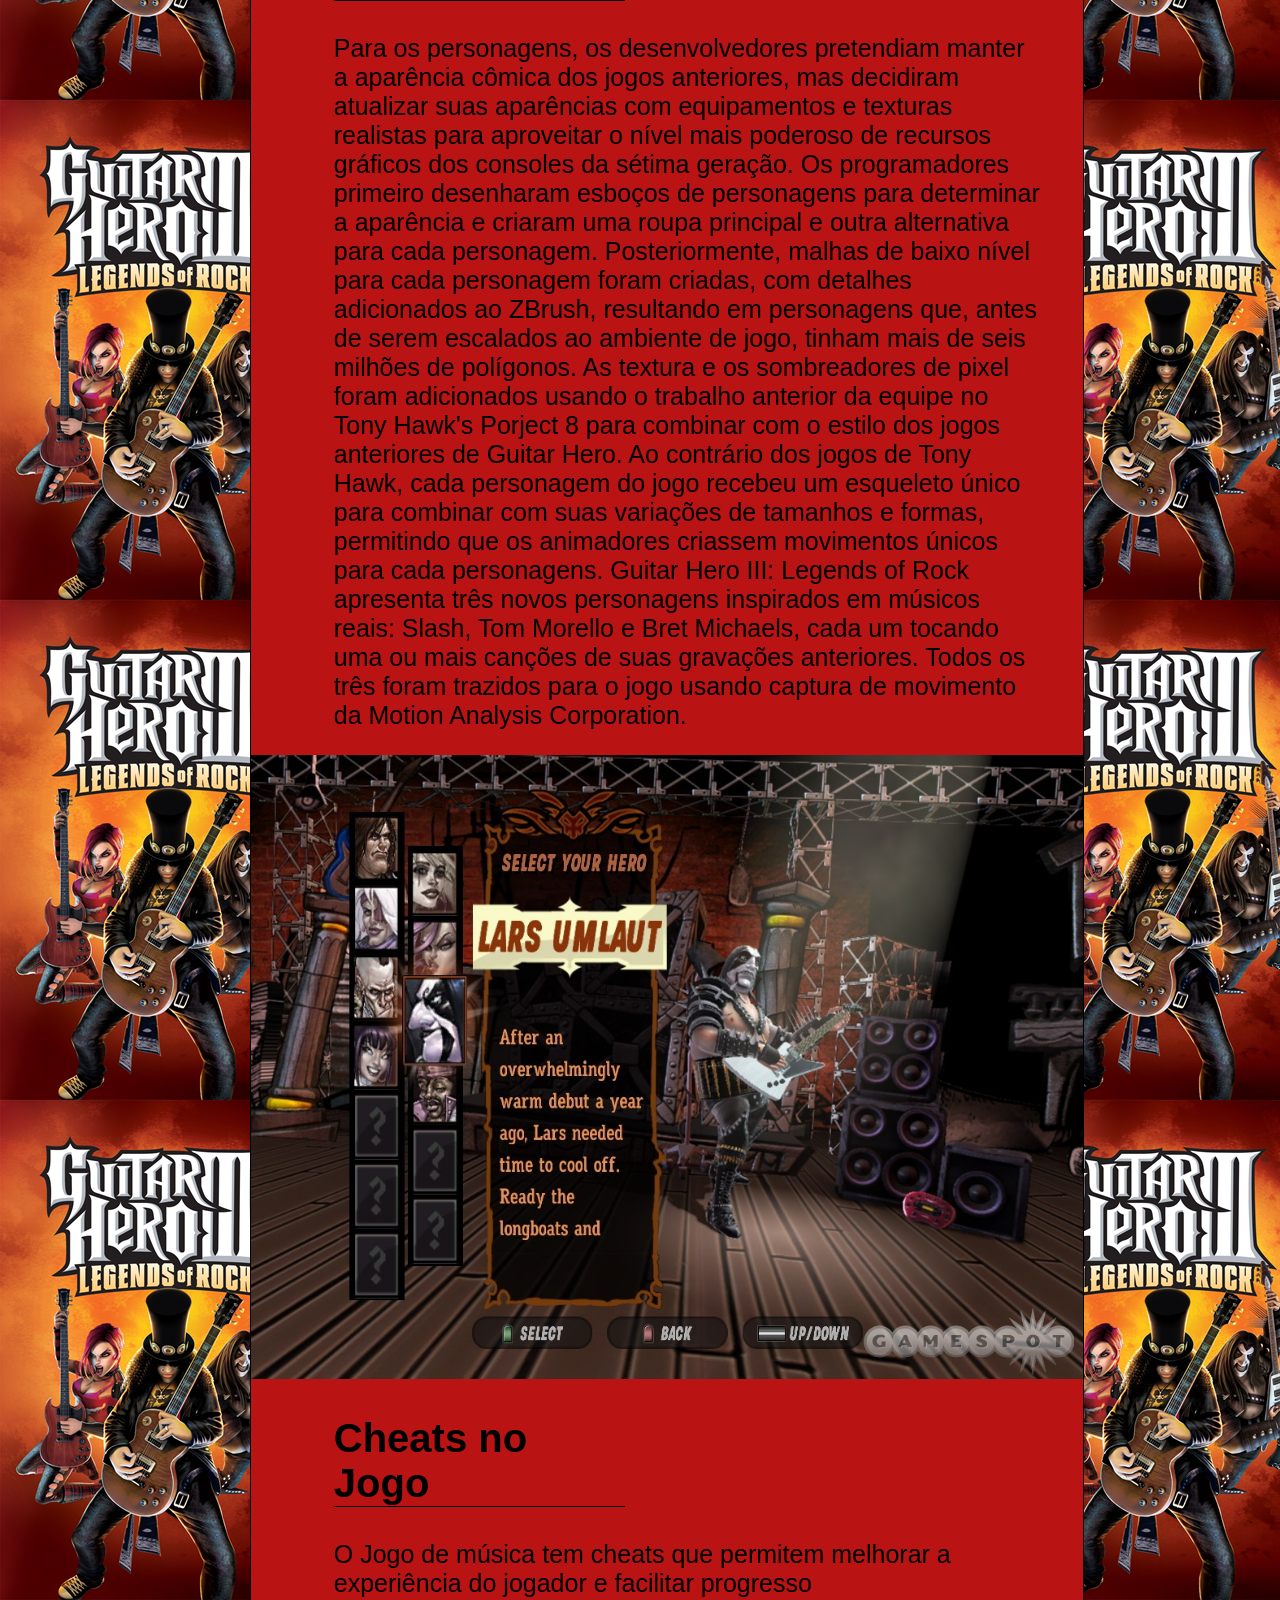
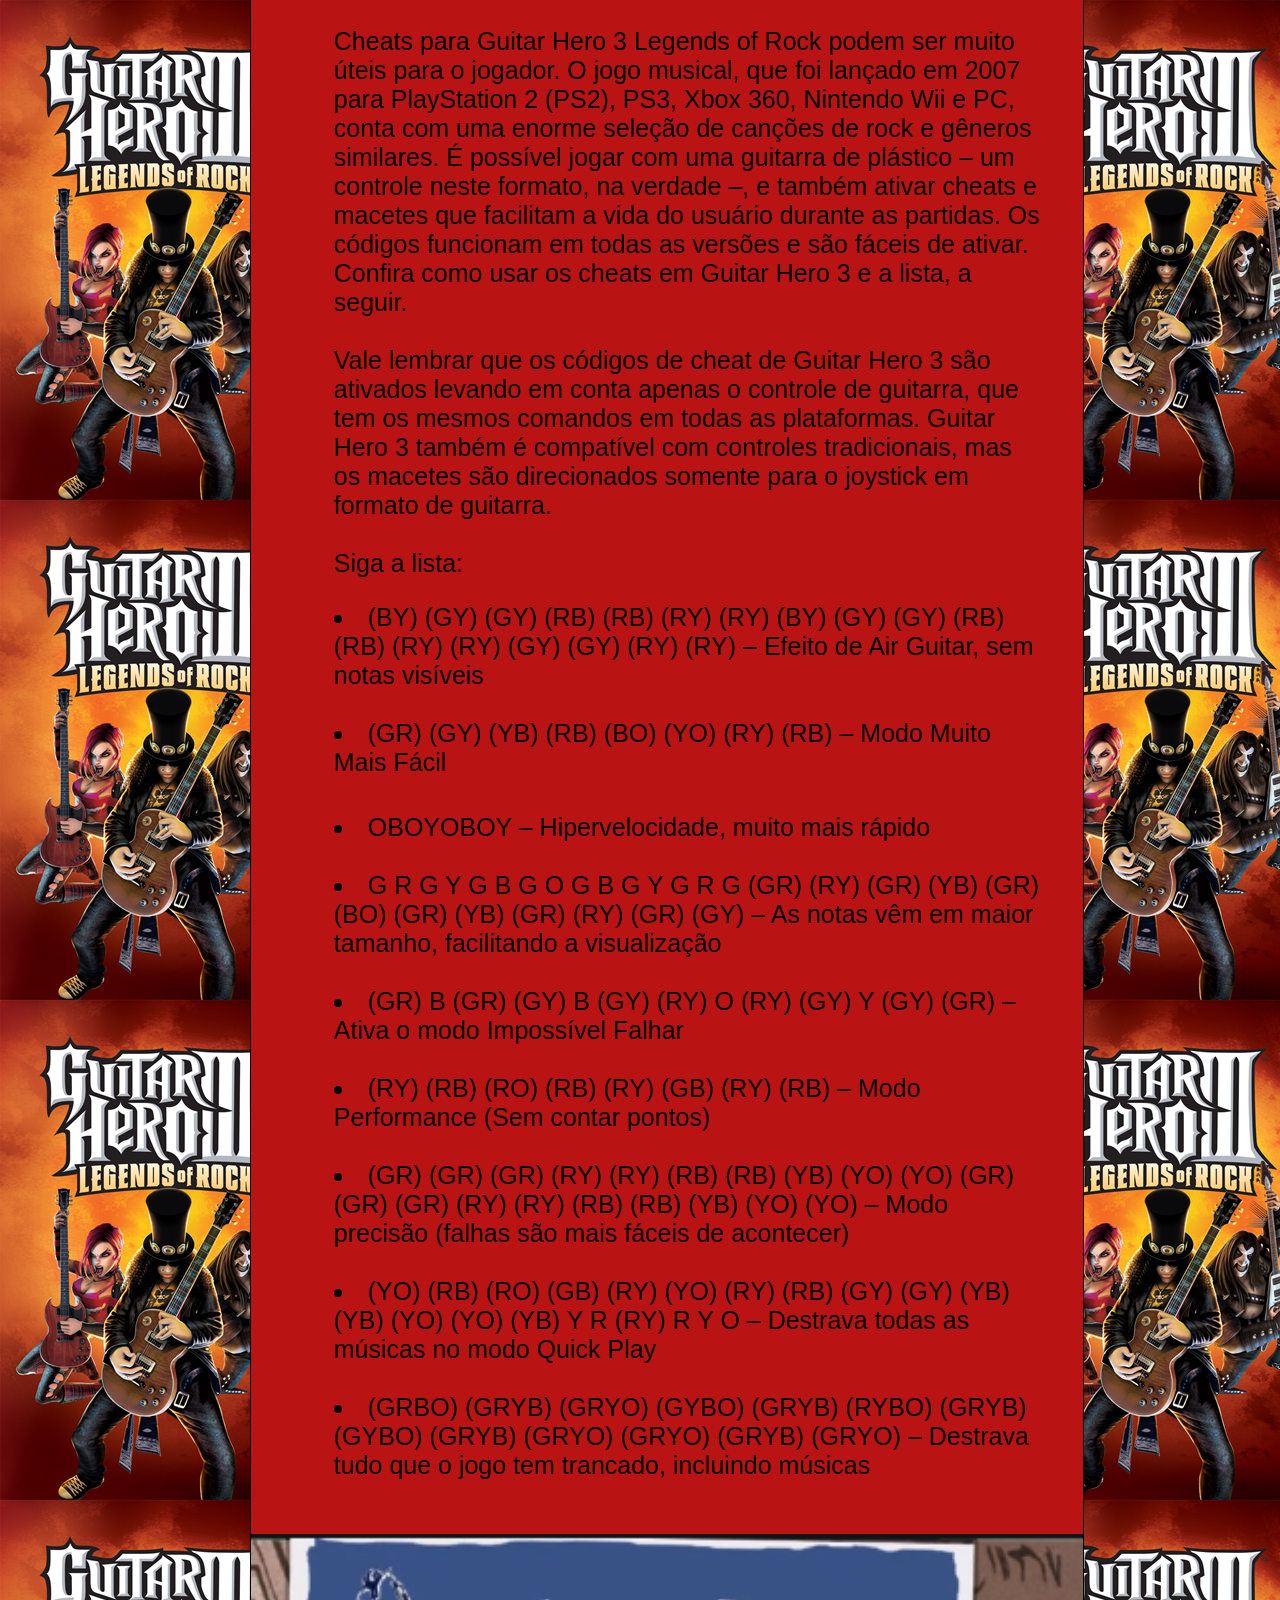
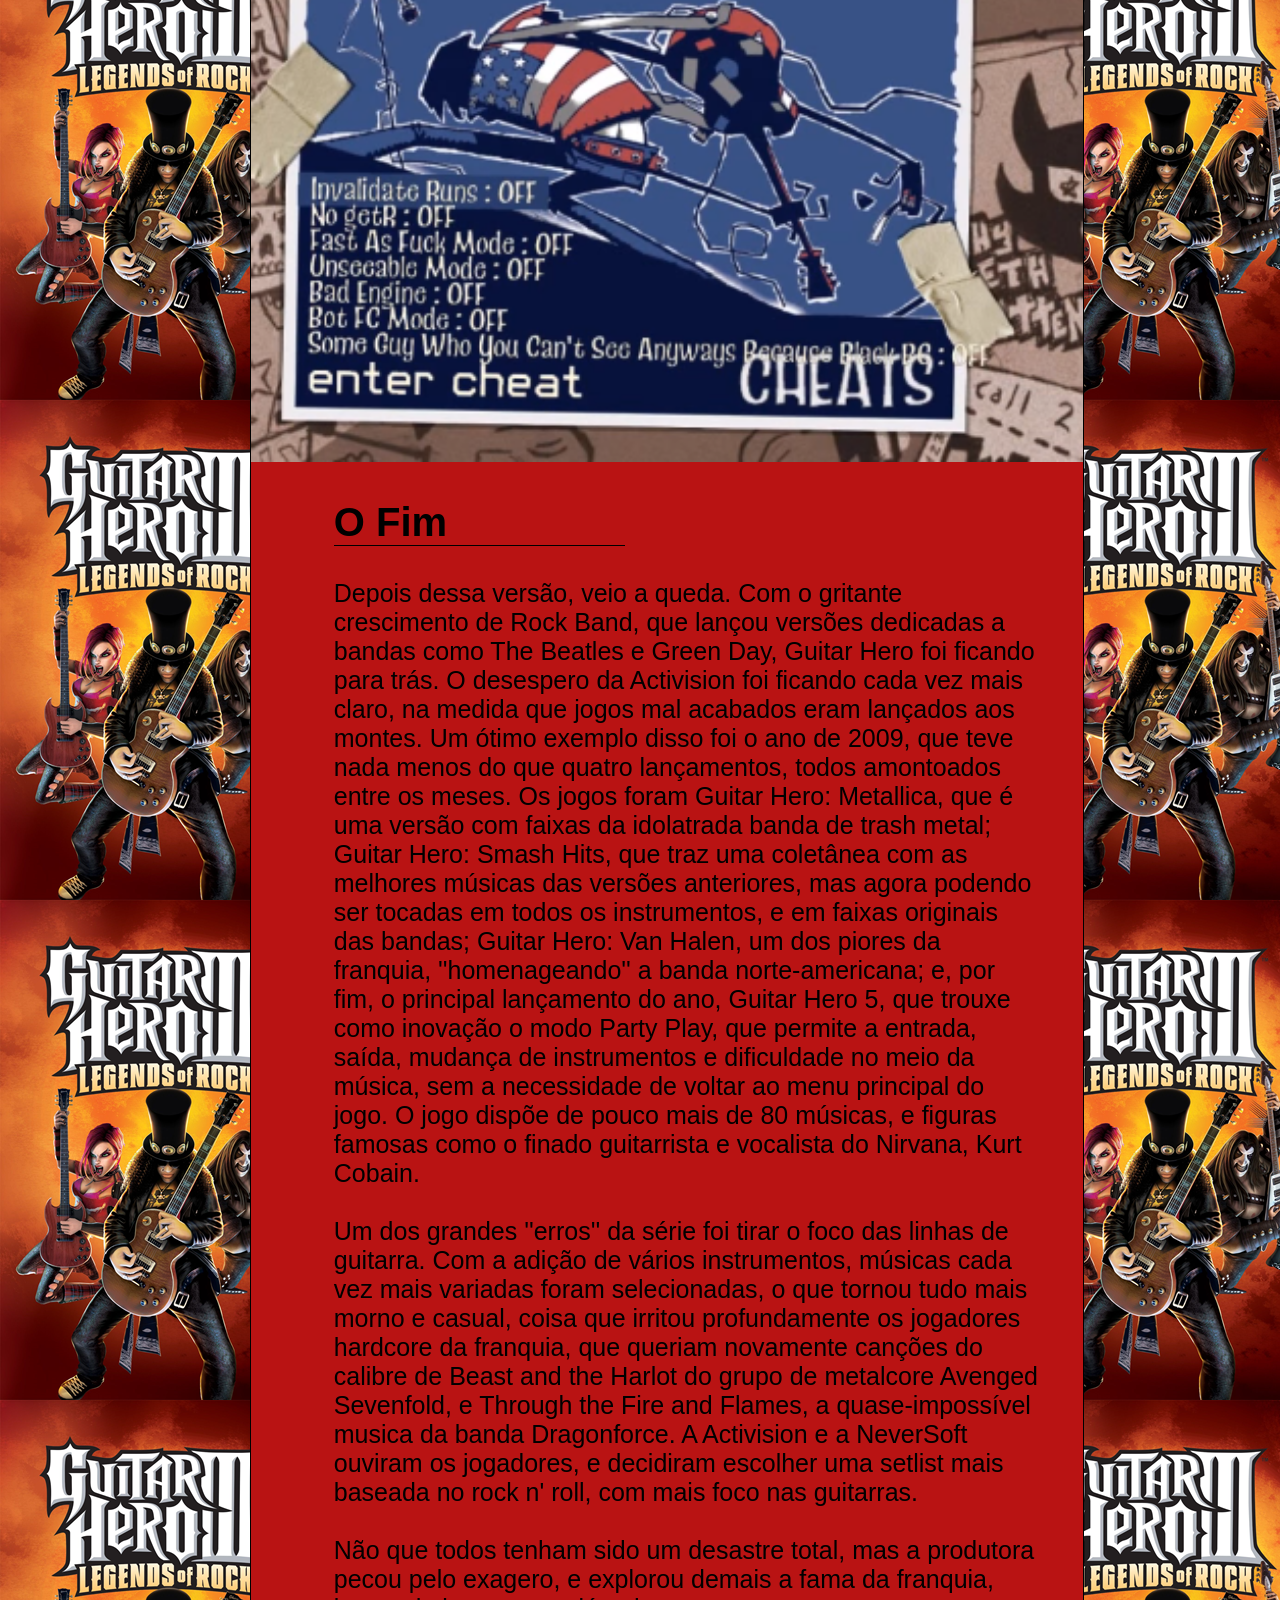
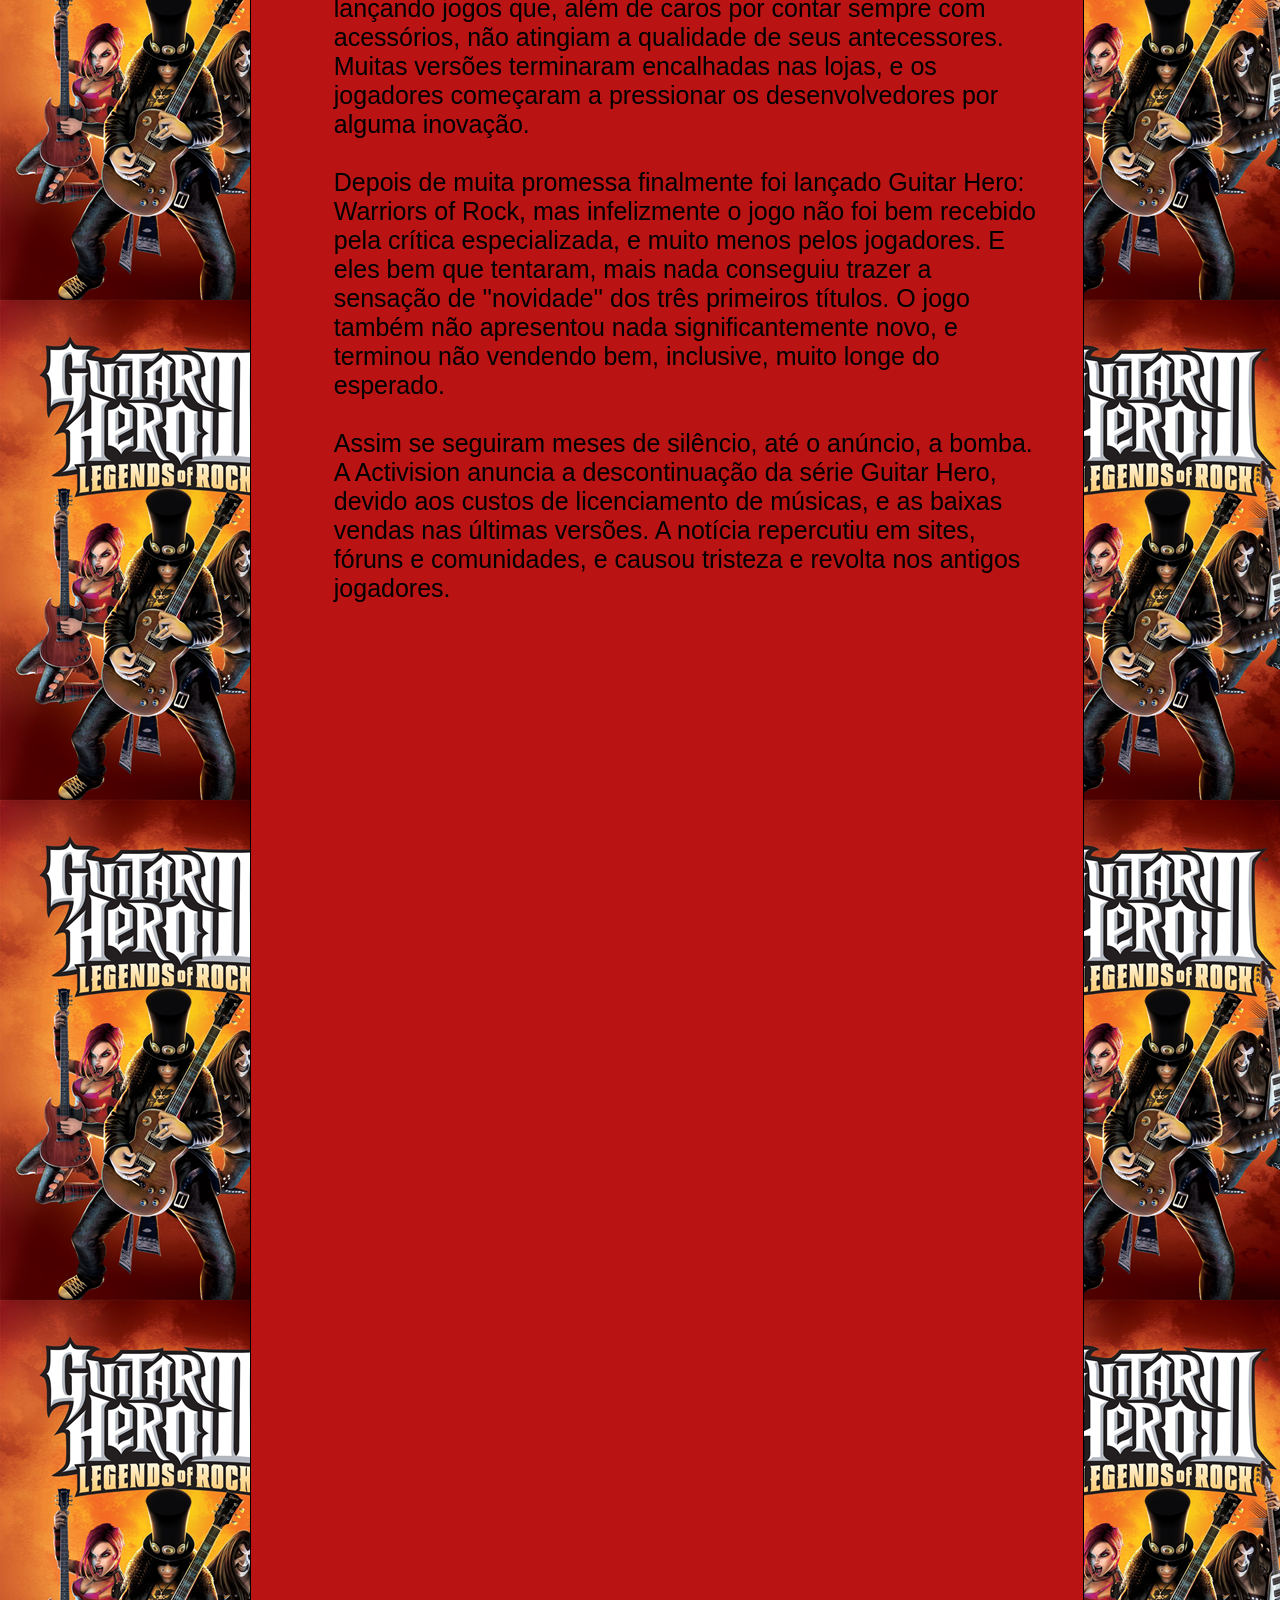
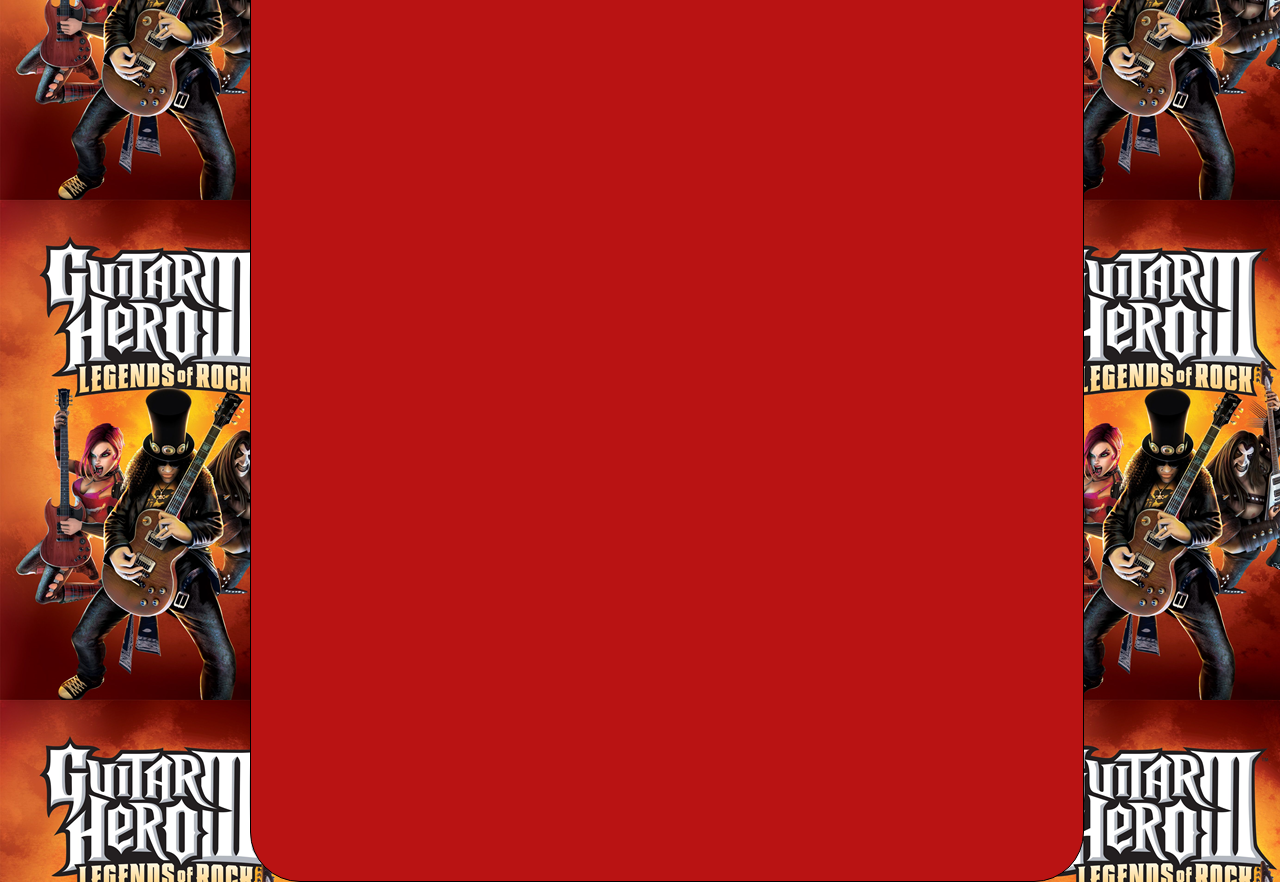
<file: PlayWiki/jogo_Guitar Hero/guitaHero3.html>
<!--A tag <!DOCTYPE> em HTML é esta declarando o tipo 
    de documento e a versão do HTML que está sendo usada. 
    e informa ao navegador como ele deve interpretar o 
    código HTML da página.
    -->
<!DOCTYPE html>
    <!--A tag <html lang=""> esta definindo o idioma principal do conteúdo da página HTML.-->
<html lang="en">
    <!--a tag <head> é utilizada para definir o começo e o fim do cabeçalho de um documento HTML, 
    e também contém informações do documento  "títulos e links..." "-->
<head>
    <!-- A tag <meta charset="UTF-8"> em HTML é usada para especificar o conjunto de 
     caracteres que a página está utilizando. No caso do UTF-8, ele é um conjunto 
     de caracteres amplamente utilizado que suporta a maioria dos caracteres 
     de praticamente todas as línguas do mundo, bem como símbolos e emojis.-->
    <meta charset="UTF-8">
    <!--A tag <meta name="viewport" content="width=device-width, initial-scale=1.0"> ser ve para 
     garantir que o site tenha uma boa aparência em dispositivos móveis. -->
    <meta name="viewport" content="width=device-width, initial-scale=1.0">
    <!-- a tag <link rel="stylesheet" href=" esta vinculando o arquivo CSS ao html-->
    <link rel="stylesheet" href="guitar.css">
    <!--A tag <link rel="shortcut icon" href=""> é utilizada para especificar 
    um ícone que aparece na aba do navegador-->
    <link rel="shortcut icon" href="./guitarhero_ 1.png" type="image/x-icon">
    <!--A tag "tittle Define o título do documento HTML. 
    Esse é o nome que é exibido no topo da janela do navegador 
    quando a página é aberta."-->
    <title>Guitar Hero3</title>
</head>
<!-- a tag <body> define o corpo da pagina -->
<body>

    <!-- <header class="MainMenu"> define o cabeçalho da página-->
        <header class="MainMenu">
            <!--Nome grande do site <a href="../pagina inicial/index.html"> serve para colocar links dentro do site-->
            <a href="../pagina inicial/index.html" class="linka"><h1 class="play">PLAYWIKI</h1></a>
            
        </header>
    <main class="content">
        <!-- a tag <h1> esta adicionando o titulo principal da pagina-->
        <!-- a tag "class" esta adicionando classes no codigo que podem ser utilizadas no css-->
        <h1 class="tituJg">Guitar Hero III Legends Of Rock</h1>
        <!-- a tag <link> serve para adicionar elementos externos no código-->
        <link rel="shortcut icon" href="logo.png" type="image/x-icon">
        <!--A tag <div> é utilizada para agrupar e organizar outros elementos HTML.-->
        <div class="Mainhist">
            <h2 class="hist">Resumo da Historia</h2>
            <!-- A tag <p> em HTML é usada para definir um parágrafo-->
                <p class="histtext">Guitar Hero III: Legends of Rock é um jogo eletrônico de ritmo musical desenvolvido pela 
                    Neversoft e publicado pela Activision. Foi lançado mundialmente em outubro de 2007 para as plataformas 
                    PlayStation 2, PlayStation 3, Wii e Xbox 360. As versões para PlayStation 2 e Wii tiveram o auxílio, 
                    respectivamente, de Budcat Creations e Vicarious Visions, enquanto a Aspyr Media se encarregou de produzir
                     e desenvolver as versões para Microsoft Windows e Mac OS X, que foram lançadas no final de 2007. O jogo é 
                     o terceiro título da série principal Guitar Hero, e o quarto da franquia.
                     Em Guitar Hero III, o jogador controla uma banda iniciante que faz um contrato com Lou, um empresário misterioso 
                     que depois de levar o grupo ao estrelato revela ser o próprio Diabo. Os músicos, então, são forçados a batalhar contra
                      ele no submundo por suas almas. <br><br>
        <img src="lou.jpg">
                     Outros “chefões” são Slash (Guns N’ Roses) e Tom Morello (Rage Against The Machine), que depois de derrotados se 
                     tornam personagens jogáveis, junto com outros 13 avatares que podem ser personalizados com roupas e adesivos para 
                     suas guitarras.<br><br>

                     A trilha sonora conta com mais de 70 canções que são bem mais “pesadas” com relação aos títulos anteriores, 
                     como “Before I Forget” do Slipknot, “The Number of the Beast”, do Iron Maiden e “One”, do Metallica.
                    </p>
                    </div>

                        <div class="Trilha">
                            <!--A tag <h2> esta adicionando um Subtitulo a pagina-->
                            <h2 class="TitTrilha">Trilha Sonora</h2>
                                <p class="TrilhaText">Guitar Hero III: Legends of Rock apresenta 73 canções jogáveis; 
                                    <!--A tag <ol> esta adicionando uma lista ordenada ao código-->
                                    <ol>
                                        <!--a tag <li> esta definindo os itens da lista-->
                                        <li>3's & 7's "Queens of the Stone Age"</li> "
                                        <li>Anarchy in the U.K. "Sex Pistols"</li> 
                                        <li>Barracuda "Heart"</li>
                                        <li>Before I Forget "Slipknot"</li> 
                                        <li>Black Magic Womand "Santana"</li> 
                                        <li>Black Sunshine "White Zombie"</li> 
                                        <li>Bulls on Parade "Rage Against the Machine"</li> 
                                        <li>Cherub Rock "The Smashing Pumpkins"</li> 
                                        <li>Cities on Flame with rock and Roll "Blue Öyster Cult"</li> 
                                        <li>Cliffs of Dover "Eric Johnson"</li> 
                                        <li>Cult of Personality "Living Colour"</li> 
                                        <li>The Devil Went Down to Georgia "Steve Ouimette"</li> 
                                        <li>Even Flow "Pearl Jam"</li> 
                                        <li>Guitar Battle vs. Slash "Slash"</li> 
                                        <li>Guitar Battle vs. Tom Morello "Tom Morello"</li> 
                                        <li>Helicopter "Bloc Party"</li> 
                                        <li>Hit Me with Your Best Shot "Pat Benatar"</li>
                                        <li>Holiday in Cambodia "Dead Kennedys"</li> 
                                        <li>Knights of Cydonia "Muse"</li> 
                                        <li>Kool Thing "Sonic Youth"</li> 
                                        <li>La Grange "ZZ Top"</li> 
                                        <li>Lay Down "Priestess"</li> 
                                        <li>The Metal "Tenacious D"</li> 
                                        <li>Miss Murder "AFI"</li> 
                                        <li>Mississippi Queen "Mountain"</li> 
                                        <li>Monsters "Matchbook Romance"</li> 
                                        <li>My Name Is Jonas "Weezer"</li> 
                                        <li>The Number of the Beast "Iron Maiden"</li> 
                                        <li>One "Metallica"</li> 
                                        <li>Paint It Black "The Rolling Stones"</li> 
                                        <li>Paranoid "Black Sabbath"</li> 
                                        <li>Pride and Joy "Stevie Ray Vaughan"</li> 
                                        <li>Raining Blood "Slayer"</li> 
                                        <li>Reptilia "The Strokes"</li> 
                                        <li>Rock and Roll All Nite "Kiss"</li> 
                                        <li>Rock You Like a Hurricane "Scorpions"</li> 
                                        <li>Sabotage "Beastie Boys"</li> 
                                        <li>Same Old Song and Dance "Aerosmith"</li> 
                                        <li>School's Out "Alice Cooper"</li> 
                                        <li>The Seeke "The Who"</li> 
                                        <li>Slow Ride "Foghat"</li> 
                                        <li>Story of My Life "Social Distortion"</li> 
                                        <li>Stricken "Disturbed"</li> 
                                        <li>Suck My Kiss "Red Hot Chili Peppers"</li> 
                                        <li>Sunshine of Your Love "Cream"</li> 
                                        <li>Talk Dirty to Me "Poison"</li> 
                                        <li>Welcome to the Jungle "Guns N' Roses"</li> 
                                        <li>When You Were Young "The Killers"</li> 
                                        
                                    </ol>
                                    <p>Musicas bônus</p>
                                        <ol>
                                        <li>Avalancha "Héroes del Silencio"</li> 
                                        <li>Can't Be Saved "Senses Fail"</li> 
                                        <li>Closer "Lacuna Coil"</li> 
                                        <li>Don't Hold Back "The Sleeping"</li> 
                                        <li>Down 'n Dirty "L.A. Slum Lords"</li> 
                                        <li>F.C.P.R.E.M.I.X. "The Fall of Troy"</li> 
                                        <li>Generation Rock "Revolverheld"</li> 
                                        <li>Go That Far "Bret Michaels Band"</li> 
                                        <li>Hier kommt Alex "Die Toten Hosen"</li> 
                                        <li>I'm in the Band "Hellacopters"</li> 
                                        <li>Impulse "An Endless Sporadic"</li> 
                                        <li>In Love "Scouts of St. Sebastian"</li> 
                                        <li>in the Belly of a Shark "Gallows"</li> 
                                        <li>Mauvais Garçon "Naast"</li> 
                                        <li>Metal Heavy Lady "Lions"</li> 
                                        <li>Minus Celsius "Backyard Babies"</li> 
                                        <li>My Curse" "Killswitch Engage"</li> 
                                        <li>Nothing for Me Here "Dope"</li> 
                                        <li>Prayer of the Refugee "Rise Against"</li> 
                                        <li>Radio Song "Superbus"</li> 
                                        <li>Ruby "Kaiser Chiefs"</li>
                                        <li>She Bangs the Drums "The Stone Roses"</li> 
                                        <li>Take This Life "In Flames"</li> 
                                        <li>The Way It Ends "Prototype"</li> 
                                        <li>Through the Fire and Flames "DragonForce"</li> 
                                    </ol>
                                     
                                    <img src="musicas.jpg">
                                    .</p>
                                    </div>
                                    
                                        <div class="jogabil">
                                    <h2 class="TitJogabil">Jogabilidade</h2>
                                <p class="jogabilText">A jogabilidade de Guitar Hero III: Legends of Rock é semelhante aos títulos anteriores da série. O jogador deve apertar os botões correspondentes às notas que deslizam para a parte inferior da tela, acompanhando, de forma simultânea e sincronizada, o ritmo da canção de fundo para obter pontos. Para executar as notas, utiliza-se um controlador em forma de guitarra, que possuí uma pequena barra que simula as cordas do equipamento e, ao mesmo tempo, o jogador deve pressionar os botões coloridos correspondentes para emular a execução dos trastes.[2] Se o jogador usar o controle padrão em vez do controle de guitarra, os botões corretos precisam ser pressionados, mas não é necessário dedilhar.[3] As notas, por sua vez, podem ser mantidas, aumentando a sua duração ao pressionar o botão do traste até que a nota esteja completa.</p>
                                <img src="mesa.jfif"
                            </div>

                        <div class="Person">
                    <h2 class="TitPerson">Personagens</h2>
                <p class="PersonText">Para os personagens, os desenvolvedores pretendiam manter a aparência cômica dos jogos anteriores, mas decidiram atualizar suas aparências com equipamentos e texturas realistas para aproveitar o nível mais poderoso de recursos gráficos dos consoles da sétima geração. Os programadores primeiro desenharam esboços de personagens para determinar a aparência e criaram uma roupa principal e outra alternativa para cada personagem. Posteriormente, malhas de baixo nível para cada personagem foram criadas, com detalhes adicionados ao ZBrush, resultando em personagens que, antes de serem escalados ao ambiente de jogo, tinham mais de seis milhões de polígonos. As textura e os sombreadores de pixel foram adicionados usando o trabalho anterior da equipe no Tony Hawk's Porject 8 para combinar com o estilo dos jogos anteriores de Guitar Hero. Ao contrário dos jogos de Tony Hawk, cada personagem do jogo recebeu um esqueleto único para combinar com suas variações de tamanhos e formas, permitindo que os animadores criassem movimentos únicos para cada personagens. Guitar Hero III: Legends of Rock apresenta três novos personagens inspirados em músicos reais: Slash, Tom Morello e Bret Michaels, cada um tocando uma ou mais canções de suas gravações anteriores. Todos os três foram trazidos para o jogo usando captura de movimento da Motion Analysis Corporation.</p>
                <img src="personangens.jpg"
            </div>

            <div class="Cheats">
                <h2 class="TitCheats">Cheats no Jogo</h2>
            <p class="CheatsText">O Jogo de música tem cheats que permitem 
                melhorar a experiência do jogador e facilitar progresso <br><br>
                Cheats para Guitar Hero 3 Legends of Rock podem ser muito úteis para o jogador. 
                O jogo musical, que foi lançado em 2007 para PlayStation 2 (PS2), PS3, Xbox 360, 
                Nintendo Wii e PC, conta com uma enorme seleção de canções de rock e gêneros similares. 
                É possível jogar com uma guitarra de plástico – um controle neste formato, na verdade –, 
                e também ativar cheats e macetes que facilitam a vida do usuário durante as partidas. 
                Os códigos funcionam em todas as versões e são fáceis de ativar. Confira como usar 
                os cheats em Guitar Hero 3 e a lista, a seguir. <br><br>
                Vale lembrar que os códigos de cheat de Guitar Hero 3 são ativados levando em conta apenas 
                o controle de guitarra, que tem os mesmos comandos em todas as plataformas. Guitar Hero 3 
                também é compatível com controles tradicionais, mas os macetes são direcionados somente para 
                o joystick em formato de guitarra.<br><br>

                <lu>Siga a lista:</lu>
                <li>(BY) (GY) (GY) (RB) (RB) (RY) (RY) (BY) (GY) (GY) (RB) (RB) (RY) (RY) (GY) (GY) (RY) (RY) – Efeito de Air Guitar, sem notas visíveis<br><br></li>
                <li>(GR) (GY) (YB) (RB) (BO) (YO) (RY) (RB) – Modo Muito Mais Fácil</li><br><br>
                <li>OBOYOBOY – Hipervelocidade, muito mais rápido<br><br></li>
                <li>G R G Y G B G O G B G Y G R G (GR) (RY) (GR) (YB) (GR) (BO) (GR) (YB) (GR) (RY) (GR) (GY) – As notas vêm em maior tamanho, facilitando a visualização<br><br></li>
                <li>(GR) B (GR) (GY) B (GY) (RY) O (RY) (GY) Y (GY) (GR) – Ativa o modo Impossível Falhar<br><br></li>
                <li>(RY) (RB) (RO) (RB) (RY) (GB) (RY) (RB) – Modo Performance (Sem contar pontos)<br><br></li>
                <li>(GR) (GR) (GR) (RY) (RY) (RB) (RB) (YB) (YO) (YO) (GR) (GR) (GR) (RY) (RY) (RB) (RB) (YB) (YO) (YO) – Modo precisão (falhas são mais fáceis de acontecer)<br><br></li>
                <li>(YO) (RB) (RO) (GB) (RY) (YO) (RY) (RB) (GY) (GY) (YB) (YB) (YO) (YO) (YB) Y R (RY) R Y O – Destrava todas as músicas no modo Quick Play<br><br></li>
                <li>(GRBO) (GRYB) (GRYO) (GYBO) (GRYB) (RYBO) (GRYB) (GYBO) (GRYB) (GRYO) (GRYO) (GRYB) (GRYO) – Destrava tudo que o jogo tem trancado, incluindo músicas<br><br></p></li>
                <img src="cheats.png">


                <div class="Conclu">
                    <h2 class="TitConclu">O Fim</h2>
                <p class="ConcluText"> 
                    Depois dessa versão, veio a queda. Com o gritante crescimento de Rock Band, 
                    que lançou versões dedicadas a bandas como The Beatles e Green Day, 
                    Guitar Hero foi ficando para trás. O desespero da Activision foi ficando cada 
                    vez mais claro, na medida que jogos mal acabados eram lançados aos montes. 
                    Um ótimo exemplo disso foi o ano de 2009, que teve nada menos do que quatro lançamentos,
                     todos amontoados entre os meses. Os jogos foram Guitar Hero: Metallica, 
                     que é uma versão com faixas da idolatrada banda de trash metal; Guitar Hero: Smash Hits,
                    que traz uma coletânea com as melhores músicas das versões anteriores, 
                     mas agora podendo ser tocadas em todos os instrumentos, e em faixas originais das bandas; 
                     Guitar Hero: Van Halen, um dos piores da franquia, ''homenageando'' a banda norte-americana; e,
                     por fim, o principal lançamento do ano, Guitar Hero 5, que trouxe como inovação o modo Party Play,
                    que permite a entrada, saída, mudança de instrumentos e dificuldade no meio da música, 
                    sem a necessidade de voltar ao menu principal do jogo. O jogo dispõe de pouco mais de 80 músicas,
                     e figuras famosas como o finado guitarrista e vocalista do Nirvana, Kurt Cobain.<br><br>
                    Um dos grandes ''erros'' da série foi tirar o foco das linhas de guitarra. 
                    Com a adição de vários instrumentos, músicas cada vez mais variadas foram 
                    selecionadas, o que tornou tudo mais morno e casual, coisa que irritou 
                    profundamente os jogadores hardcore da franquia, que queriam novamente 
                    canções do calibre de Beast and the Harlot do grupo de metalcore Avenged 
                    Sevenfold, e Through the Fire and Flames, a quase-impossível musica da 
                    banda Dragonforce. A Activision e a NeverSoft ouviram os jogadores, e decidiram 
                    escolher uma setlist mais baseada no rock n' roll, com mais foco nas guitarras. <br><br>
                    Não que todos tenham sido um desastre total, mas a produtora pecou pelo exagero,
                     e explorou demais a fama da franquia, lançando jogos que, além de caros por contar 
                     sempre com acessórios, não atingiam a qualidade de seus antecessores. Muitas versões terminaram encalhadas nas lojas, 
                     e os jogadores começaram a pressionar os desenvolvedores por alguma inovação. <br><br>
                     Depois de muita promessa finalmente foi lançado Guitar Hero: Warriors of Rock, mas infelizmente o jogo não foi bem recebido pela crítica especializada, e muito menos pelos jogadores. E eles bem que tentaram, mais nada conseguiu trazer a sensação de ''novidade'' dos três primeiros títulos. O jogo também não apresentou nada significantemente novo, e terminou não vendendo bem, inclusive, muito longe do esperado.<br><br>
                     Assim se seguiram meses de silêncio, até o anúncio, a bomba. A Activision anuncia a descontinuação da série Guitar Hero, devido aos custos de licenciamento de músicas, e as baixas vendas nas últimas versões. A notícia repercutiu em sites, fóruns e comunidades, e causou tristeza e revolta nos antigos jogadores.
                    </p>
</main>             
</body>
</html>
</file>
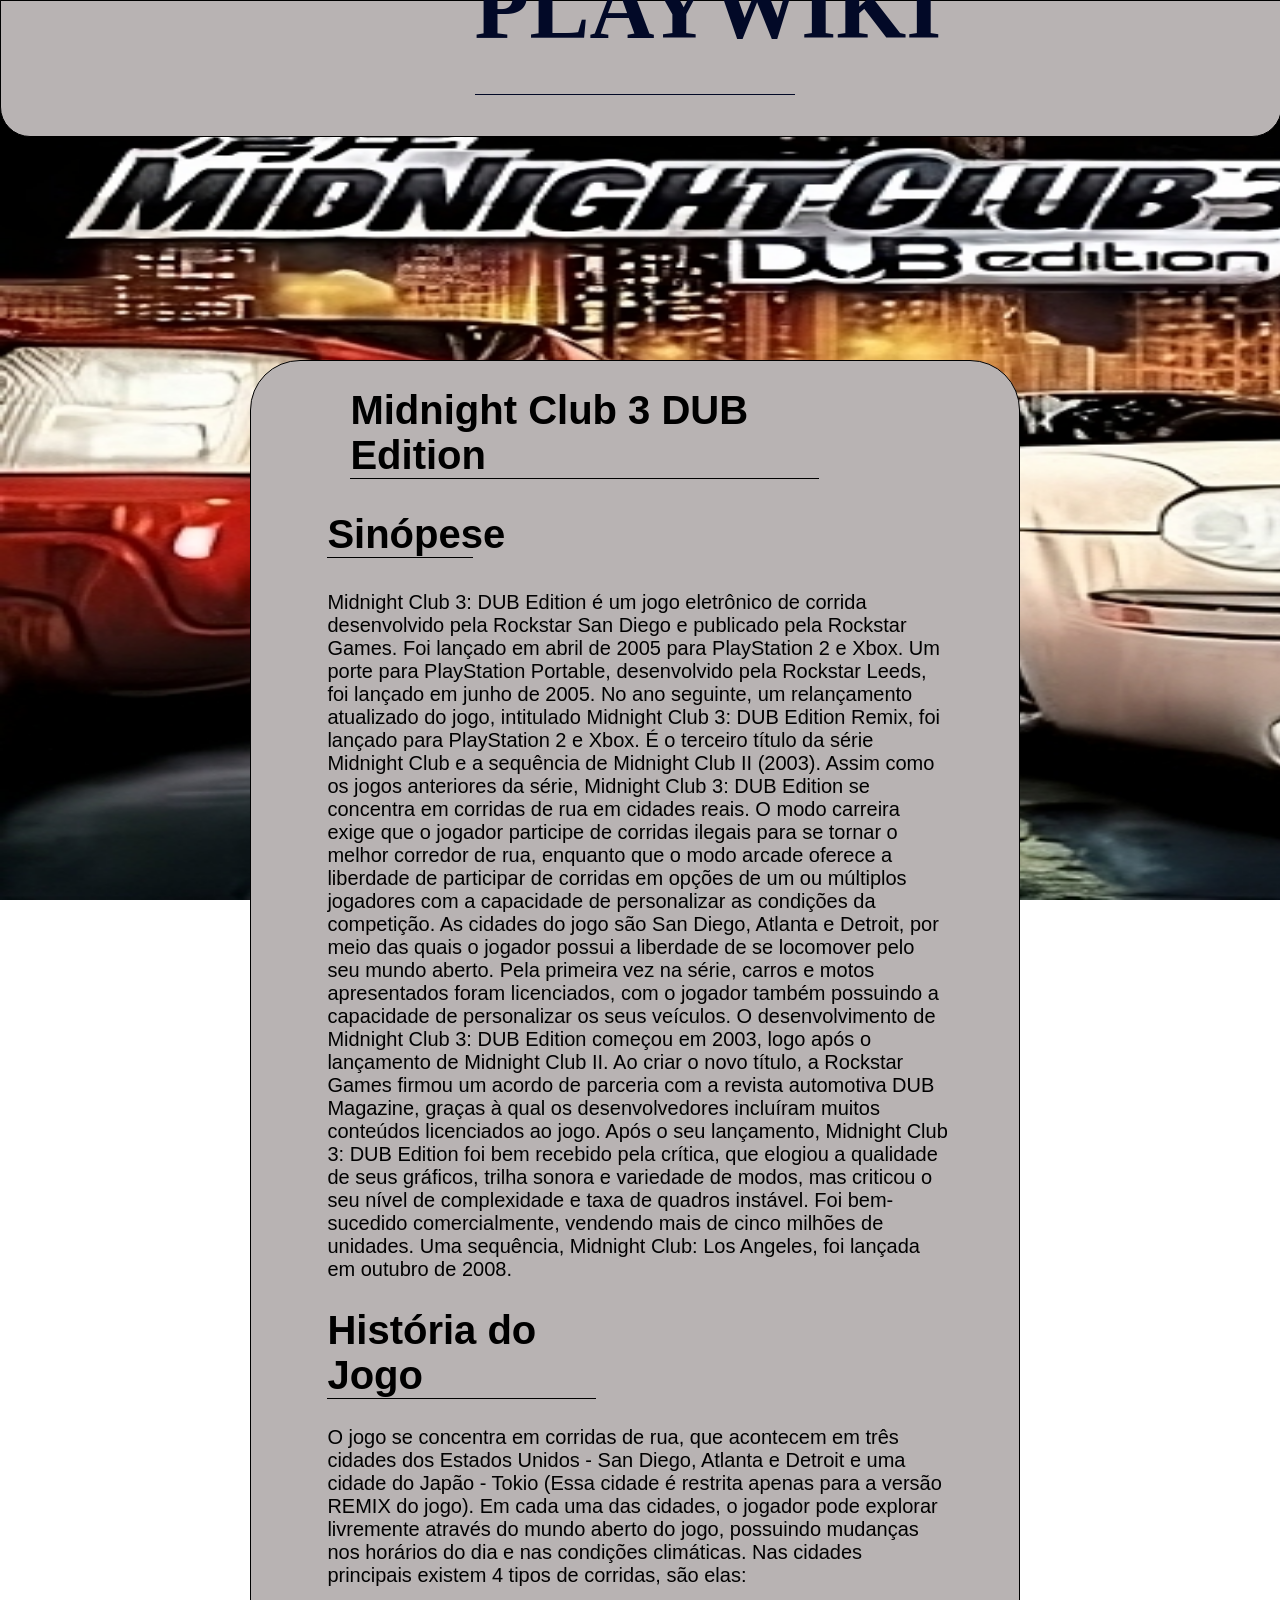
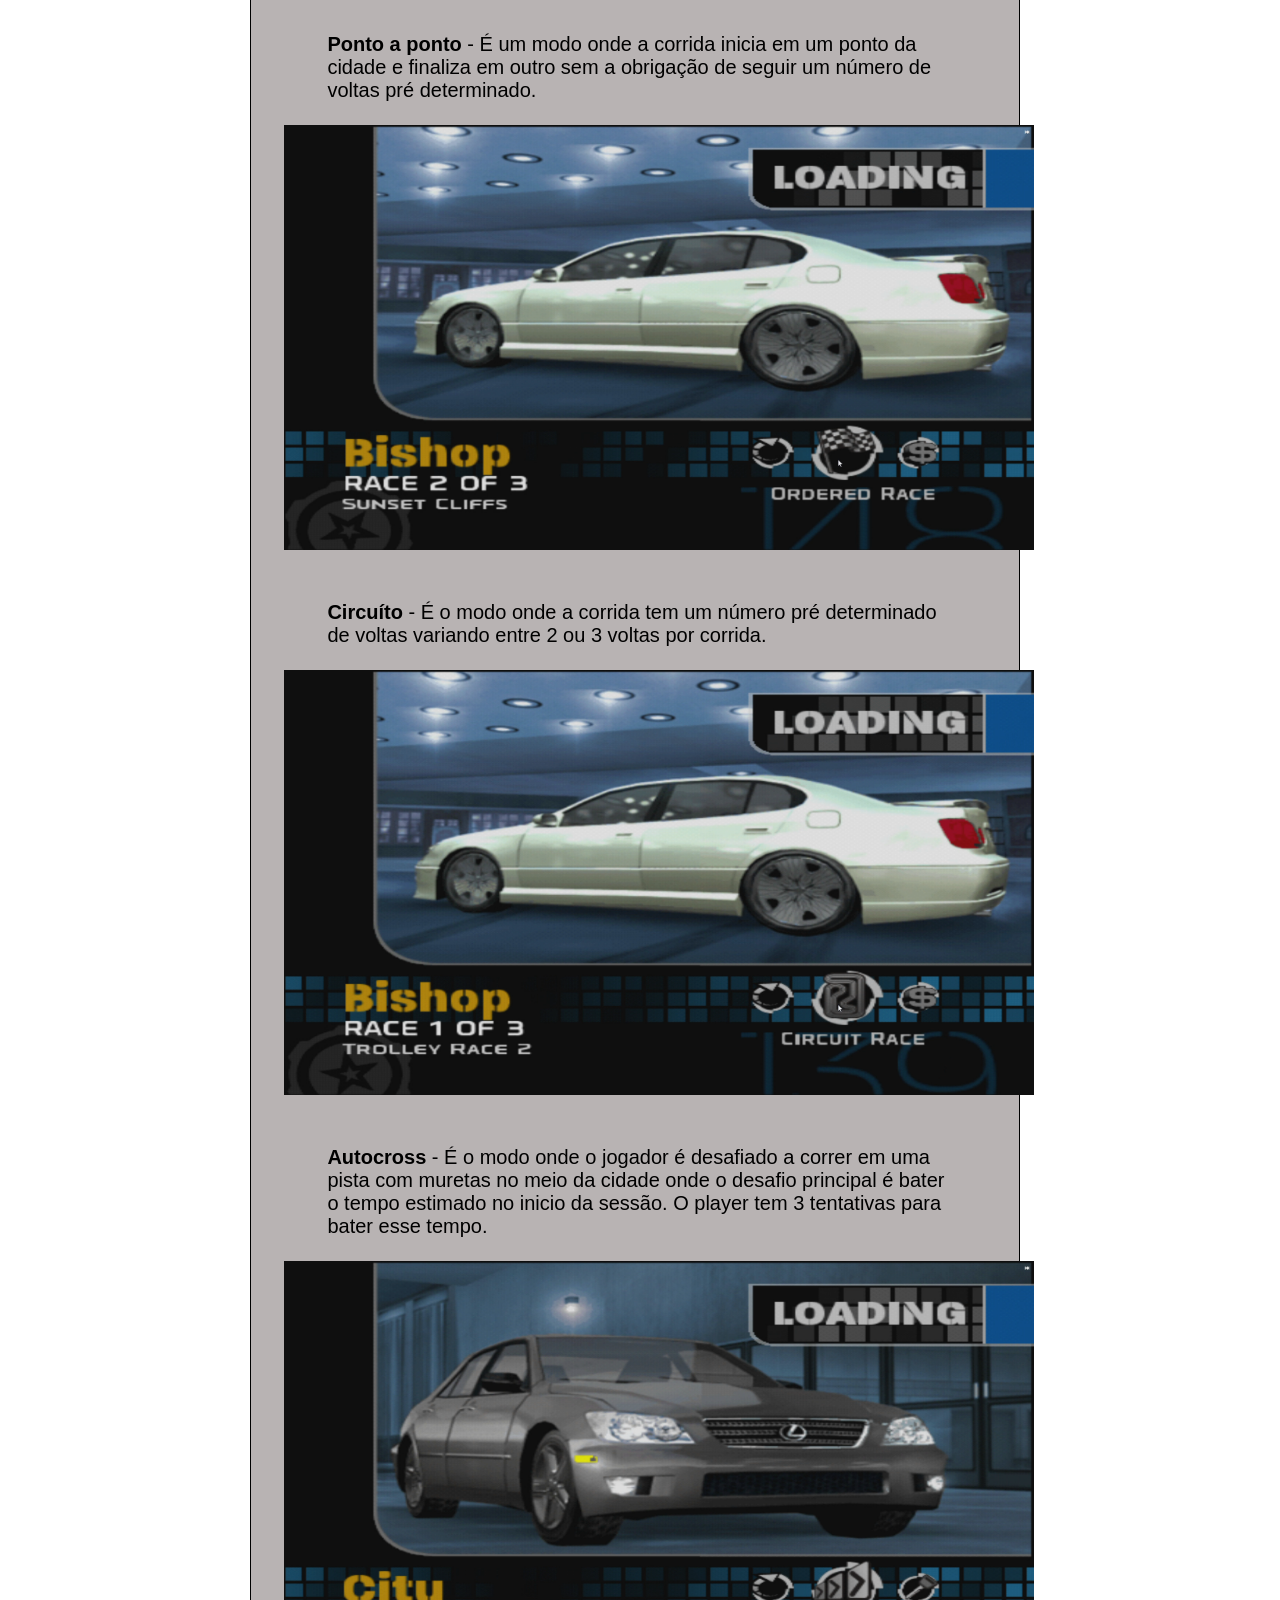
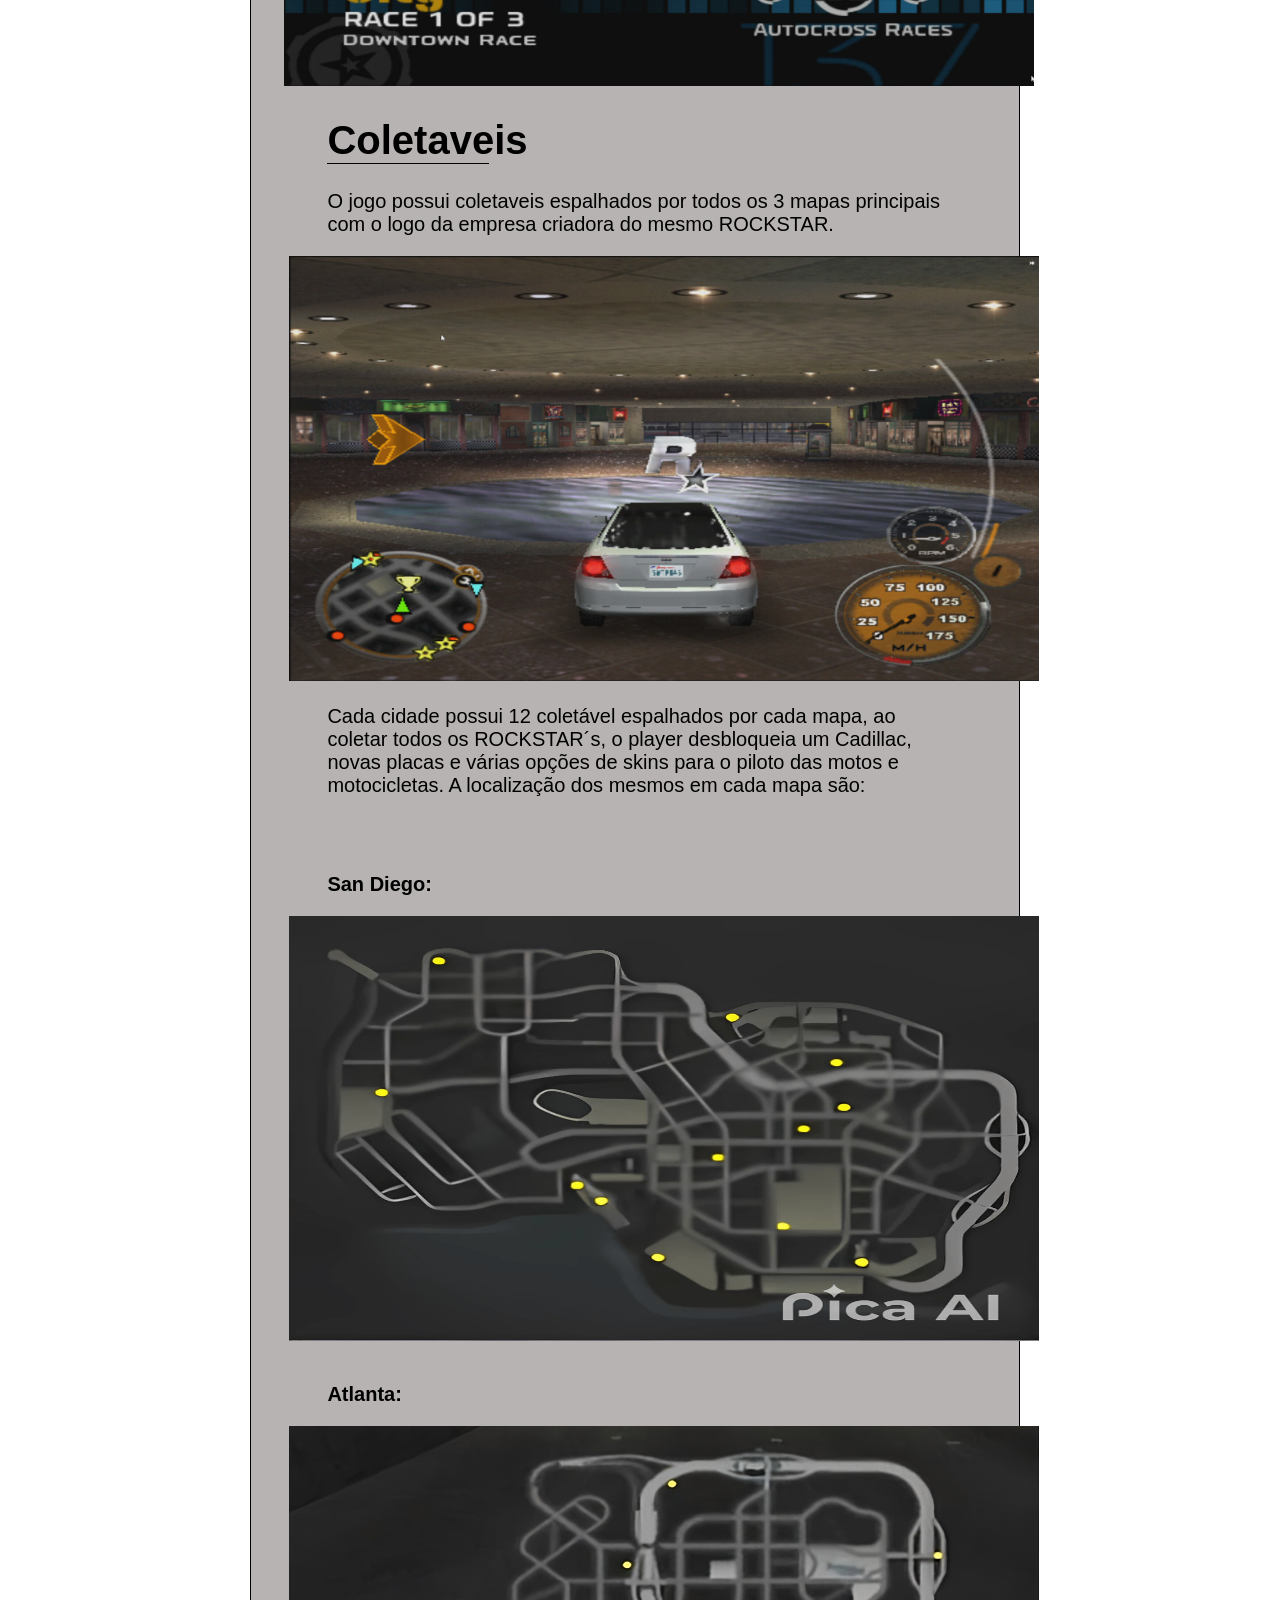
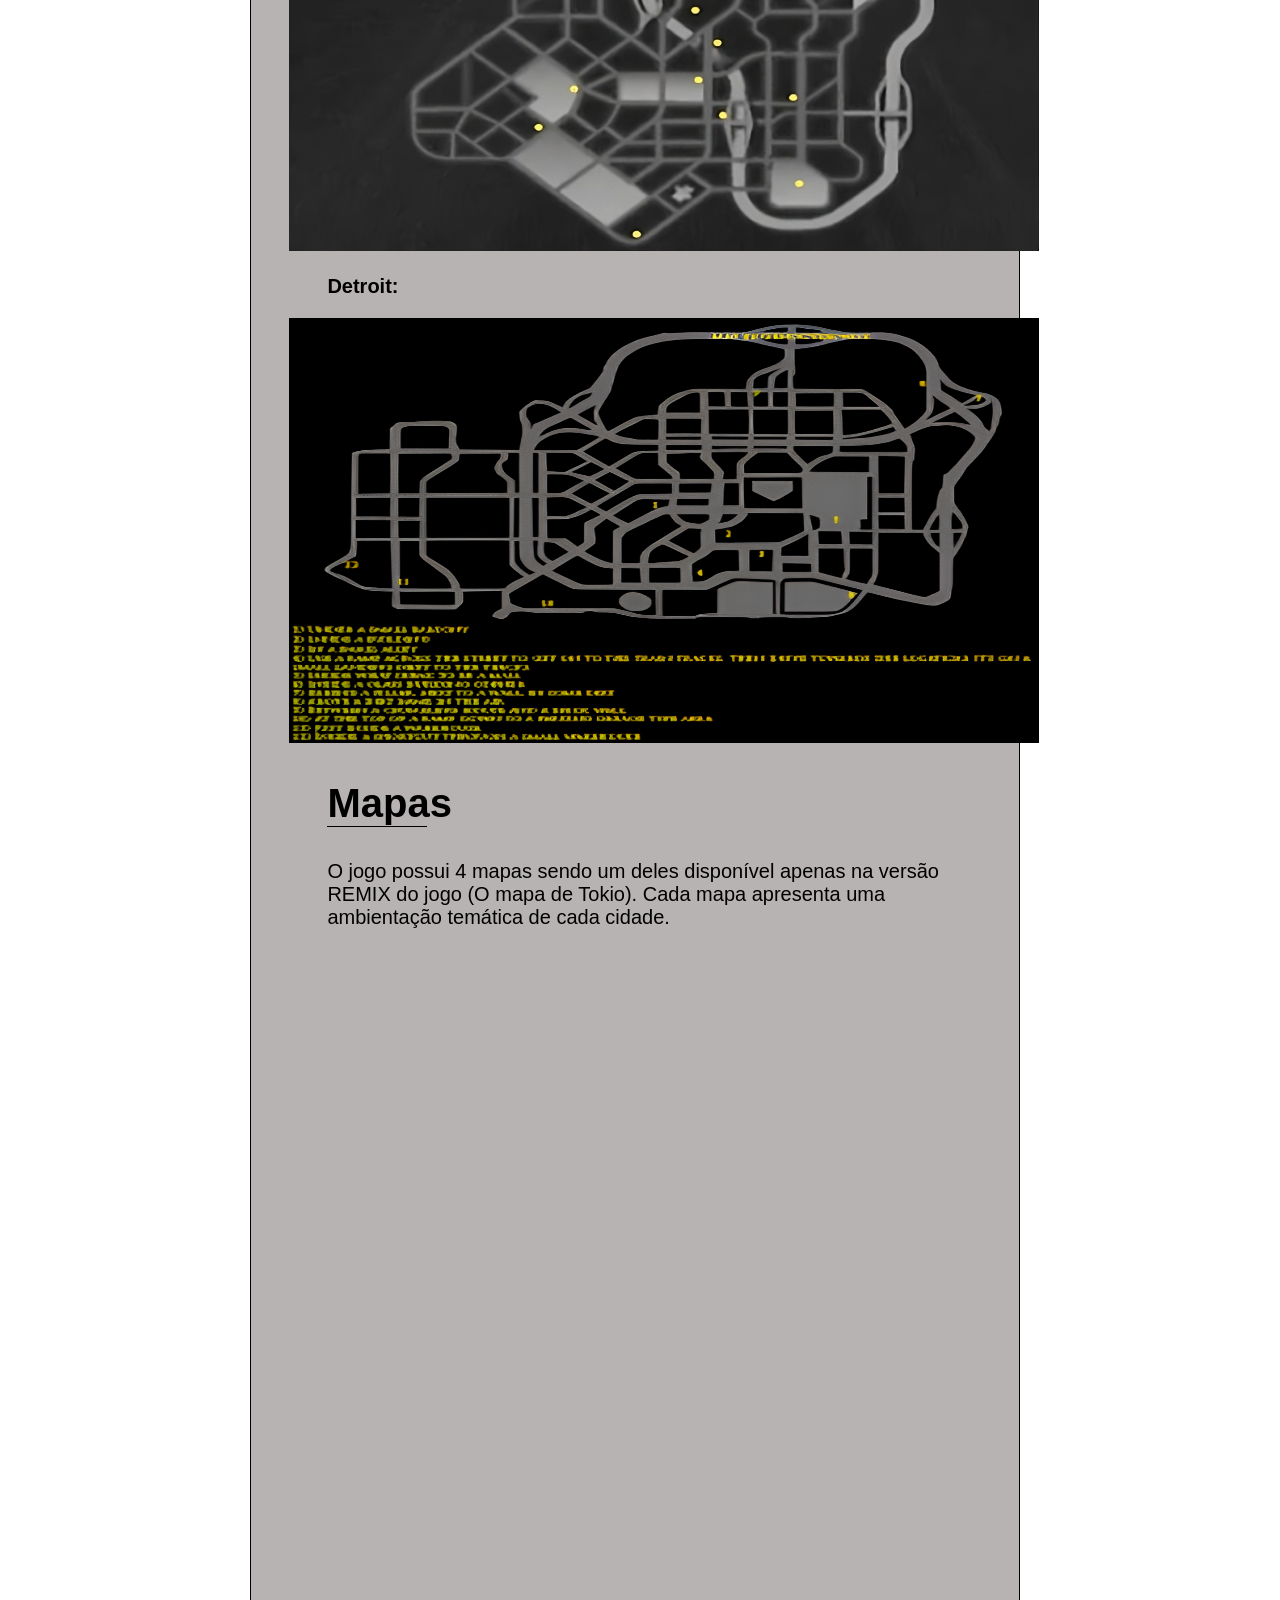
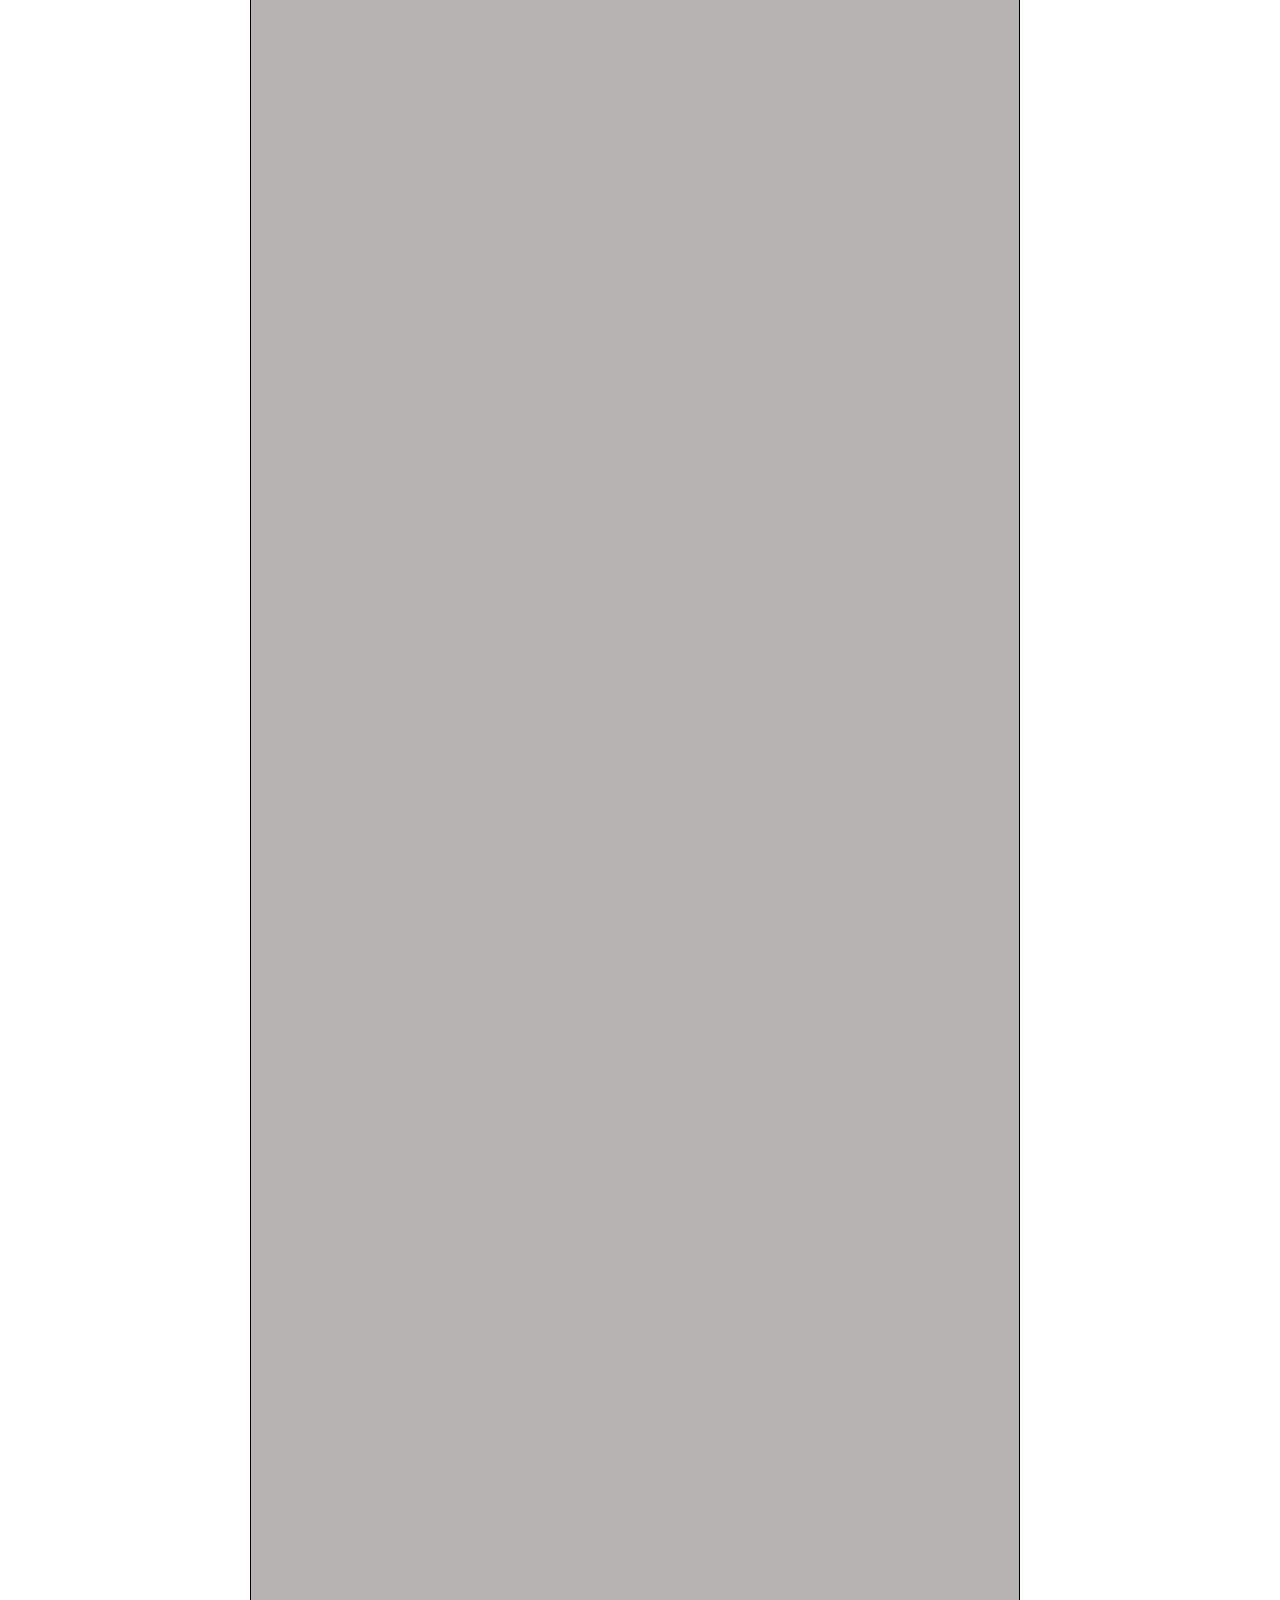
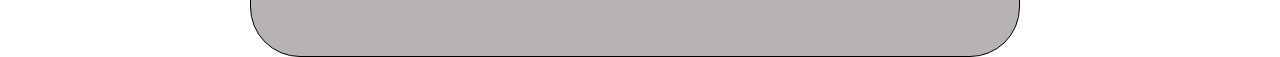
<file: PlayWiki/jogo_Midnight Club 3 DUB Edition/midnight.html>
<!DOCTYPE html>
<html lang="en">
<head>
    <meta charset="UTF-8">
    <meta name="viewport" content="width=device-width, initial-scale=1.0">
    <link rel="stylesheet" href="mid.css">
    <link rel="shortcut icon" href="./download.jpeg" type="image/x-icon">
    <title>Midnight Club 3</title>
</head>
<body>
    <header class="MainMenu">
        <!--Nome grande do site <a href="../pagina inicial/index.html"> serve para colocar links dentro do site-->
        <a href="../pagina inicial/index.html" class="linka"><h1 class="play">PLAYWIKI</h1></a>
        
    </header>
    <main class="content">
        <h1 class="tituJg">Midnight Club 3 DUB Edition</h1>

        <div class="Mainhist">
            <h2 class="hist">Sinópese</h2>
                <p class="histtext">Midnight Club 3: DUB Edition é um jogo eletrônico de corrida desenvolvido pela Rockstar San Diego e publicado pela 
                    Rockstar Games. Foi lançado em abril de 2005 para PlayStation 2 e Xbox. Um porte para PlayStation Portable, desenvolvido pela Rockstar
                 Leeds, foi lançado em junho de 2005. No ano seguinte, um relançamento atualizado do jogo, intitulado Midnight Club 3: DUB Edition Remix,
                  foi lançado para PlayStation 2 e Xbox. É o terceiro título da série Midnight Club e a sequência de Midnight Club II (2003).  Assim como 
                  os jogos anteriores da série, Midnight Club 3: DUB Edition se concentra em corridas de rua em cidades reais. O modo carreira  exige que o jogador
                   participe de corridas ilegais para se tornar o melhor corredor de rua, enquanto que o modo arcade oferece a liberdade de participar de corridas 
                   em opções de um ou múltiplos jogadores com a capacidade de personalizar as condições da competição. As cidades do jogo
                 são San Diego, Atlanta e Detroit, por meio das quais o jogador possui a liberdade de se locomover pelo seu mundo aberto. Pela primeira vez na 
                 série, carros e motos apresentados ​​foram licenciados, com o jogador também possuindo a capacidade de personalizar os seus veículos.
                 O desenvolvimento de Midnight Club 3: DUB Edition começou em 2003, logo após o lançamento de Midnight Club II. Ao criar o novo título, a Rockstar
                 Games firmou um acordo de parceria com a revista automotiva DUB Magazine, graças à qual os desenvolvedores incluíram muitos conteúdos licenciados
                  ao jogo. Após o seu lançamento, Midnight Club 3: DUB Edition foi bem recebido pela crítica, que elogiou a qualidade de seus gráficos, trilha 
                  sonora e variedade de modos, mas criticou o seu nível de complexidade e taxa de quadros instável. Foi bem-sucedido comercialmente, vendendo mais 
                  de cinco milhões de unidades. Uma sequência, Midnight Club: Los Angeles, foi lançada em outubro de 2008.</p>
                    </div>

                        <div class="conq">
                            <h1 class="TitConq">História do Jogo</h1>
                                <p class="ConqText">O jogo se concentra em corridas de rua, que acontecem em três cidades dos Estados Unidos - San Diego, Atlanta 
                                    e Detroit e uma cidade do Japão - Tokio (Essa cidade é restrita apenas para a versão REMIX do jogo). Em cada uma das cidades,
                                     o jogador pode explorar livremente através do mundo aberto do jogo, possuindo mudanças nos horários do dia e nas condições 
                                     climáticas. Nas cidades principais existem 4 tipos de corridas, são elas: <br><br><br>
                                     <b>Ponto a ponto</b> - É um modo onde a corrida inicia em um ponto da cidade e finaliza em outro sem a obrigação de seguir um 
                                     número de voltas pré determinado. <br><br>
                            <img src="tp_corrida_ponto a ponto.png" width="750px" height="425px" style="position: relative; right: 7%;">
                            <br><br><br><b>Circuíto</b> - É o modo onde a corrida tem um número pré determinado de voltas variando entre 2 ou 3 voltas por corrida. <br><br>
                            <img src="tp_corrida_circuito.png" width="750px" height="425px" style="position: relative; right: 7%;">
                            <br><br><br><b>Autocross</b> - É o modo onde o jogador é desafiado a correr em uma pista com muretas no meio da cidade onde o desafio 
                            principal é bater o tempo estimado no inicio da sessão. O player tem 3 tentativas para bater esse tempo. <br><br>
                            <img src="tp_corrida_autocross.png" width="750px" height="425px" style="position: relative; right: 7%;">  </p> </div>                

                        <div class="colet">
                    <h1 class="TitColet">Coletaveis</h1>
                <p class="ColetText">O jogo possui coletaveis espalhados por todos os 3 mapas principais com o logo da empresa criadora do mesmo ROCKSTAR.</p>
                <img src="coletaveis.png" width="750px" height="425px" style="left: 5%;  position: relative;"> 
                <p class="ColetText"> Cada cidade possui 12 coletável espalhados por cada mapa, ao coletar todos os ROCKSTAR´s, o player desbloqueia um Cadillac, 
                    novas placas e várias opções de skins para o piloto das motos e motocicletas. A localização dos mesmos em cada mapa são:</p> <br><br>
                <p class="ColetText"><b>San Diego:</b></p>
                    <img src="colet_SanDiego.png" width="750px" height="425px" style="left: 5%; position: relative;"> <br><br>
                <p class="ColetText"><b>Atlanta:</b></p>
                <img src="colet_atlanta.jpeg" width="750px" height="425px" style="left: 5%;  position: relative;">
                <p class="ColetText"><b>Detroit:</b></p>
                <img src="colet_detroit.png" width="750px" height="425" style="left: 5%; position: relative;">


            </div>

            <div class="map">
        <h2 class="TitMap">Mapas</h2>
    <p class="MapText">O jogo possui 4 mapas sendo um deles disponível apenas na versão REMIX do jogo (O mapa de Tokio). Cada mapa apresenta uma ambientação
         temática de cada cidade. </p>
         
</div>

</main>
</body>
</html>
</file>
<file: style.css>
:root{

    --cor-font:white;
    --cor-font2: black;
    --cor-main: rgba(42, 42, 44, 0.6);
    --cor-main-contra: rgba(202, 202, 211, 0.6);
    --cor-body-contra:linear-gradient(to left,#e4e4e4 0%,#b9b7b7 25%,rgb(167, 162, 162) 50%,#b6b4b4 75%,#c5c2c2 100%);
    --cor-body: linear-gradient(to left,#000000 0%, #14141a 25%, rgb(34, 34, 43, 24) 50%, #101016 75%, #000000 100%);

}


.body{

    color: var(--cor-font);
    font-family: arial;
    background: var(--cor-body);
    background-size: 200% 100%;
    animation: background 12s infinite;
    
}
/*Animação da cor de fundo*/
@keyframes background{

    /*Inicio da animação*/
    0%  { background-position: 0% 50%; }
    /*Meio da animação*/
    50%  { background-position: 100% 50%; }
    /*Fim da animação*/
    100% { background-position: 0% 50%; }

}
.theme{
    position: absolute;
    top: 5%;
    right: 5%;
    font-size: 30px;
    color: #eee8e8;
    cursor: pointer;
    border: solid 1px;
    border-radius: 150px;
    border-color: rgb(92, 90, 90);
    width: 50px;
    height: 50px;

}
#moon{
    position: relative;
    top: 18%;
    left: 20%;
    color: rgb(64, 82, 122);
}

a{

    text-decoration: none;


}.img{

    position: absolute;
    top: 15%;
    left: 39%;
    border-radius: 500px;
    border: solid;
    /*Sombra ao redor da imagem*/
    box-shadow: 5px 5px 10px rgb(90, 89, 89);
    

}.nome1{

    position: absolute;
    top: 65%;
    left: 36%;
    font-family: "Playwrite HU";
    /*Sombra ao redor do texto*/
    text-shadow: 7px 7px 7px white;

}

.main1{

    position: absolute;
    width: 60%;
    height: 325%;
    top: 80%;
    left: 20%;
    /*background-color: rgb(36, 36, 54);*/
    background-color: var(--cor-main);
    border-radius: 50px;


}
.sobre1{

    position: relative;
    left: 40%;
    font-family: arial;


}.text1{

    position: relative;
    font-size: 20px;
    right: 38%;
    /*border: solid;*/
    width: 90%;

}.titu1{

    border-bottom: solid;
    width: 15%;
    font-size: 20px;
    position: relative;


}
/*INICIO DO CARROSSEL*/


.carrossel-container {
    max-width: 400px;
    margin: 50px auto;
    position: relative;
    left: 4%;
}

.carrossel {
    position: relative;
    overflow: hidden;
    border-radius: 15px;
    box-shadow: 0 10px 30px rgba(0,0,0,0.3);
}

.Hab1 {
    display: flex;
    transition: transform 0.5s ease-in-out;
    width: 300%; /* 3 itens x 100% */
}

.java1, .html1, .css1 {
    flex: 0 0 30.0%; /* Cada item ocupa 1/3 */
    text-align: center;
    padding: 20px;
    background: linear-gradient(135deg, #667eea 0%, #764ba2 100%);
    border-radius: 10px;
    box-shadow: 0 5px 15px rgba(0,0,0,0.2);
    
}
.java1{

    background: linear-gradient(135deg, rgb(185, 185, 2) 0%, orange 100%);

}
.html1{

    background: linear-gradient(135deg, rgb(211, 90, 9) 0%, orange 100%);

}
.css1{

    background: linear-gradient(135deg, rgb(57, 133, 233) 0%, rgb(8, 60, 231) 100%);

}

.imghab1 {
    border-radius: 50%;
    border: 3px solid white;
    margin-bottom: 10px;
    margin-right: 10px;
}

.miniseg, .miniseg1 {
    margin-right: 10px;
    margin-bottom: 0;
    font-weight: bold;
    font-size: 16px;
}

/* Botões */
.btn-prev, .btn-next {
    position: absolute;
    top: 50%;
    transform: translateY(-50%);
    background: rgba(0,0,0,0.5);
    color: var(--cor-main);
    border: none;
    padding: 15px;
    cursor: pointer;
    font-size: 18px;
    border-radius: 50%;
    transition: all 0.3s ease;
}

.btn-prev:hover, .btn-next:hover {
    background: rgba(0,0,0,0.3);
    transform: translateY(-50%) scale(1.1);
}

.btn-prev { left: 10px; }
.btn-next { right: 10px; }


/*FIM DO CARROSSEL*/


.Proj{

    position: relative;
    left: 40%;
    font-family: arial;
    font-size: 20px;

}.TitProj1{

    position: relative;
    border-bottom: solid;
    width: 20%;
    font-size: 20px;

}.SegProj{

    position: relative;
    right: 38%;
    width: 90%;
    font-size: 20px;

}.pro1,.pro2,.pro3{

    font-size: 15px;
    color: var(--cor-font);



}.pro2{

    position: absolute;
    top: 100%;

}.pro3{

    position: absolute;
    top: 210%;


}
.imgrenova{

    position: absolute;
    top: 120%;


}.imgrenova1{

    position: absolute;
    top: 235%;


}
@media (max-width: 412px) {

    .img{left: 15%;top: 7%;}
    .nome1{top: 45%; left: 10%; font-size: 20px;}
    .main1{top: 55%; width: 90%; left: 5%;height: 305%;}
    .titu1{width: 30%;right: 5%;}
    .text1{width: 100%;}
    .java1, .html1, .css1{flex: 0 0 29.5%;}
    .carrossel-container{left: -2%;max-width: 350px;}
    .imghab{left: 26%;}
    .TitProj1{width: 40%;right: 10%;}
    .imgrenova{top: 125%;}

}
@media (min-width:1920px){

    .nome1{top: 50%; left: 38%;}
    .main1{height: 220%;top: 70%;}
    .img{left: 41%;}
    


}
</file>
<file: MCdonalds/style.css>
@import url('https://fonts.googleapis.com/css?family=Poppins:200,300,400,500,600,700,800,900&display=swap');
*
{
  margin: 0;
  padding: 0;
  box-sizing: border-box;
  font-family: 'Poppins', sans-serif;
}
section
{
  position: relative;
  width: 100%;
  min-height: 100vh;
  padding: 100px;
  display: flex;
  justify-content: space-between;
  align-items: center;
  background: #fff;
  transition: 0.5s;
}
.clip
{
  position: absolute;
  top: 0;
  left: 0;
  width: 100%;
  height: 100%;
  background: #9b0101;
  clip-path: circle(600px at right 800px);
}
header
{
  position: absolute;
  top: 0;
  left: 0;
  width: 100%;
  padding: 20px 100px;
  display: flex;
  justify-content: space-between;
  align-items: center;
}
header .logo
{
  position: relative;
  max-width: 80px;
}
header ul
{
  position: relative;
  display: flex;
}
header ul li
{
  list-style: none;
}
header ul li a
{
  display: inline-block;
  color: #333;
  font-weight: 400;
  margin-left: 40px;
  text-decoration: none;
}
.content
{
  position: relative;
  width: 100%;
  display: flex;
  justify-content: space-between;
  align-items: center;
}
.content .textBox
{
  position: relative;
  max-width: 600px;
}
.content .textBox h2
{
  color: #333;
  font-size: 4em;
  line-height: 1.4em;
  font-weight: 500;
}
.content .textBox h2 span
{
  color: #fa1313;
  font-size: 1.2em;
  font-weight: 900;
}
.content .textBox p
{
  color: #333;
}
.content .textBox a
{
  display: inline-block;
  margin-top: 20px;
  padding: 8px 20px;
  background: #f51c1c;
  color: #fff;
  border-radius: 40px;
  font-weight: 500;
  letter-spacing: 1px;
  text-decoration: none;
  text-transform: uppercase;
}
.content .imgBox
{
  width: 700px;
  display: flex;
  padding-right: 50px;
  margin-top: 50px;
  justify-content: flex-end;
}
.content .imgBox img
{
  max-width: 700px;
}
.thumb
{
  position: absolute;
  left: 50%;
  bottom: 20px;
  transform: translateX(-50%);
  display: flex;
}
.thumb li
{
  list-style: none;
  display: inline-block;
  margin: 0 20px;
  cursor: pointer;
  transition: 0.5s;
}
.thumb li:hover
{
  transform: translateY(-15px);
}
.thumb li img
{
  max-width: 60px;
}
.sci
{
  position: absolute;
  top: 50%;
  right: 30px;
  transform: translateY(-50%);
  display: flex;
  justify-content: center;
  align-items: center;
  flex-direction: column;
}
.sci li
{
  list-style: none;
}
.sci li a
{
  display: inline-block;
  filter: invert(1);
  margin: 5px 0;
  transform: scale(0.6);
}
</file>
<file: Pagina-Port/style.css>
:root{

    --cor-main: rgba(42, 42, 44, 0.6);
    --cor-main-contra: rgba(202, 202, 211, 0.6);
    --cor-body-contra:linear-gradient(to left,#e4e4e4 0%,#b9b7b7 25%,rgb(199, 194, 194) 50%,#b6b4b4 75%,#c5c2c2 100%);
    --cor-body: linear-gradient(to left,#000000 0%, #14141a 25%, rgb(34, 34, 43, 24) 50%, #101016 75%, #000000 100%);

}


.body{

    color: white;
    font-family: arial;
    /*background: linear-gradient(to left, #000000, rgb(25, 25, 37),rgb(18, 18, 27),rgb(0, 0, 0));*/
    background: var(--cor-body);
    background-size: 200% 100%;
    animation: background 12s infinite;
}
/*Animação da cor de fundo*/
@keyframes background{

    /*Inicio da animação*/
    0%  { background-position: 0% 50%; }
    /*Meio da animação*/
    50%  { background-position: 100% 50%; }
    /*Fim da animação*/
    100% { background-position: 0% 50%; }

}
.theme{
    position: absolute;
    top: 5%;
    right: 5%;
    font-size: 30px;
    color: #eee8e8;
    cursor: pointer;
    border: solid 1px;
    border-radius: 150px;
    border-color: rgb(92, 90, 90);
    width: 50px;
    height: 50px;

}
#moon{
    position: relative;
    top: 18%;
    left: 20%;
    color: rgb(64, 82, 122);
}

a{

    text-decoration: none;
    color: white;

}.img{

    position: absolute;
    top: 15%;
    left: 39%;
    border-radius: 500px;
    border: solid;
    /*Sombra ao redor da imagem*/
    box-shadow: 5px 5px 10px rgb(90, 89, 89);
    

}.nome1{

    position: absolute;
    top: 65%;
    left: 36%;
    font-family: "Playwrite HU";
    /*Sombra ao redor do texto*/
    text-shadow: 5px 5px 5px white;

}

.main1{

    position: absolute;
    width: 60%;
    height: 325%;
    top: 80%;
    left: 20%;
    /*background-color: rgb(36, 36, 54);*/
    background-color: var(--cor-main);
    border-radius: 50px;


}
.sobre1{

    position: relative;
    left: 40%;
    font-family: arial;


}.text1{

    position: relative;
    font-size: 20px;
    right: 38%;
    /*border: solid;*/
    width: 90%;

}.titu1{

    border-bottom: solid;
    width: 15%;
    font-size: 20px;
    position: relative;


}
/*INICIO DO CARROSSEL*/


.carrossel-container {
    max-width: 400px;
    margin: 50px auto;
    position: relative;
    left: 4%;
}

.carrossel {
    position: relative;
    overflow: hidden;
    border-radius: 15px;
    box-shadow: 0 10px 30px rgba(0,0,0,0.3);
}

.Hab1 {
    display: flex;
    transition: transform 0.5s ease-in-out;
    width: 300%; /* 3 itens x 100% */
}

.java1, .html1, .css1 {
    flex: 0 0 30.0%; /* Cada item ocupa 1/3 */
    text-align: center;
    padding: 20px;
    background: linear-gradient(135deg, #667eea 0%, #764ba2 100%);
    border-radius: 10px;
    color: white;
    box-shadow: 0 5px 15px rgba(0,0,0,0.2);
    
}
.java1{

    background: linear-gradient(135deg, rgb(185, 185, 2) 0%, orange 100%);

}
.html1{

    background: linear-gradient(135deg, rgb(211, 90, 9) 0%, orange 100%);

}
.css1{

    background: linear-gradient(135deg, rgb(57, 133, 233) 0%, rgb(8, 60, 231) 100%);

}

.imghab1 {
    border-radius: 50%;
    border: 3px solid white;
    margin-bottom: 10px;
    margin-right: 10px;
}

.miniseg, .miniseg1 {
    margin-right: 10px;
    margin-bottom: 0;
    font-weight: bold;
    font-size: 16px;
}

/* Botões */
.btn-prev, .btn-next {
    position: absolute;
    top: 50%;
    transform: translateY(-50%);
    background: rgba(0,0,0,0.5);
    color: var(--cor-main);
    border: none;
    padding: 15px;
    cursor: pointer;
    font-size: 18px;
    border-radius: 50%;
    transition: all 0.3s ease;
}

.btn-prev:hover, .btn-next:hover {
    background: rgba(0,0,0,0.3);
    transform: translateY(-50%) scale(1.1);
}

.btn-prev { left: 10px; }
.btn-next { right: 10px; }


/*FIM DO CARROSSEL*/


.Proj{

    position: relative;
    left: 40%;
    font-family: arial;
    font-size: 20px;

}.TitProj1{

    position: relative;
    border-bottom: solid;
    width: 20%;
    font-size: 20px;

}.SegProj{

    position: relative;
    right: 38%;
    width: 90%;
    font-size: 20px;

}.pro1,.pro2,.pro3{

    font-size: 15px;



}.pro2{

    position: absolute;
    top: 100%;

}.pro3{

    position: absolute;
    top: 210%;


}
.imgrenova{

    position: absolute;
    top: 120%;


}.imgrenova1{

    position: absolute;
    top: 235%;


}
@media (max-width: 412px) {

    .img{left: 15%;top: 7%;}
    .nome1{top: 45%; left: 10%; font-size: 20px;}
    .main1{top: 55%; width: 90%; left: 5%;height: 310%;}
    .titu1{width: 30%;right: 5%;}
    .text1{width: 100%;}
    .java1, .html1, .css1{flex: 0 0 29.5%;}
    .carrossel-container{left: -2%;max-width: 350px;}
    .imghab{left: 26%;}
    .TitProj1{width: 40%;right: 10%;}
    .imgrenova{top: 125%;}

}
@media (min-width:1920px){

    .nome1{top: 50%; left: 38%;}
    .main1{height: 220%;top: 70%;}
    .img{left: 41%;}


}
</file>
<file: PlayWiki/cadastro/style.css>
body{

    background: linear-gradient(to right,rgb(3, 3, 128), rgb(57, 57, 212), rgb(56, 80, 187));
    background-size: 200% 100%;
    animation: background 15s infinite;

}
@keyframes background{

    0%  { background-position: 0% 50%; }
    50%  { background-position: 100% 50%; }
    100% { background-position: 0% 50%; }

}
.theme{
    position: absolute;
    top: 5%;
    right: 5%;
    font-size: 30px;
    color: #eee8e8;
    cursor: pointer;
    border: solid 10px;
}
.Play{

    position: absolute;
    left: 5%;
    top: 10%;
    font-size: 50px;
    color: #eee8e8;
    font-family: arial;
    border-bottom: solid 1px;

}
.Play2{

    position: absolute;
    left: 5%;
    top: 25%;
    font-size: 20px;
    color: #eee8e8;
    font-family: arial;
    

}
.Play3{

    position: absolute;
    left: 5%;
    top: 40%;
    font-size: 20px;
    color: #eee8e8;
    font-family: arial;
    text-decoration: none;

}
.Content{

    position: absolute;
    width: 30%;
    height: 40%;
    background-color: rgb(6, 13, 70);
    left: 60%;
    top: 20%;
    border: solid 0px;
    border-radius: 10%;
    color: white;



}
.SubContent{

    position: relative;
    width: 30%;
    height: 10%;
    left: 35%;

}
.Tit{

    font-family: arial;
    border-bottom: solid 1px;
    width: 130%;
    color: linear-gradient(to left, white, black);
    

}
.inpu{

    position: relative;
    height: 40%;
    top: 2%;
    left: 5%;
    width: 100%;


}
.email{

    position: relative;
    height: 25px;
    width: 80%;
    right: 3%;
    border-radius: 20px;
    border: 0;
    padding: 0px 50px 0px 20px;
    left: -3%;

    
}
.pass{

    position: relative;
    height: 25px;
    top: 20%;
    width: 80%;
    right: 3%;
    border-radius: 20px;
    border: 0;
    padding: 0px 50px 0px 20px;
    left: -3%;

}
.senha{

    position: relative;
    top: 20%;

}
#eye{

    position: relative;
    top: -6%;
    left: 86%;
    font-size: 20px;
    cursor: pointer;
    color: #111010;

}
.enviar{

    position: relative;
    border: solid 1px;
    height: 30px;
    top: 20%;
    left: 2%;
    width: 97%;
    cursor: pointer;
    font-family: arial;
    border-radius: 20px;
    background-color: rgb(54, 54, 138);
    color: white;
    border: 0;
    animation: enviar 5s infinite;
   

}
.alogin{

    color: rgb(109, 107, 107);

}
.enviar:hover{

    animation: none;
}
@keyframes enviar{

    0%{background-color: rgb(54, 54, 138);}
    50%{background-color: rgb(102, 102, 165);}
    100%{background-color: rgb(54, 54, 138);}
}
footer{

    position: absolute; 
    width: 100%;
    height: 20%;
    background-color: rgb(54, 54, 138);
    top: 85%;
    left: 0%;

}.whats{

    position: relative;
    left: 3%;
    display: flex;
    width: 20%;
    height: 70%;

}.SegWhats{

    position: relative;
    font-family: arial;
    font-size: 20px;
    top: 20%;

}
@media(min-width: 1920px){

      .email{left: -3%;width: 85%;}
      .pass{left: -3%;width: 85%;}
      .enviar{left: 1.5%;top: 10%;}  
      #eye{left: 90%;top: 2%;}

}
</file>
<file: PlayWiki/login/style.css>
body{


    background: linear-gradient(to right,rgb(3, 3, 128), rgb(71, 95, 204));
    background-blend-mode: multiply;
    font-family: Arial, Helvetica, sans-serif;
    color: white;
     
}
.mainLogin{

    position: absolute;
    background-color: rgb(6, 13, 70);
    width: 50%;
    height: 55%;
    top: 25%;
    left: 25%;
    border-radius: 3%;

}

.loginTop{

    font-size: 25px;
    position: relative;
    left: 10%;
    top: 10%;

}
.email, .inEmail{

    position: relative;
    left: 10%;
    top: 10%;


}.inEmail{

    margin-top: 5px;
    margin-bottom: 15px;
    border-radius: 20px;
    width: 40%;
    height: 8%;
    border-color: blue;
    background-color: transparent;
    color: white;
    


}
.inEmail::placeholder{

    color: rgb(131, 128, 128);
    

}
.inSenha::placeholder{

    color: rgb(131, 128, 128);
    

}


.senha, .inSenha{

    position: relative;
    left: 10%;
    top: 10%;


}.inSenha{

    margin-top: 5px;
    border-radius: 20px;
    width: 40%;
    height: 8%;
    border-color: rgb(0, 0, 255);
    background-color: transparent;
    color: white;

}
button{

    position: relative;
    width: 100px;
    height: 50px;
    border-radius: 20px;
    left: -31%;
    top: 25%;
    width: 40%;
    color: white;
    background-color: rgb(54, 54, 138);
    font-size: 25px;
    font-family: 'Trebuchet MS', 'Lucida Sans Unicode', 'Lucida Grande', 'Lucida Sans', Arial, sans-serif;

}
@media (max-width:412px) {

    .mainLogin{border-radius: 50px;width: 70%;left: 15%;top: 10%;}
    .loginTop{left: 17%;position: relative;}
    .inEmail, .inSenha{width: 80%;}
    .email, .senha{left: 12%;}
    button{left: 20%;top: 20%;border: 0;width: 60%;}    
    
}
</file>
<file: PlayWiki/pagina inicial/style.css>
/*nome da tag que esta sendo "estilizada"*/
:root{

    --play: rgb(255, 255, 204);
    --jg: rgb(41, 44, 63);
    --fundo: rgb(27, 27, 36);

}


body{
    /*"margin" esta definindo o espaço externo ao redor de um elemento, ou seja afasta um elemento de outros elementos próximos*/
    /*"padding" esta defininfo o espaço interno de um elemento e sua borda*/

    /*colocando imagem de fundo o site utilizando "background-image"*/
    background: linear-gradient(
        to right,  /* Direção: de cima-esquerda para baixo-direita, para fluxo natural */
        #000000 0%,       /* Preto puro no início */
        #14141a 25%,      /* Intermediário sutil (mistura de cinzas para suavidade) */
        rgb(34, 34, 43) 50%,      /* rgb(18, 18, 27) no meio, para profundidade */
        #101016 75%,      /* rgb(25, 25, 37) para um toque azulado escuro */
        #000000 100%      /* Volta ao preto para fechamento suave */
    );
    /*definindo o estilo da fonte com "font-family"*/
    font-family: Arial, Helvetica, sans-serif;
    background-size: 200% 100%;
    animation: backgroundAnimation 12s infinite;

}

/*nome da classe ("class") que esta sendo "estlizada"*/
.MainMenu{

    position: absolute;
    border: solid 1px black;
    border-bottom-left-radius: 30px;
    border-bottom-right-radius: 30px;
    width: 100%;
    height: 15%;
    background: rgb(4, 1, 44);
    background-size: 200% 100%;
    animation: backgroundAnimation 12s infinite;
    top: -1%;
    left: -0.3%;



}
.play{

    position: relative;
    bottom: 70%;
    font-size: 90px;
    font-family: fantasy;
    color: var(--play);
    border-bottom: solid 1px;
    width: 130%;
    height: 102%;


}
.linka{

    position: absolute;
    width: 25%;
    height: 100%;
    display: flex;
    left: 37%;

}
a{
    text-decoration: none;
}
.SegMenu{

    position: absolute;
    width: 15%;
    height: 180%;
    top: 30%;
    background: var(--fundo);
    background-size: 200% 100%;
    animation: backgroundAnimation 12s infinite;
    border-top-right-radius: 50px;
    border-bottom-right-radius: 50px;
    display: none;
    color: white;

}
.hiden{

    position: absolute;
    width: 70px;
    height: 50px;
    border-top-right-radius: 20px;
    border-bottom-right-radius: 20px;
    background-color: transparent;
    border: none;
    top: 20%;
    left: -0.5%;
    cursor: pointer;
    

}
.bar{

    position: relative;
    width: 60%;
    border: solid;
    border-radius: 10px;
    margin: 6px;
    color: var(--play);
    

}
.SegAcao{

    position: absolute;
    width: 250px;
    height: 200px;
    background-color: var(--fundo);
    top: 35%;
    left: 15%;
    border: solid 1px;
    border-radius: 50px;
    display: none;
    z-index: 5;


}
.b{

    position: relative;
    text-decoration: none;
    color: white;
    top: 10%;
    left: 5%;
    

}
.SegRit{

    position: absolute;
    width: 250px;
    height: 200px;
    background-color: var(--fundo);
    top: 40%;
    left: 15%;
    border: solid 1px;
    border-radius: 50px;
    display: none;
    z-index: 5;


}
.SegCor{

    position: absolute;
    width: 250px;
    height: 200px;
    background-color: var(--fundo);
    top: 50%;
    left: 15%;
    border: solid 1px;
    border-radius: 50px;
    display: none;
    z-index: 5;
 


}

.TitleSeg{

    position: relative;
    left: 10%;
    border-bottom: solid;
    width: 0px;

}
.rpg,.acao,.rit,.CorrVo,.fps{

    position: relative;
    left: 10%;
    border-bottom: solid 1px;
    width: 180px;
    cursor: pointer;
    

}
.rpg:hover{
    color: rgb(70, 70, 202);
}
.acao:hover{
    color: rgb(70, 70, 202);
}
.rit:hover{
    color: rgb(70, 70, 202);
}

.CorrVo:hover{
    color: rgb(70, 70, 202);
}

.fps:hover{
    color: rgb(70, 70, 202);
}
.jogo{

    position: relative;
    border: solid;
    width: 100px;
    top: -20%;
    left: 20%;


}
/*-----------------------------------------------------------------------------------*/
.content{

    position: absolute;
    border: solid 5px rgb(37, 36, 49);
    border-radius: 50px;
    color: white;
    width: 60%;
    height: 200%;
    top: 40%;
    left: 19.5%;
    background: var(--fundo);
    box-shadow: 5px 5px 5px black;
    background-size: 200% 100%;
    animation: backgroundAnimation 12s infinite;

    
    
}
@keyframes backgroundAnimation{

        0% { background-position: 0% 50%;}
        50% { background-position: 100% 50%;}
        100% { background-position: 0% 50%;}

}
.intro{

    position: relative;
    width: 80%;
    top: 2%;
    left: 10%;
    border-bottom: solid 1px;
    font-size: 25px;
    font-family: arial;
    display: flex;
    

}
.jg1{

    position: absolute;
    left: 5%;
    top: 23%;
    width: 88%;
    height: 250px;
    border-radius: 50px;
    padding-left: 20px;
    padding-top: 20px;
    background-color: var(--jg);

   
}
.titleac{

    position: relative;
    bottom: 65%;
    left: 4%;
    font-size: 25px;
    

}
.Segcor{

    position: relative;
    bottom: 65%;
    left: 4%;
    font-size: 25px;
    color: red;
}
.descac{

    position: relative;
    width: 60%;
    bottom: 60%;
    left: 35%;
    font-size: 20px;

}
.imgac{

    box-shadow: 0px 10px 10px 5px black;
    border-radius: 20px;
    

}
/*Divisão para cada jogo*/
/*----------------------------------------------------------------------*/
.jg2{

    position: absolute;
    left: 5%;
    top: 48%;
    width: 88%;
    height: 250px;
    border-radius: 50px;
    padding-left: 20px;
    padding-top: 20px;
    background-color: var(--jg);
   


}

.titlegta{

    position: relative;
    bottom: 75%;
    left: 4%;
    font-size: 25px;

}
.descgta{

    position: relative;
    width: 60%;
    bottom: 80%;
    left: 35%;
    font-size: 18px;

 
}
.imggta{

    box-shadow: 0px 10px 10px 5px black;
    border-radius: 20px;

}
/*-------------------------------------------------------------------------*/
.jg3{

    position: absolute;
    left: 5%;
    top: 73%;
    width: 88%;
    height: 250px;
    border-radius: 50px;
    padding-left: 20px;
    padding-top: 20px;
    background-color: var(--jg);
    
    
    
}
.titledead{

    position: relative;
    bottom: 65%;
    left: 4%;
    font-size: 25px;

}
.descdead{

    position: relative;
    width: 60%;
    bottom: 70%;
    left: 35%;
    font-size: 20px;

}
.imgdead{

    box-shadow: 0px 10px 10px 5px black;
    border-radius: 20px;

}
@media(min-width:1920px){

    .content{height: 150%;}
    .jg1{top: 20%;}
    .jg2{top: 45%;}
    .jg3{top: 70%;}
    .play{top: -40%;bottom: 0; padding-bottom: 0; height: 70%;}

}
</file>
<file: PlayWiki/jogo_AC_Black_Flag/Black_Flag.css>
body{
    margin: 0;
    padding: 0;
    background-image: url(../img/fundAC.jpg);
    background-repeat: no-repeat;
    background-size: 110% 100%;
    background-attachment: fixed;
    font-family: Arial, Helvetica, sans-serif;

}
a{
    
    text-decoration: none;


}
.MainMenu{
    position: absolute;
    border: solid 1px black;
    border-bottom-left-radius: 30px;
    border-bottom-right-radius: 30px;
    width: 100%;
    height: 15%;
    background-color: rgb(184, 179, 179);



}
.play{

    position: relative;
    left: 41%;
    bottom: 56%;
    font-size: 90px;
    font-family: fantasy;
    color: #020927;
    border-bottom: solid 1px;
    width: 20%;

}
/*--------------------------------------------------------------------------*/
.content{

    position: absolute;
    border: solid 1px black;
    border-radius: 50px;
    width: 60%;
    height: 2505%;
    top: 40%;
    left: 19.5%;
    background-color: rgb(184, 179, 179);
    
    

    

}
.tituJg{

    position: relative;
    border-bottom: solid 1px;
    left: 35%;
    width: 35%;
    font-size: 40px;
    display: flex;


}
.MainHist{

    position: relative;
   
    

}
.hist{

    position: relative;
    border-bottom: solid 1px;
    left: 10%;
    top: 5%;
    width: 35%;
    font-size: 40px;
   

}
.histtext{

    position: relative;
    top: 30%;
    left: 10%;
    width: 81%;
    font-size: 20px;

}
/*---------------------------------------------------------------------------*/
.conq{

    position: relative;

}
.TitConq{

    position: relative;
    border-bottom: solid 1px;
    left: 10%;
    top: 5%;
    width: 35%;
    font-size: 40px;
    
}
.ConqText{

    position: relative;
    top: 30%;
    left: 10%;
    width: 81%;
    font-size: 20px;

}
.bronze{
    color: rgb(139, 97, 5);
}
.prata{
    color: #777373;
}
.ouro{
    color: rgb(253, 253, 139);
}
/*--------------------------------------------------------------------------*/
/*--------------------------------------------------------------------------*/
.colet{

    position: relative;

}
.TitColet{

    position: relative;
    border-bottom: solid 1px;
    left: 10%;
    top: 5%;
    width: 35%;
    font-size: 40px;

}
.ColetText{

    position: relative;
    top: 30%;
    left: 10%;
    width: 81%;
    font-size: 20px;

}
.subtit{

    font-size: 30px;

}
/*--------------------------------------------------------------------------*/
.map{

    position: relative;

}
.TitMap{

    position: relative;
    border-bottom: solid 1px;
    left: 10%;
    top: 5%;
    width: 35%;
    font-size: 40px;

}
.MapText{

    position: relative;
    top: 30%;
    left: 10%;
    width: 81%;
    font-size: 20px;

}
</file>
<file: PlayWiki/jogo_BLACK/black.css>
body{
    margin: 0;
    padding: 0;
    background-image: url(../img/fundBlack.png);
    background-repeat: no-repeat;
    background-size: 110% 100%;
    background-attachment: fixed;
    font-family: Arial, Helvetica, sans-serif;

}
a{
    
    text-decoration: none;


}
.MainMenu{
    position: absolute;
    border: solid 1px black;
    border-bottom-left-radius: 30px;
    border-bottom-right-radius: 30px;
    width: 100%;
    height: 15%;
    background-color: rgb(80, 78, 78);



}
.play{

    position: relative;
    left: 41%;
    bottom: 50%;
    font-size: 90px;
    font-family: fantasy;
    color: #020927;
    border-bottom: solid 1px;
    width: 20%;

}
/*------------------------------------------------------------------------*/
.content{

    position: absolute;
    border: solid 1px black;
    border-radius: 50px;
    width: 60%;
    height: 170%;
    /*"top, bottom, left e right" determina o quão distante o elemnto est*/
    top: 40%;
    left: 19.5%;
    background-color: rgb(80, 78, 78);
    
    

    

}
.tituJg{

    position: relative;
    border-bottom: solid 3px;
    left: 40%;
    width: 20%;
    font-size: 40px;
    display: flex;


}
.Mainhist{

    position: relative;
   
    

}
.hist{

    position: relative;
    border-bottom: solid 1px;
    left: 10%;
    top: 5%;
    width: 35%;
    font-size: 40px;
   

}
.histtext{

    position: relative;
    top: 30%;
    left: 10%;
    width: 85%;
    font-size: 25px;

}
/*---------------------------------------------------------------------------*/
.conq{

    position: relative;

}
.TitConq{

    position: relative;
    border-bottom: solid 1px;
    left: 10%;
    top: 5%;
    width: 35%;
    font-size: 40px;
    
}
.ConqText{

    position: relative;
    top: 30%;
    left: 10%;
    width: 90%;
    font-size: 25px;

}
/*--------------------------------------------------------------------------*/
.control{

    position: relative;

}
.TitControl{

    position: relative;
    border-bottom: solid 1px;
    left: 10%;
    top: 5%;
    width: 35%;
    font-size: 40px;

}
.ControlText{

    position: relative;
    top: 30%;
    left: 10%;
    width: 90%;
    font-size: 25px;

}
/*--------------------------------------------------------------------------*/
.colet{

    position: relative;

}
.TitColet{

    position: relative;
    border-bottom: solid 1px;
    left: 10%;
    top: 5%;
    width: 35%;
    font-size: 40px;

}
.ColetText{

    position: relative;
    top: 30%;
    left: 10%;
    width: 90%;
    font-size: 25px;

}
/*--------------------------------------------------------------------------*/
.map{

    position: relative;

}
.TitMap{

    position: relative;
    border-bottom: solid 1px;
    left: 10%;
    top: 5%;
    width: 35%;
    font-size: 40px;

}
.MapText{

    position: relative;
    top: 30%;
    left: 10%;
    width: 90%;
    font-size: 25px;

}
</file>
<file: PlayWiki/jogo_Midnight Club 3 DUB Edition/mid.css>
body{

    margin: 0;
    padding: 0;
    background-image: url(download.jpeg);
    background-attachment: fixed;
    background-repeat: no-repeat;
    background-size: 110% 100%;
    font-family: Arial, Helvetica, sans-serif;

}
.MainMenu{
    position: absolute;

    border: solid 1px black;
    border-bottom-left-radius: 30px;
    border-bottom-right-radius: 30px;
    width: 100%;
    height: 15%;
    background-color: rgb(184, 179, 179);
    justify-content: center;
    align-items: center;
    text-align: center;


}
.play{

    position: relative;
    bottom: 78%;
    font-size: 90px;
    font-family: fantasy;
    color: #020927;
    border-bottom: solid 1px;
    width: 100%;
    height: 102%;


}
.linka{

    position: absolute;
    width: 25%;
    height: 100%;
    display: flex;
    left: 37%;

}
a{
    /*deixa o texto com um link como se fosse um texto normal*/
    text-decoration: none;
}
.content{

    position: absolute;
    border: solid 1px black;
    border-radius: 50px;
    width: 60%;
    height: 855%;
    top: 40%;
    left: 19.5%;
    background-color: rgb(184, 179, 179);
    
    

    

}
.tituJg{

    position: relative;
    border-bottom: solid 1px;
    left: 13%;
    width: 61%;
    font-size: 40px;
    display: flex;


}
.Mainhist{

    position: relative;
   
    

}
.hist{

    position: relative;
    border-bottom: solid 1px;
    left: 10%;
    top: 5%;
    width: 19%;
    font-size: 40px;
   

}
.histtext{

    position: relative;
    top: 30%;
    left: 10%;
    width: 81%;
    font-size: 20px;

}
/*---------------------------------------------------------------------------*/
.conq{

    position: relative;

}
.TitConq{

    position: relative;
    border-bottom: solid 1px;
    left: 10%;
    top: 5%;
    width: 35%;
    font-size: 40px; 
}

.TitConqSub{

    position: relative;
    border-bottom: solid 1px;
    left: 10%;
    top: 5%;
    width: 35%;
    font-size: 25px;
}
.ConqText{

    position: relative;
    top: 30%;
    left: 10%;
    width: 81%;
    font-size: 20px;

}
/*--------------------------------------------------------------------------*/
.control{

    position: relative;

}
.TitControl{

    position: relative;
    border-bottom: solid 1px;
    left: 10%;
    top: 5%;
    width: 35%;
    font-size: 40px;

}
.ControlText{

    position: relative;
    top: 30%;
    left: 10%;
    width: 90%;
    font-size: 25px;

}
/*--------------------------------------------------------------------------*/
.colet{

    position: relative;

}
.TitColet{

    position: relative;
    border-bottom: solid 1px;
    left: 10%;
    top: 5%;
    width: 21%;
    font-size: 40px;

}
.ColetText{

    position: relative;
    top: 30%;
    left: 10%;
    width: 81%;
    font-size: 20px;

}
/*--------------------------------------------------------------------------*/
.map{

    position: relative;

}
.TitMap{

    position: relative;
    border-bottom: solid 1px;
    left: 10%;
    top: 5%;
    width: 13%;
    font-size: 40px;

}
.MapText{

    position: relative;
    top: 30%;
    left: 10%;
    width: 81%;
    font-size: 20px;

}
</file>
